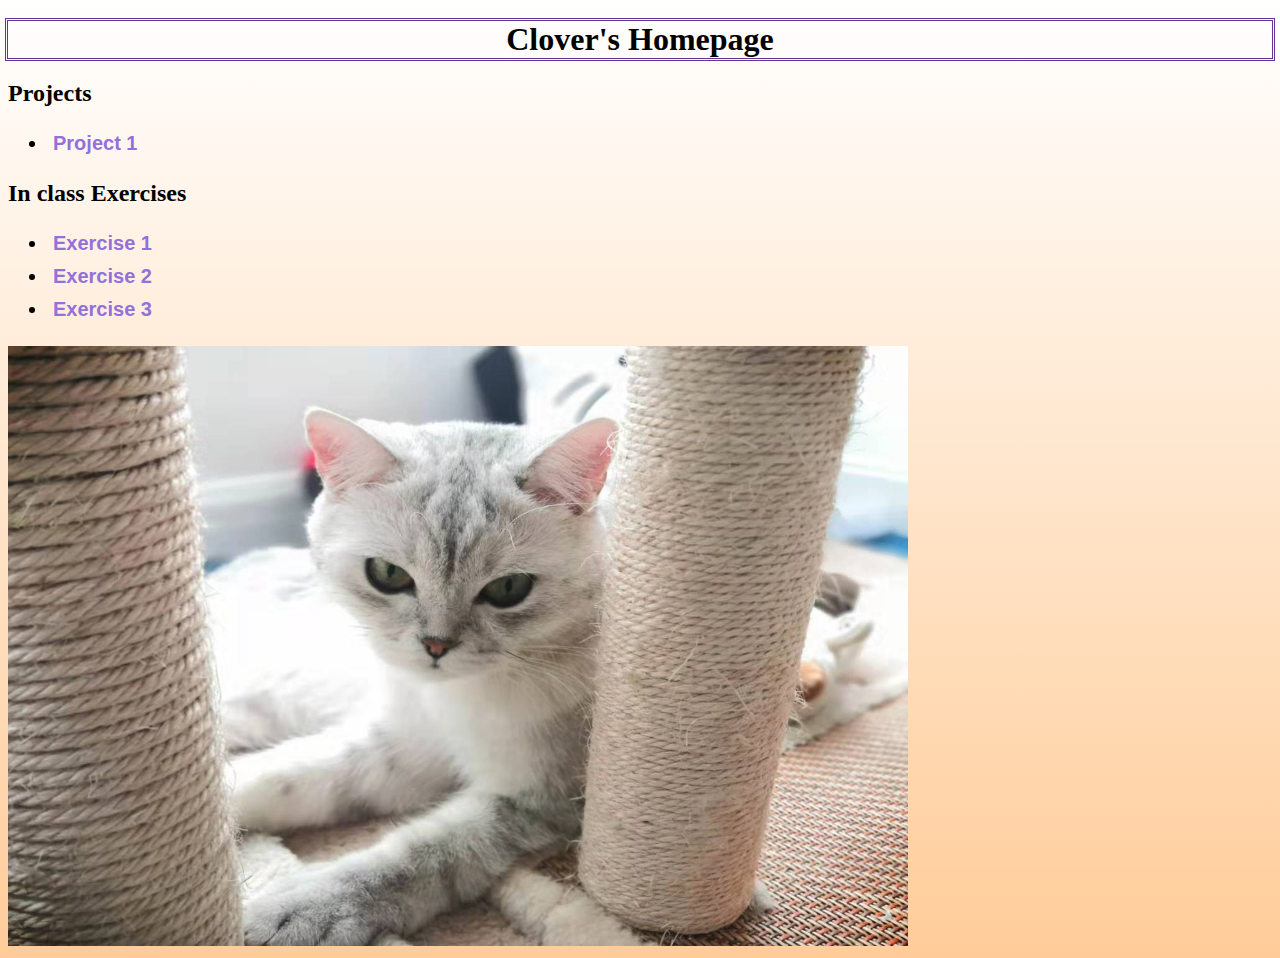
<file: index.html>
<!DOCTYPE html>
<html>

<head>
  <link href="style.css" type="text/css" rel="stylesheet">
  <title>Clover's Homepage</title>
</head>

<body>
	
  <h1 class="header">Clover's Homepage</h1>

  <p>
    <h2><strong>Projects</strong></h2>
    <div class="topic">
    <nav>
    <ul>
    	<li><a href="project 1/index.html"> Project 1 </a> </li>
    </ul>
    </nav>
    </div>
  </p>
  <p>
    <h2><strong>In class Exercises</strong></h2>
    <div class="topic">
    <nav>
    <ul>
     <li><a href="exercise 1/index.html">Exercise 1</a></li>
     <li><a href="exercise 2/index.html">Exercise 2</a></li>
     <li><a href="exercise 3/index.html">Exercise 3</a></li>
    </ul>
    </nav>
    </div>
  </p>
  <img src="cat.jpg" height="600" width="900">




</body>

</html>
</file>
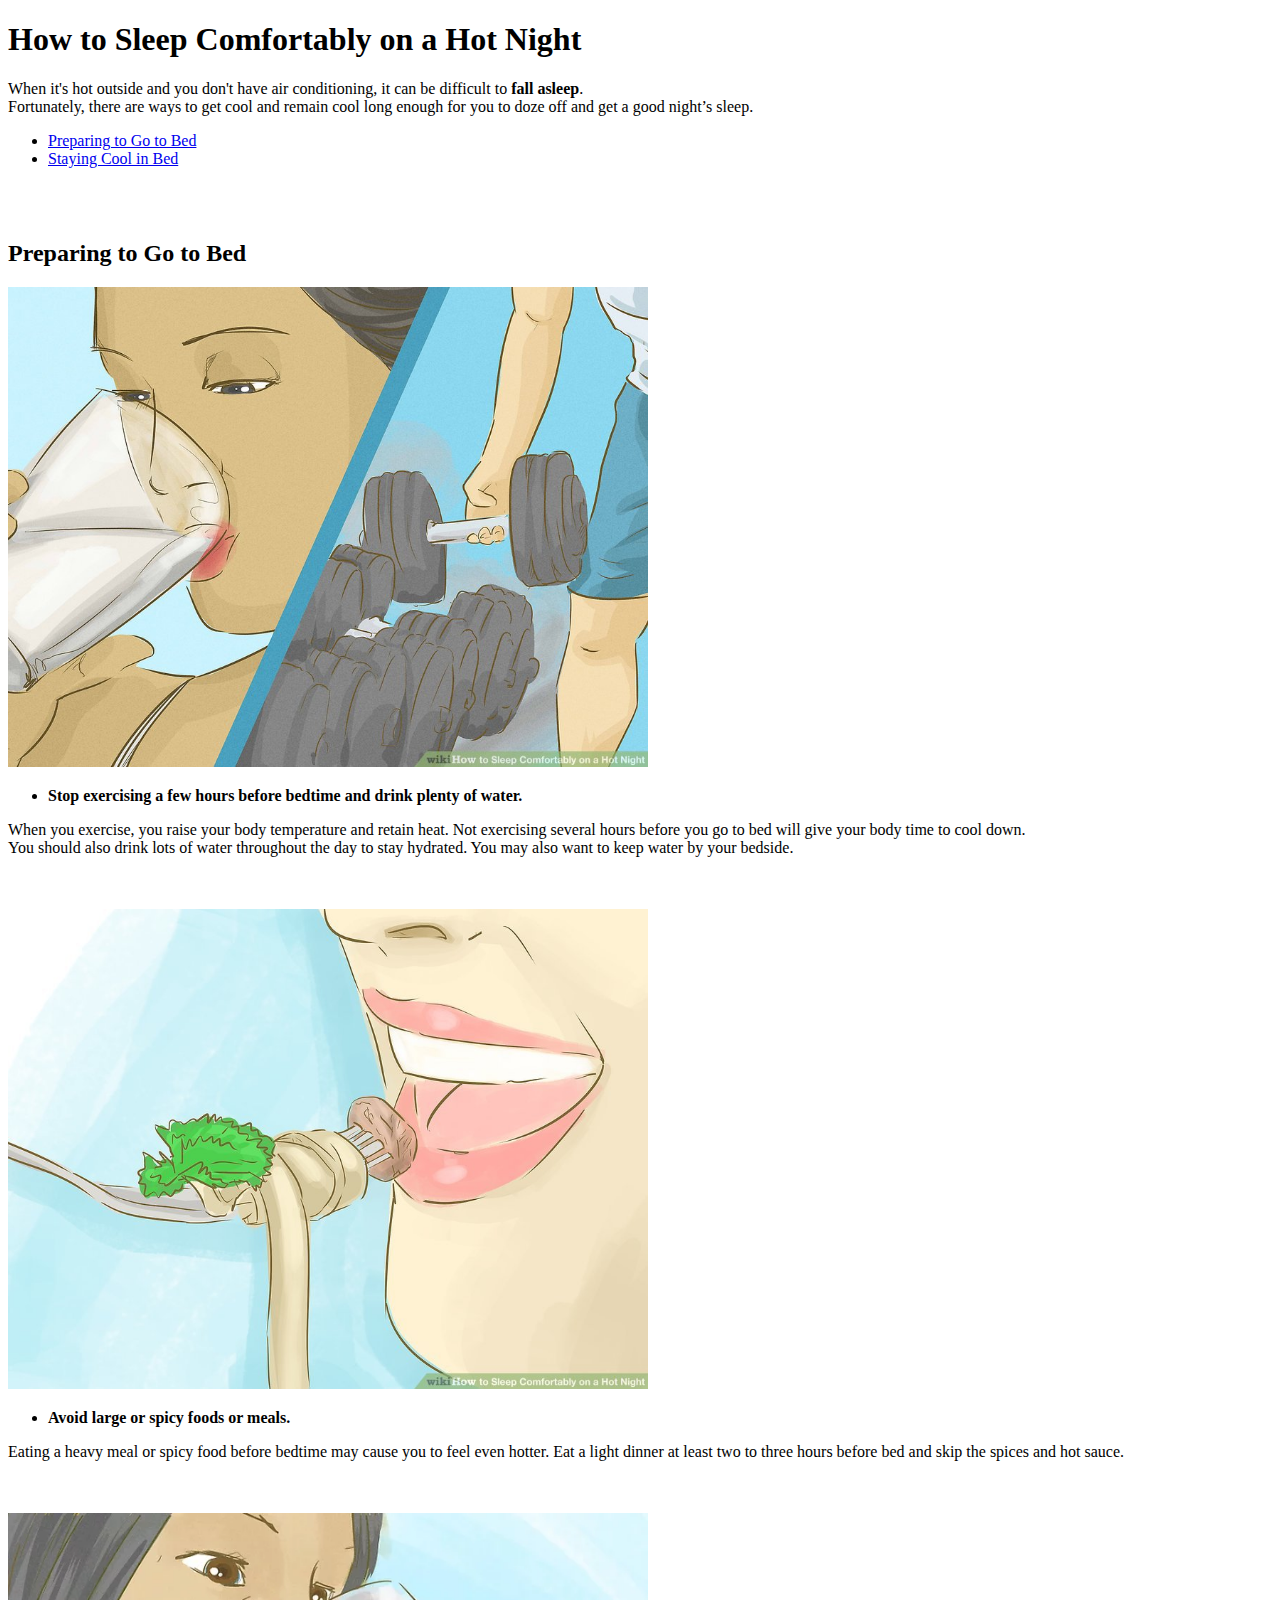
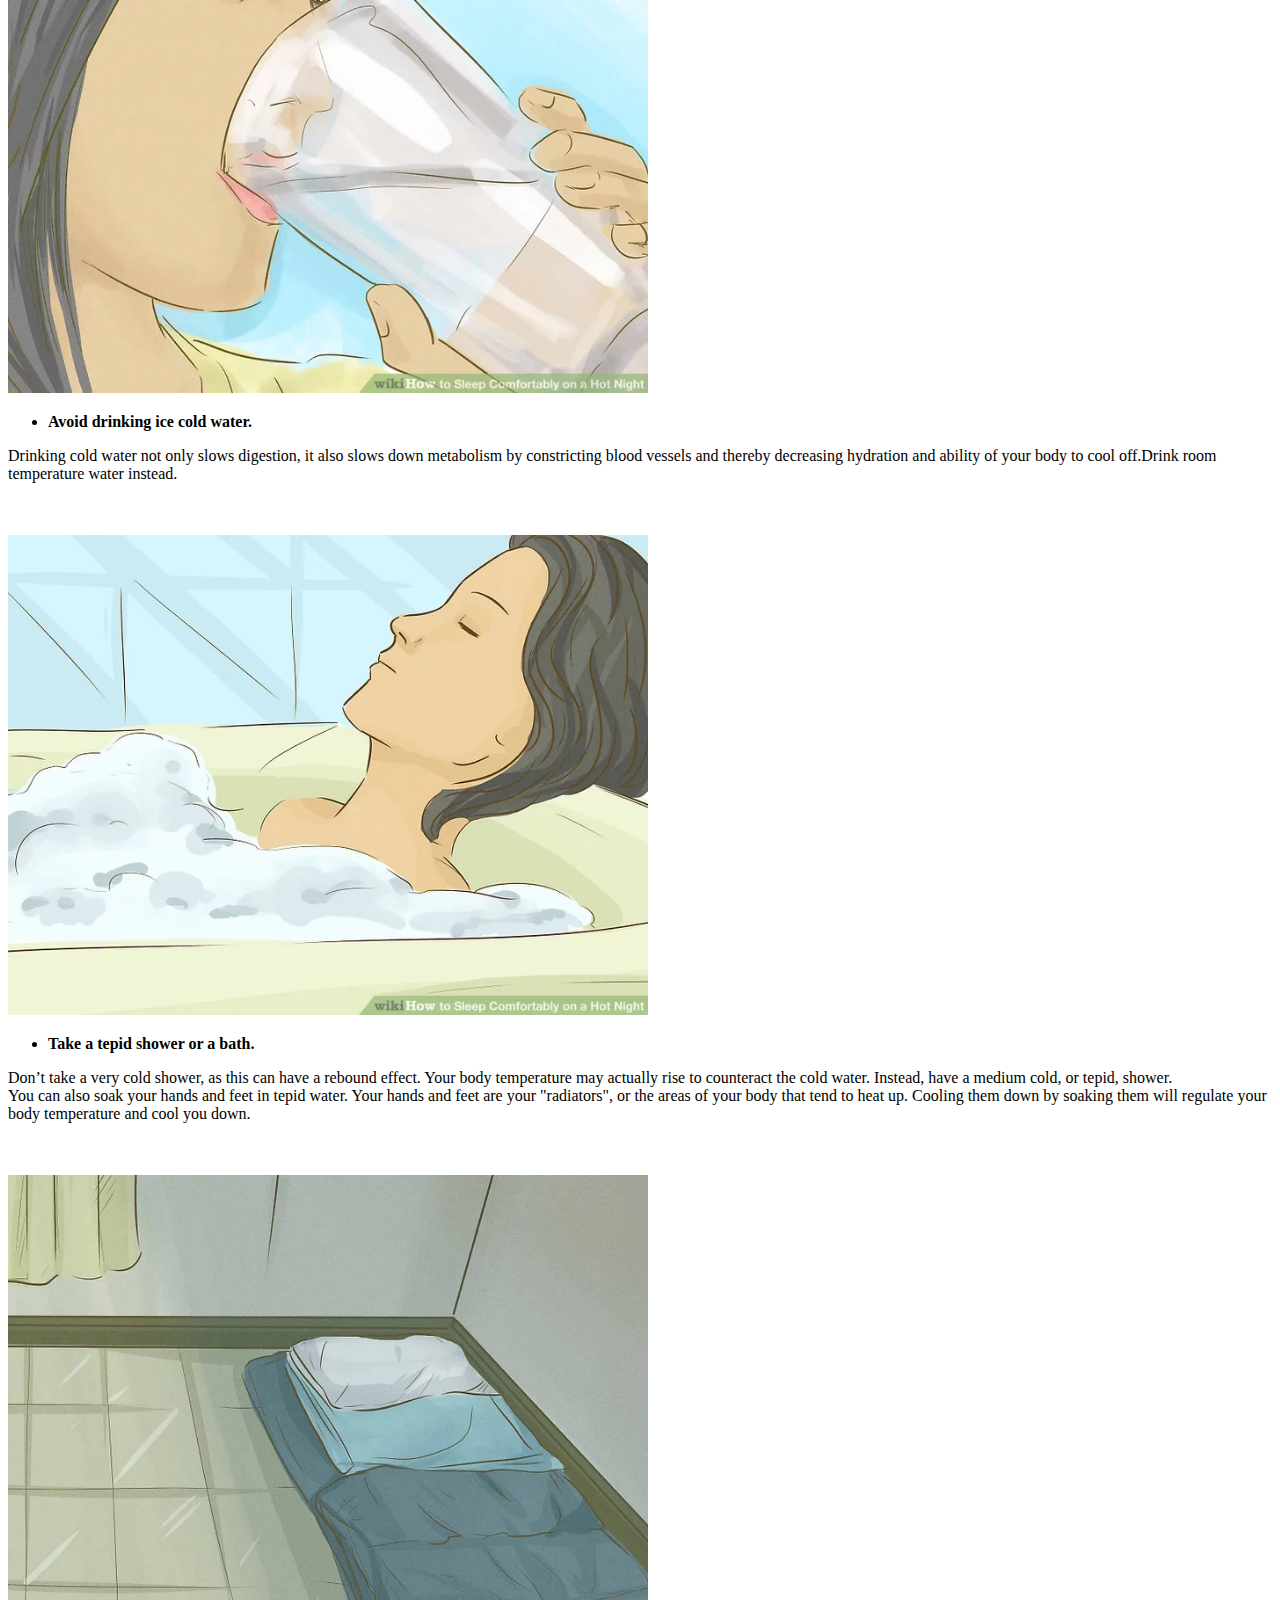
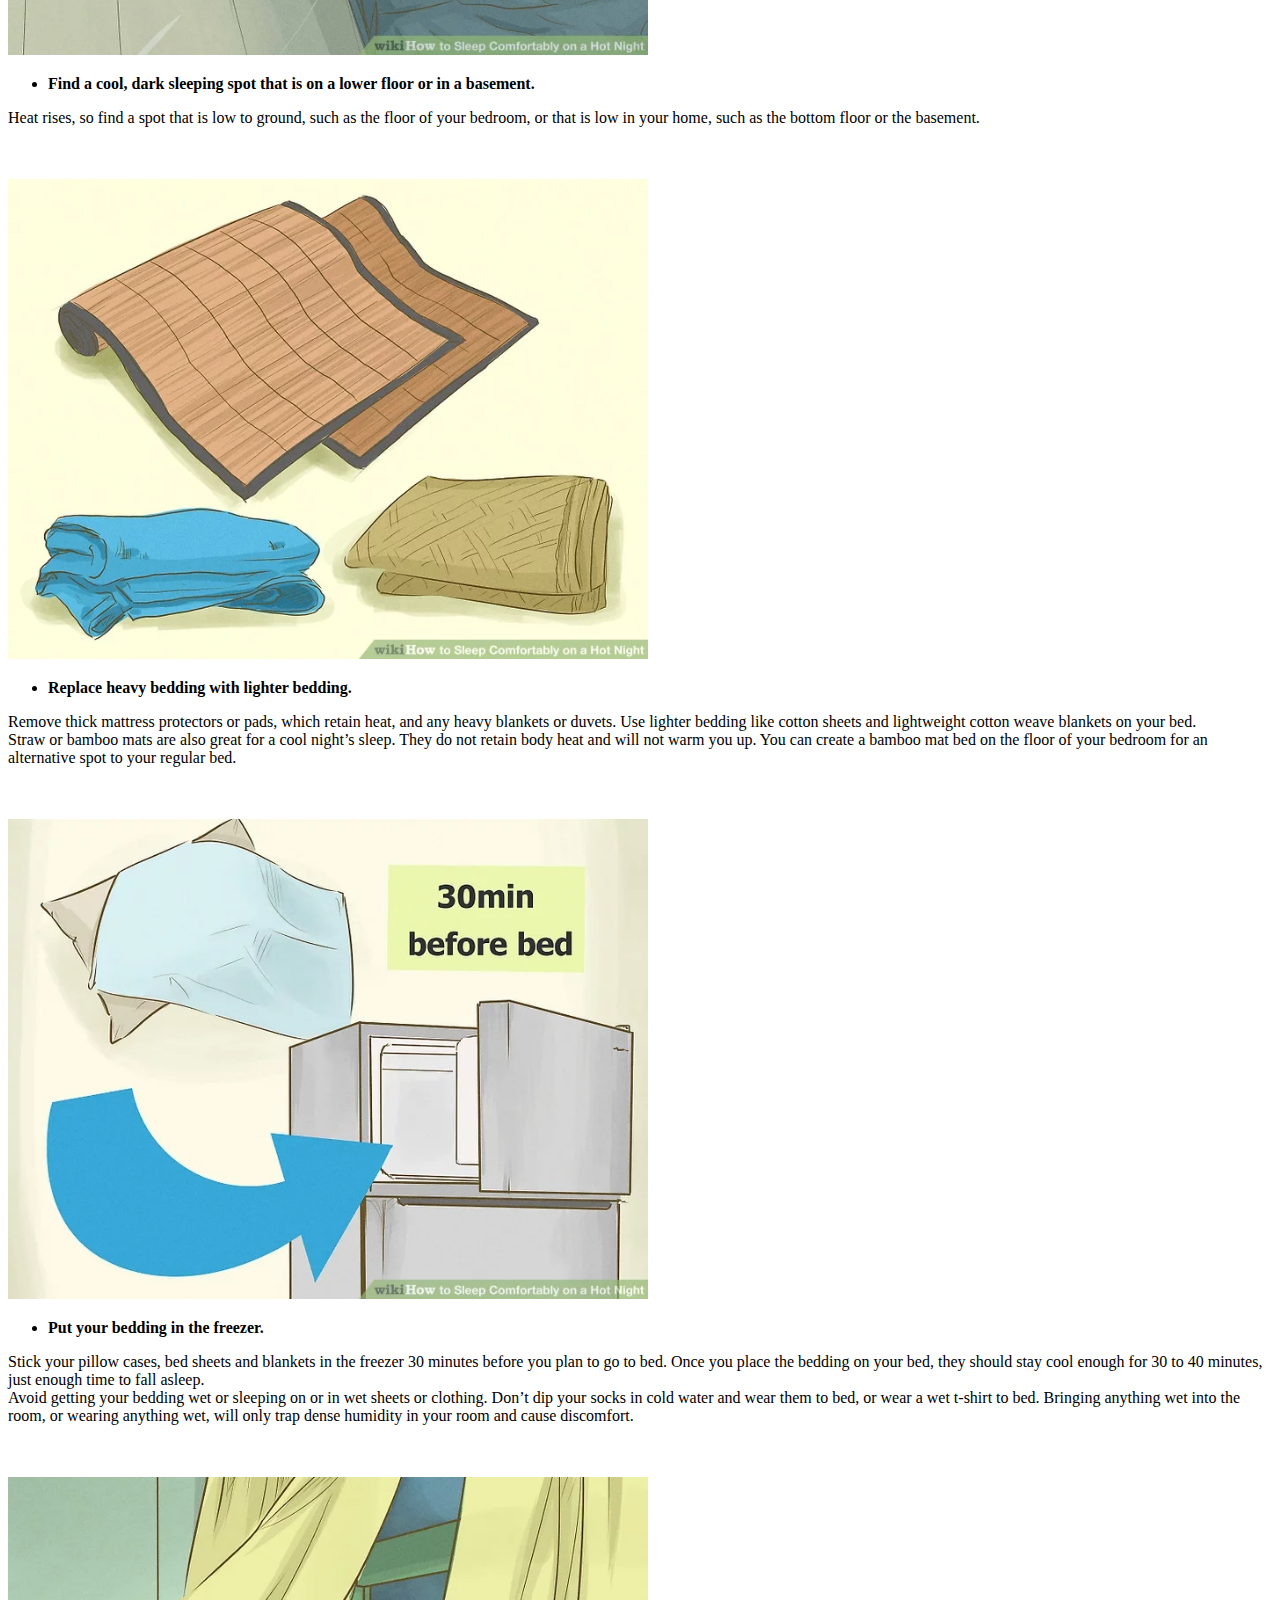
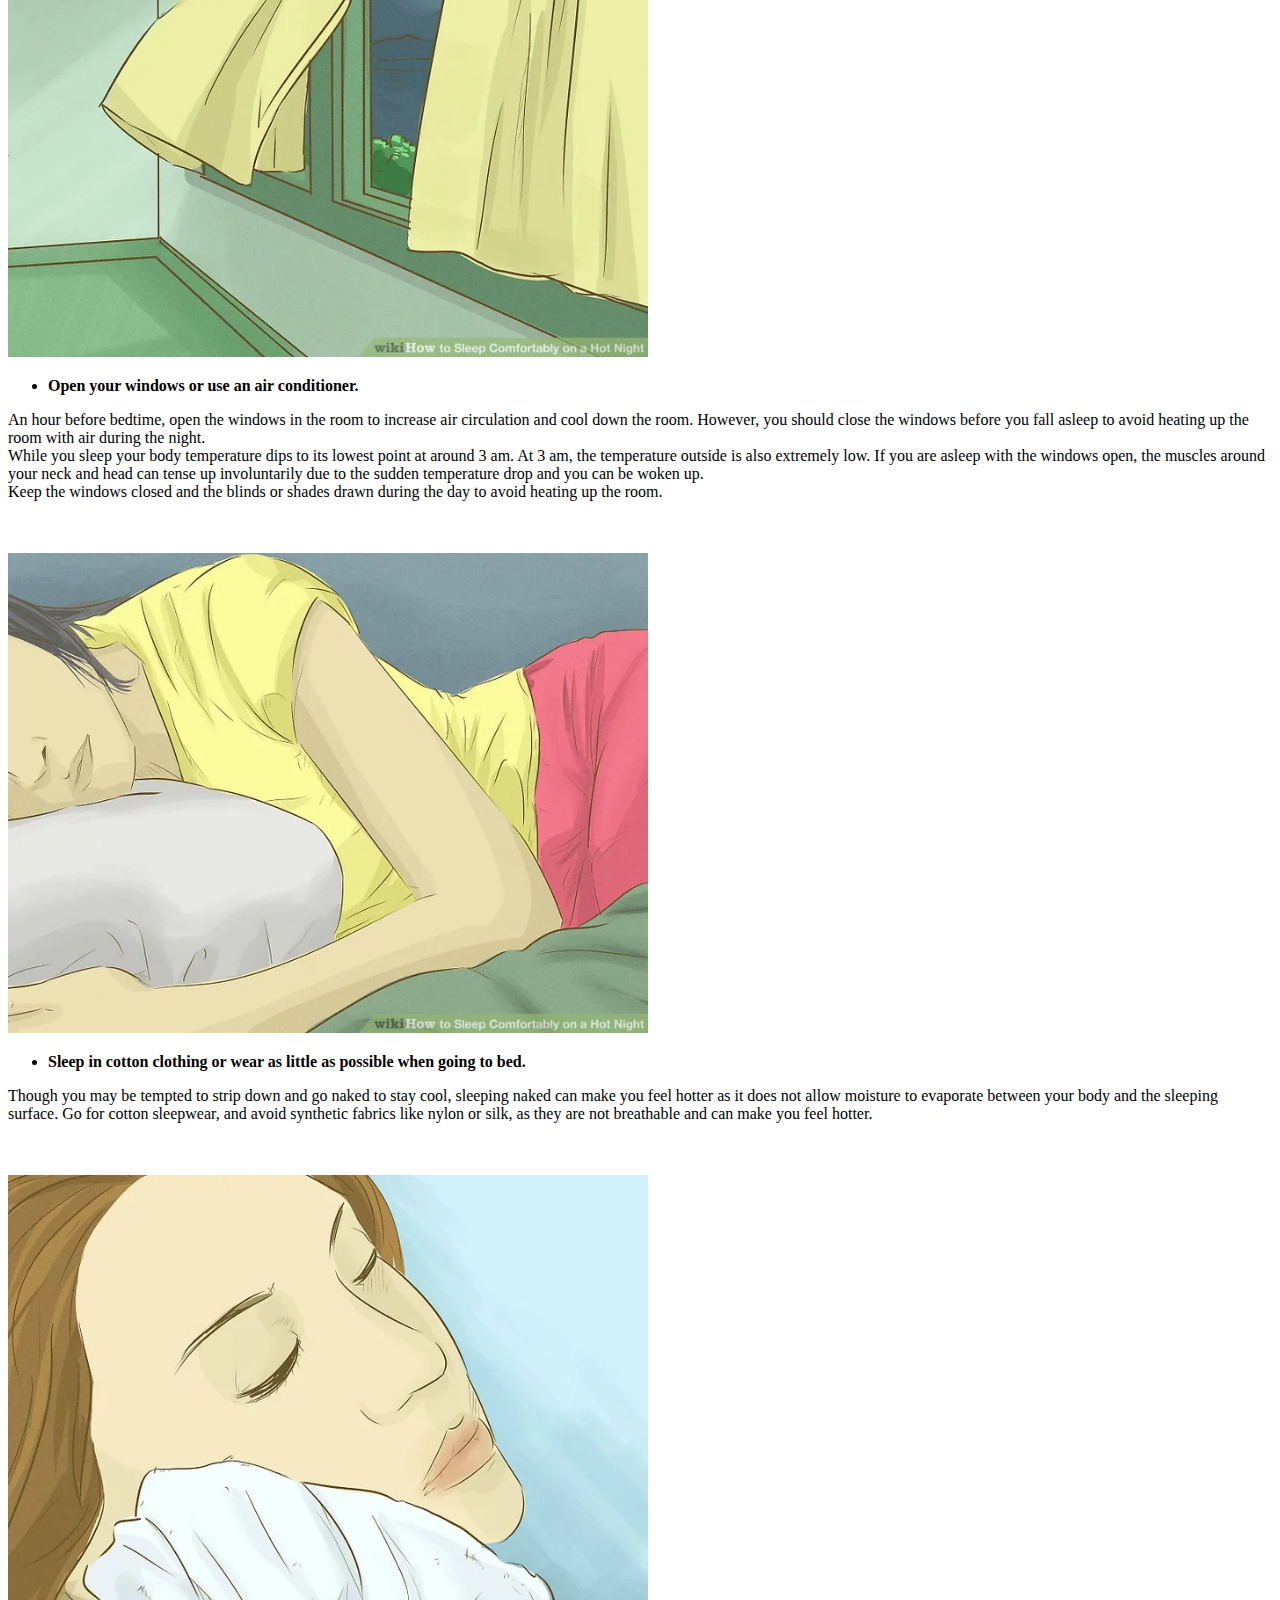
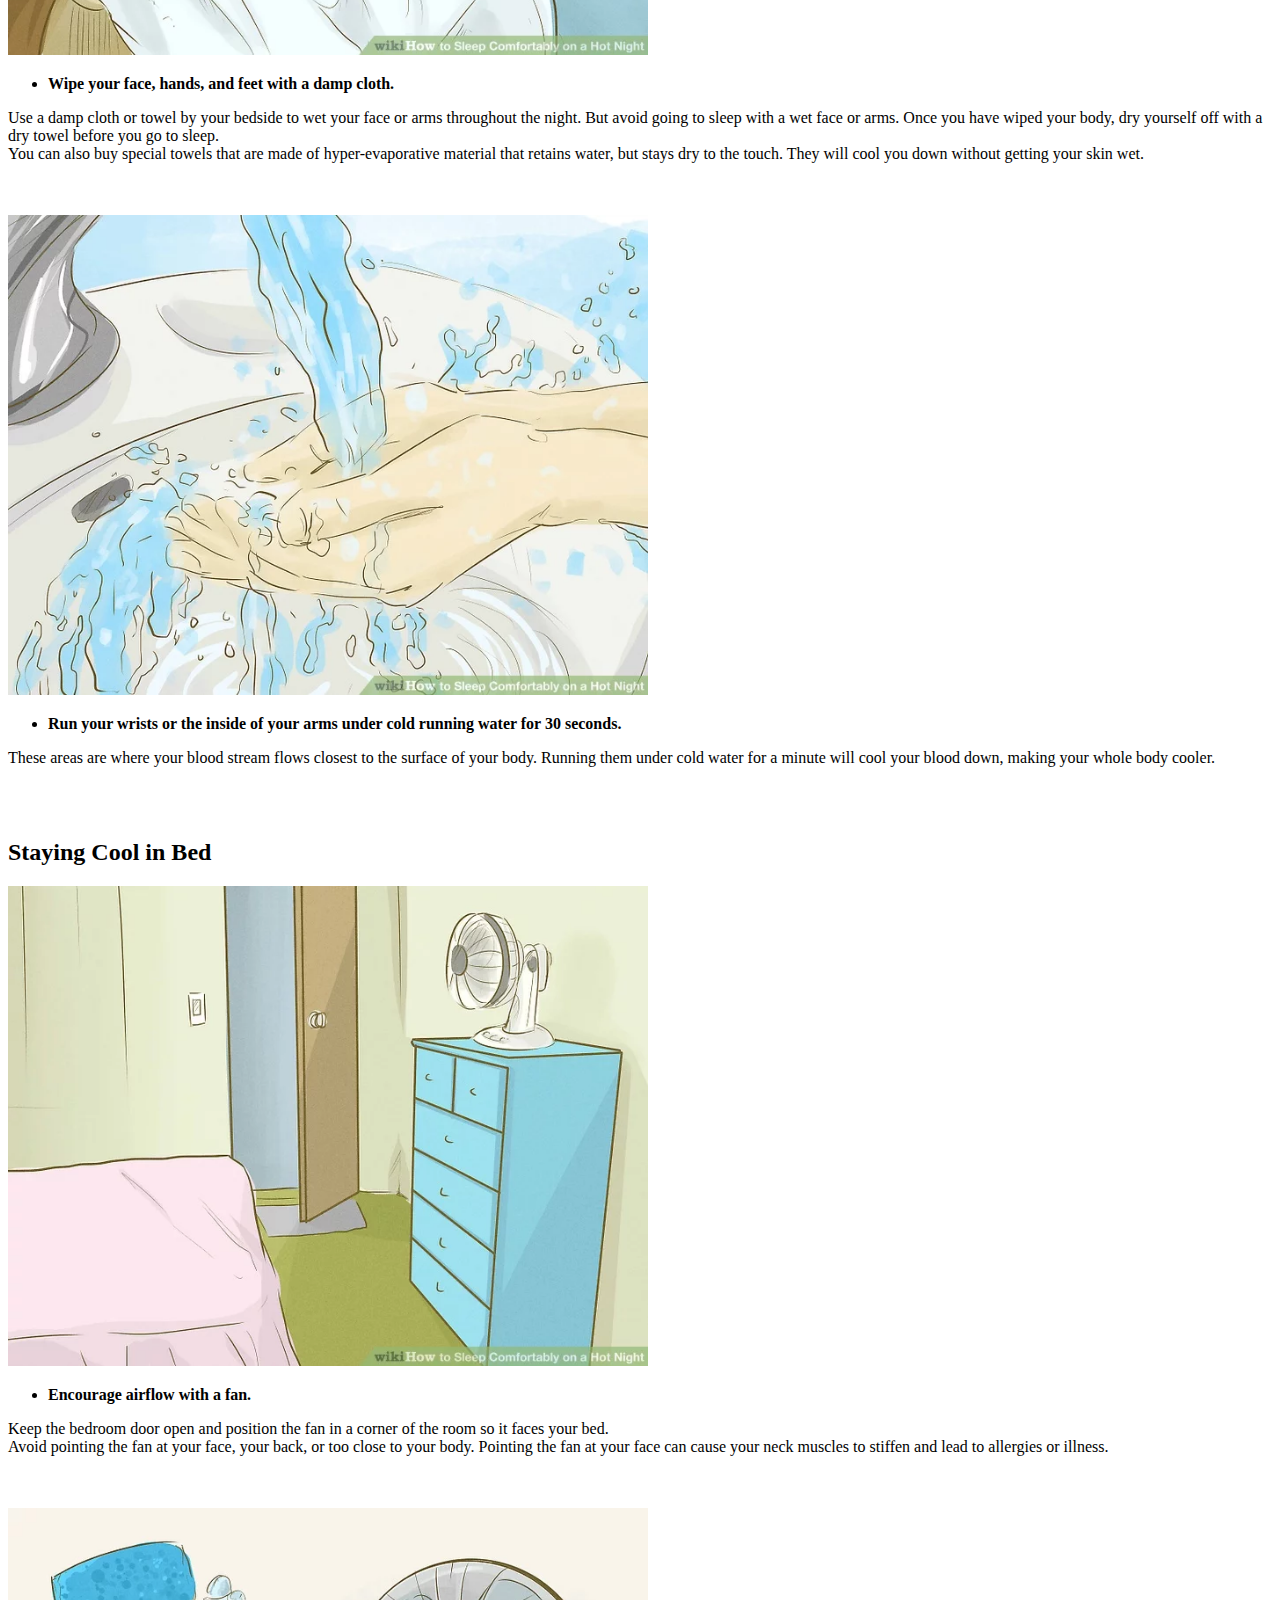
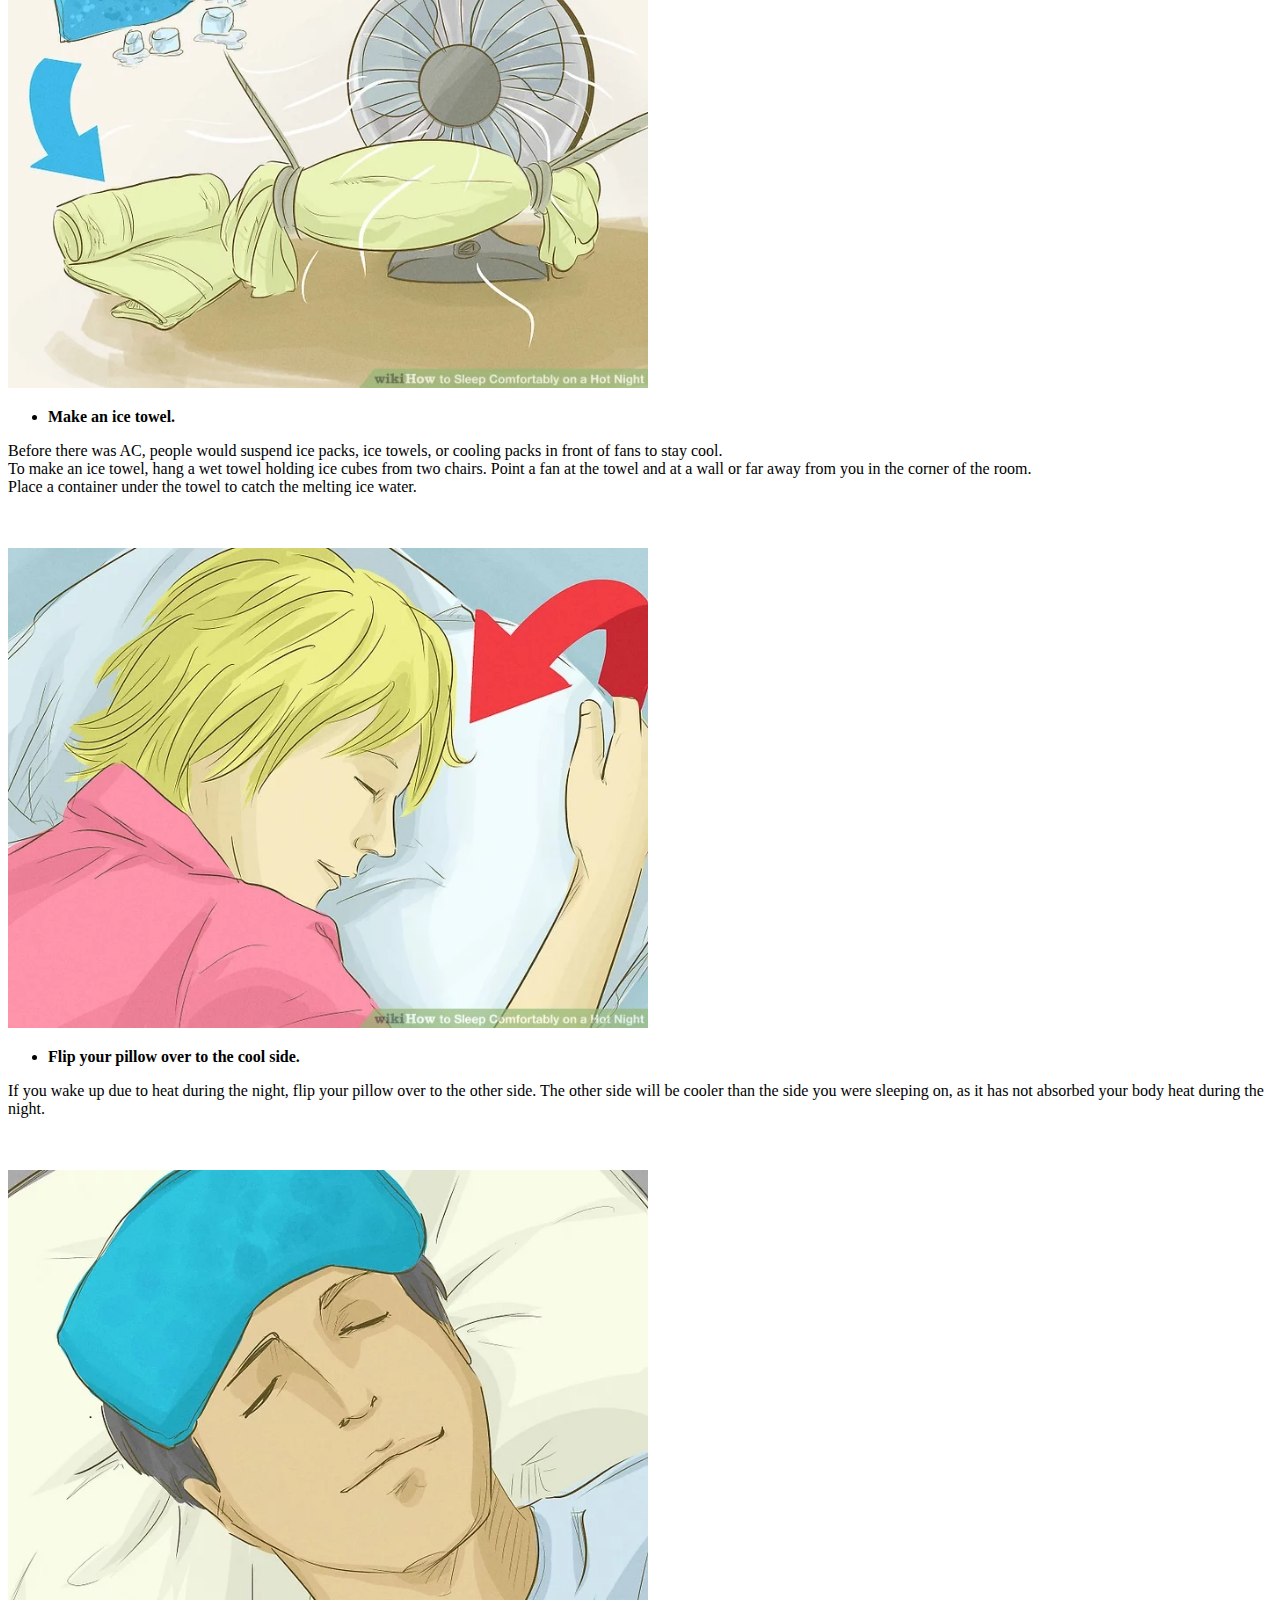
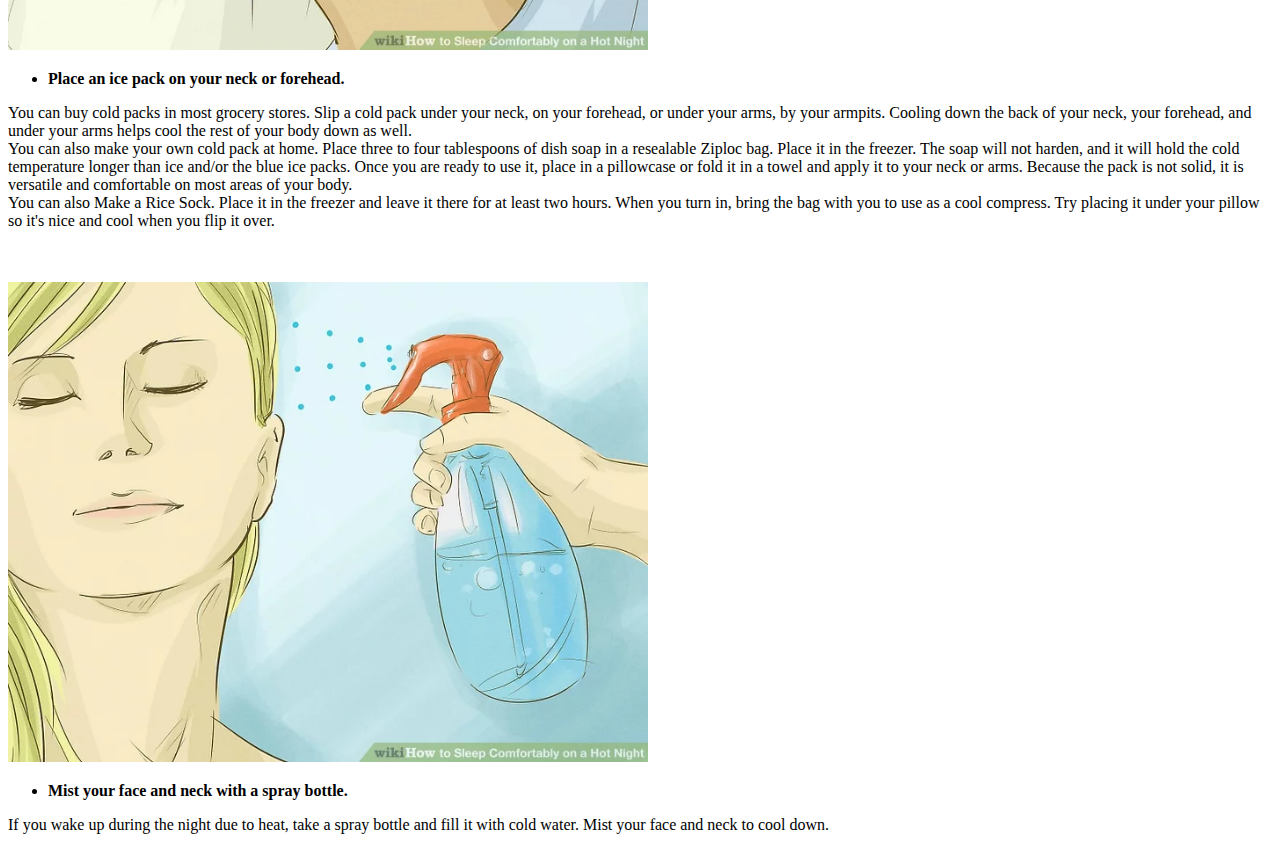
<file: exercise 1/index.html>
<!DOCTYPE html>
<html>

  <head>
   <h1>How to Sleep Comfortably on a Hot Night</h1>
  </head>

<body>
  <p>When it's hot outside and you don't have air conditioning, it can be difficult to <strong>fall asleep</strong>.<br>Fortunately, there are ways to get cool and remain cool long enough for you to doze off and get a good night’s sleep.</p>
  <nav>
  	<ul>
  	   <li><a href="#Preparing to Go to Bed">Preparing to Go to Bed</a></li>
  	   <li><a href="#Staying Cool in Bed">Staying Cool in Bed</a></li>
  	</ul>
  </nav>
  <br><br>  
  <div id="Preparing to Go to Bed">
    <h2>Preparing to Go to Bed</h2>
     <img src="images/1.jpg" height="480" width="640" controls>
      <ul>
         <li><strong>Stop exercising a few hours before bedtime and drink plenty of water.</strong></li>
      </ul>
         <p>When you exercise, you raise your body temperature and retain heat. Not exercising several hours before you go to bed will give your body time to cool down.<br>You should also drink lots of water throughout the day to stay hydrated. You may also want to keep water by your bedside.</p>
      <br><br>
     <img src="images/2.jpg" height="480" width="640" controls>
      <ul>
      	 <li><strong>Avoid large or spicy foods or meals.</strong></li>
      </ul>
         <p>Eating a heavy meal or spicy food before bedtime may cause you to feel even hotter. Eat a light dinner at least two to three hours before bed and skip the spices and hot sauce.</p>
      <br><br>     
     <img src="images/3.jpg" height="480" width="640" controls>
      <ul>
         <li><strong>Avoid drinking ice cold water.</strong></li>
      </ul>
         <p>Drinking cold water not only slows digestion, it also slows down metabolism by constricting blood vessels and thereby decreasing hydration and ability of your body to cool off.Drink room temperature water instead.</p>
      <br><br>
     <img src="images/4.jpg" height="480" width="640" controls>
      <ul>
         <li><strong>Take a tepid shower or a bath.</strong></li>
      </ul>    
       <p>Don’t take a very cold shower, as this can have a rebound effect. Your body temperature may actually rise to counteract the cold water. Instead, have a medium cold, or tepid, shower.<br>You can also soak your hands and feet in tepid water. Your hands and feet are your "radiators", or the areas of your body that tend to heat up. Cooling them down by soaking them will regulate your body temperature and cool you down.</p>
      <br><br>
     <img src="images/5.jpg" height="480" width="640" controls>
      <ul>
        <li><strong>Find a cool, dark sleeping spot that is on a lower floor or in a basement.</strong></li>
      </ul>
        <p>Heat rises, so find a spot that is low to ground, such as the floor of your bedroom, or that is low in your home, such as the bottom floor or the basement.</p>
      <br><br>
     <img src="images/6.jpg" height="480" width="640" controls>
      <ul>
         <li><strong>Replace heavy bedding with lighter bedding.</strong></li>
      </ul>
         <p> Remove thick mattress protectors or pads, which retain heat, and any heavy blankets or duvets. Use lighter bedding like cotton sheets and lightweight cotton weave blankets on your bed.<br>Straw or bamboo mats are also great for a cool night’s sleep. They do not retain body heat and will not warm you up. You can create a bamboo mat bed on the floor of your bedroom for an alternative spot to your regular bed.</p>
      <br><br>
     <img src="images/7.jpg" height="480" width="640" controls>
      <ul>
         <li><strong>Put your bedding in the freezer. </strong></li>
      </ul>
         <p> Stick your pillow cases, bed sheets and blankets in the freezer 30 minutes before you plan to go to bed. Once you place the bedding on your bed, they should stay cool enough for 30 to 40 minutes, just enough time to fall asleep.<br>Avoid getting your bedding wet or sleeping on or in wet sheets or clothing. Don’t dip your socks in cold water and wear them to bed, or wear a wet t-shirt to bed. Bringing anything wet into the room, or wearing anything wet, will only trap dense humidity in your room and cause discomfort.</p>
      <br><br>
     <img src="images/8.jpg" height="480" width="640" controls>
      <ul>
         <li><strong>Open your windows or use an air conditioner.</strong></li>
      </ul>        
        <p>An hour before bedtime, open the windows in the room to increase air circulation and cool down the room. However, you should close the windows before you fall asleep to avoid heating up the room with air during the night.<br>While you sleep your body temperature dips to its lowest point at around 3 am. At 3 am, the temperature outside is also extremely low. If you are asleep with the windows open, the muscles around your neck and head can tense up involuntarily due to the sudden temperature drop and you can be woken up.<br>Keep the windows closed and the blinds or shades drawn during the day to avoid heating up the room.</p>
      <br><br>
     <img src="images/9.jpg" height="480" width="640" controls>
      <ul>
         <li><strong>Sleep in cotton clothing or wear as little as possible when going to bed.</strong></li>
      </ul>
         <p>Though you may be tempted to strip down and go naked to stay cool, sleeping naked can make you feel hotter as it does not allow moisture to evaporate between your body and the sleeping surface. Go for cotton sleepwear, and avoid synthetic fabrics like nylon or silk, as they are not breathable and can make you feel hotter.</p>
      <br><br>
     <img src="images/10.jpg" height="480" width="640" controls>
      <ul>
         <li><strong>Wipe your face, hands, and feet with a damp cloth.</strong></li>
      </ul>
         <p>Use a damp cloth or towel by your bedside to wet your face or arms throughout the night. But avoid going to sleep with a wet face or arms. Once you have wiped your body, dry yourself off with a dry towel before you go to sleep.<br>You can also buy special towels that are made of hyper-evaporative material that retains water, but stays dry to the touch. They will cool you down without getting your skin wet.</p> 
      <br><br>
     <img src="images/11.jpg" height="480" width="640" controls>
      <ul>
      	 <li><strong>Run your wrists or the inside of your arms under cold running water for 30 seconds.</strong></li>
      </ul>
         <p>These areas are where your blood stream flows closest to the surface of your body. Running them under cold water for a minute will cool your blood down, making your whole body cooler.</p>
      <br><br>            
  </div>
<div id="Staying Cool in Bed">
    <h2>Staying Cool in Bed</h2>
     <img src="images/12.jpg" height="480" width="640" controls>
      <ul>
      	 <li><strong>Encourage airflow with a fan.</strong></li>
      </ul>
         <p>Keep the bedroom door open and position the fan in a corner of the room so it faces your bed.<br>Avoid pointing the fan at your face, your back, or too close to your body. Pointing the fan at your face can cause your neck muscles to stiffen and lead to allergies or illness.</p>
      <br><br>
     <img src="images/13.jpg" height="480" width="640" controls>
      <ul>
      	 <li><strong>Make an ice towel.</strong></li>
      </ul>
         <p>Before there was AC, people would suspend ice packs, ice towels, or cooling packs in front of fans to stay cool.<br>To make an ice towel, hang a wet towel holding ice cubes from two chairs. Point a fan at the towel and at a wall or far away from you in the corner of the room.<br>Place a container under the towel to catch the melting ice water.</p> 
      <br><br>    
     <img src="images/14.jpg" height="480" width="640" controls>
      <ul>
      	 <li><strong>Flip your pillow over to the cool side.</strong></li>
      </ul>
         <p>If you wake up due to heat during the night, flip your pillow over to the other side. The other side will be cooler than the side you were sleeping on, as it has not absorbed your body heat during the night.</p>  
      <br><br>
     <img src="images/15.jpg" height="480" width="640" controls>
      <ul>
      	 <li><strong>Place an ice pack on your neck or forehead.</strong></li>
      </ul>
         <p>You can buy cold packs in most grocery stores. Slip a cold pack under your neck, on your forehead, or under your arms, by your armpits. Cooling down the back of your neck, your forehead, and under your arms helps cool the rest of your body down as well.<br>You can also make your own cold pack at home. Place three to four tablespoons of dish soap in a resealable Ziploc bag. Place it in the freezer. The soap will not harden, and it will hold the cold temperature longer than ice and/or the blue ice packs. Once you are ready to use it, place in a pillowcase or fold it in a towel and apply it to your neck or arms. Because the pack is not solid, it is versatile and comfortable on most areas of your body.<br>You can also Make a Rice Sock. Place it in the freezer and leave it there for at least two hours. When you turn in, bring the bag with you to use as a cool compress. Try placing it under your pillow so it's nice and cool when you flip it over.</p>
      <br><br>  
     <img src="images/16.jpg" height="480" width="640" controls>
      <ul>
     	 <li><strong>Mist your face and neck with a spray bottle.</strong></li>
      </ul>
         <p>If you wake up during the night due to heat, take a spray bottle and fill it with cold water. Mist your face and neck to cool down.</p>
  </div>
</body>

</html>
</file>
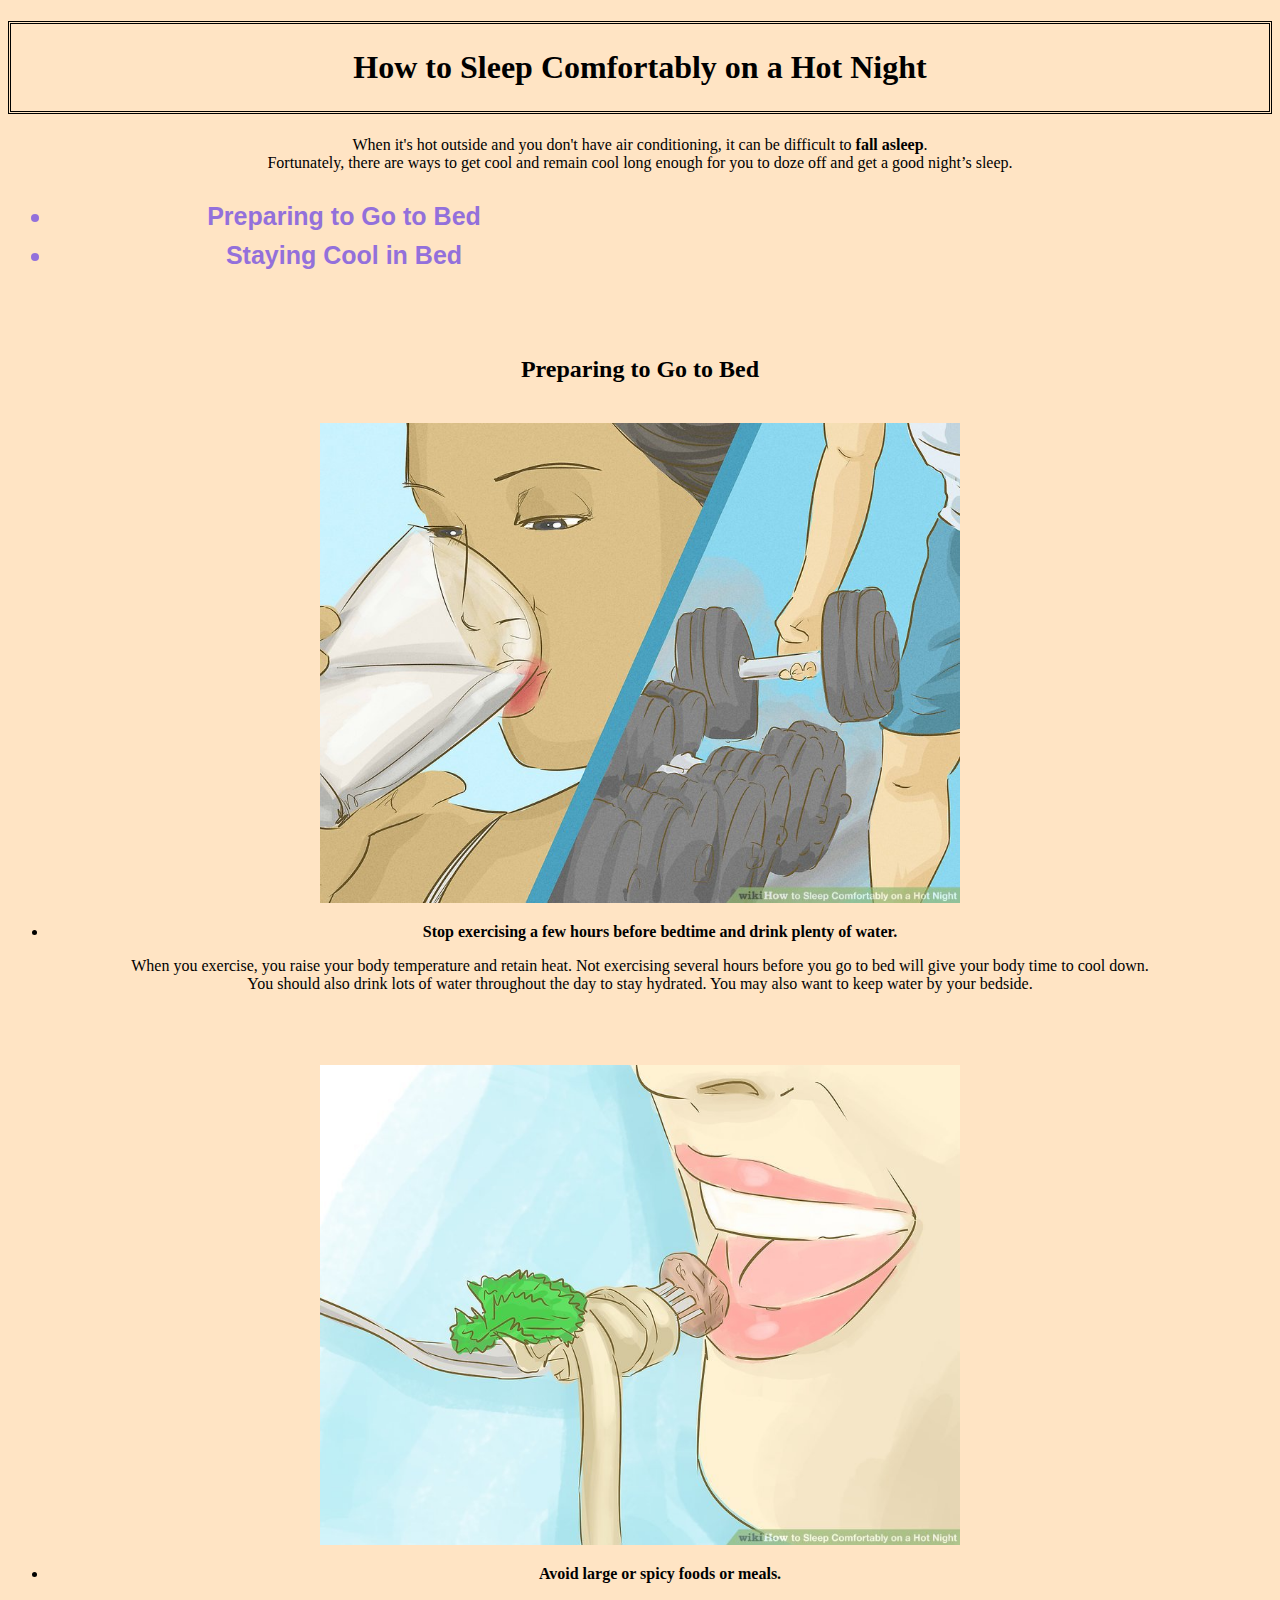
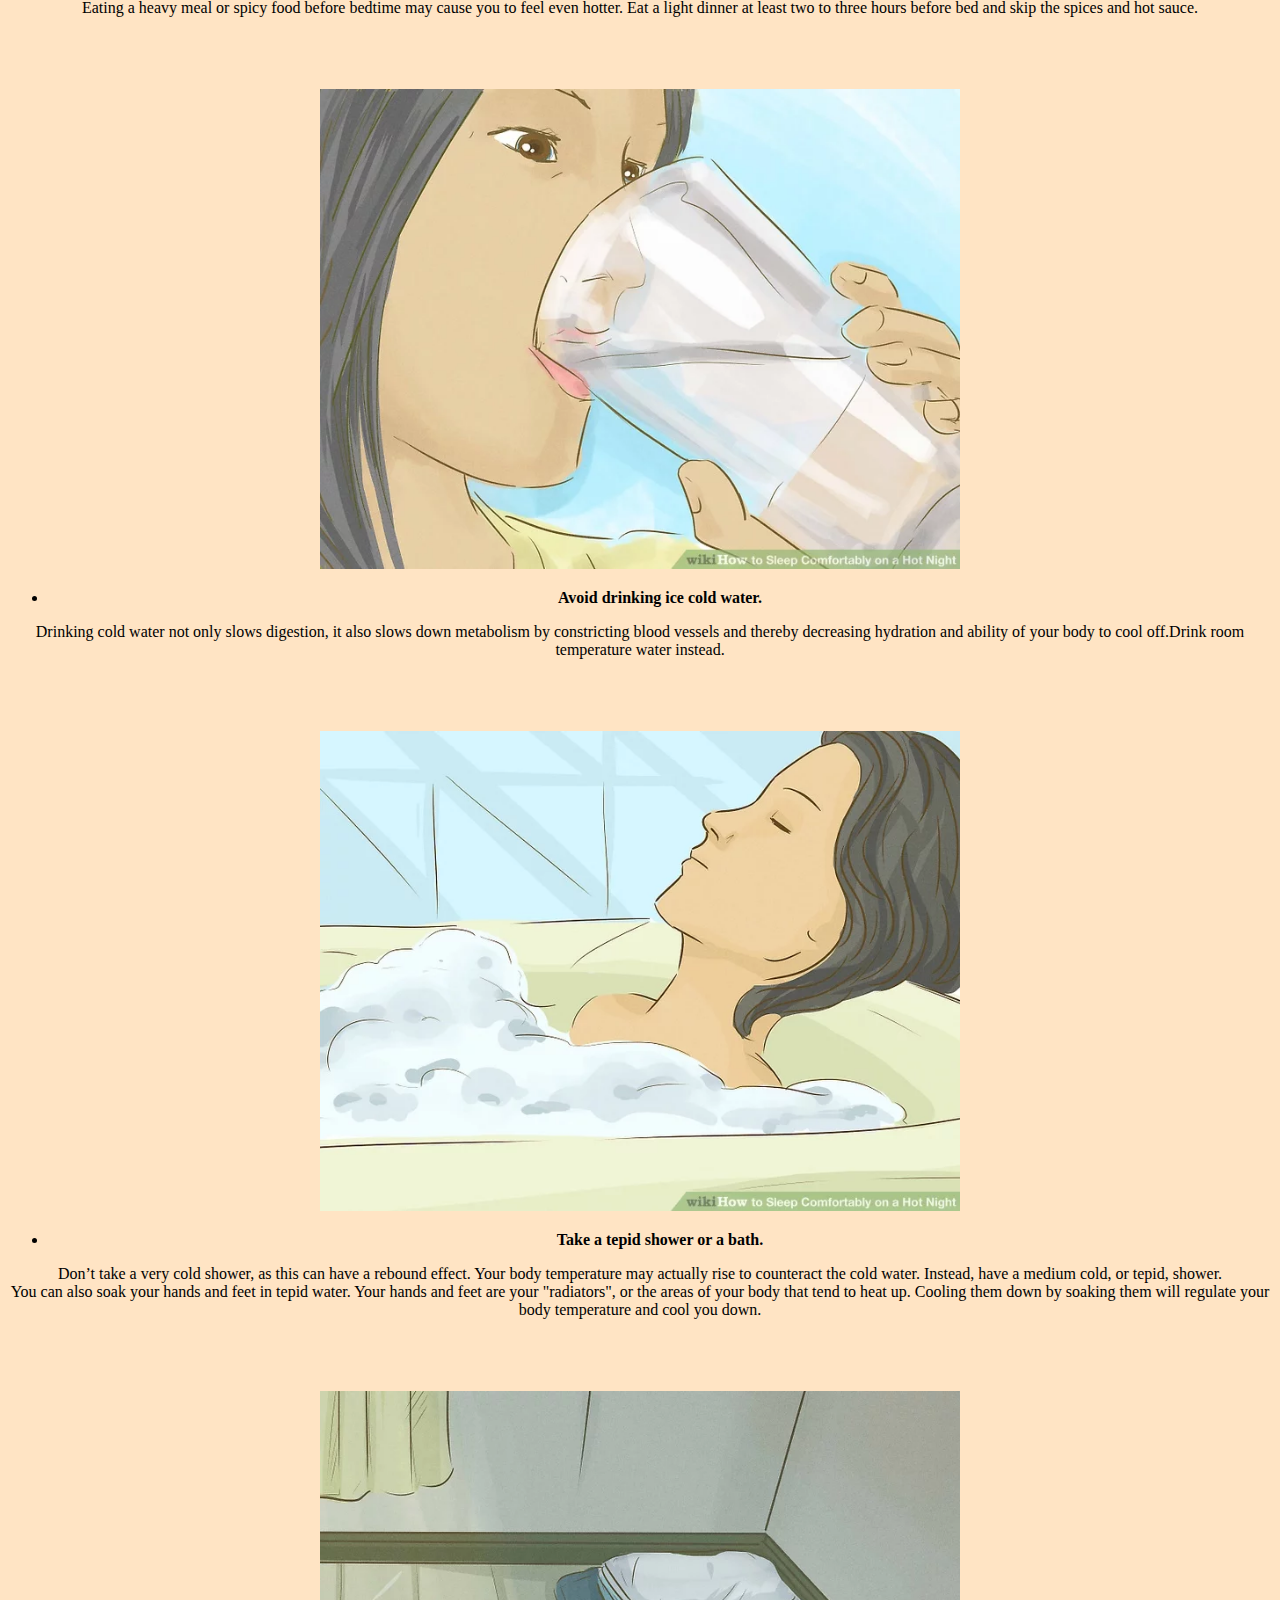
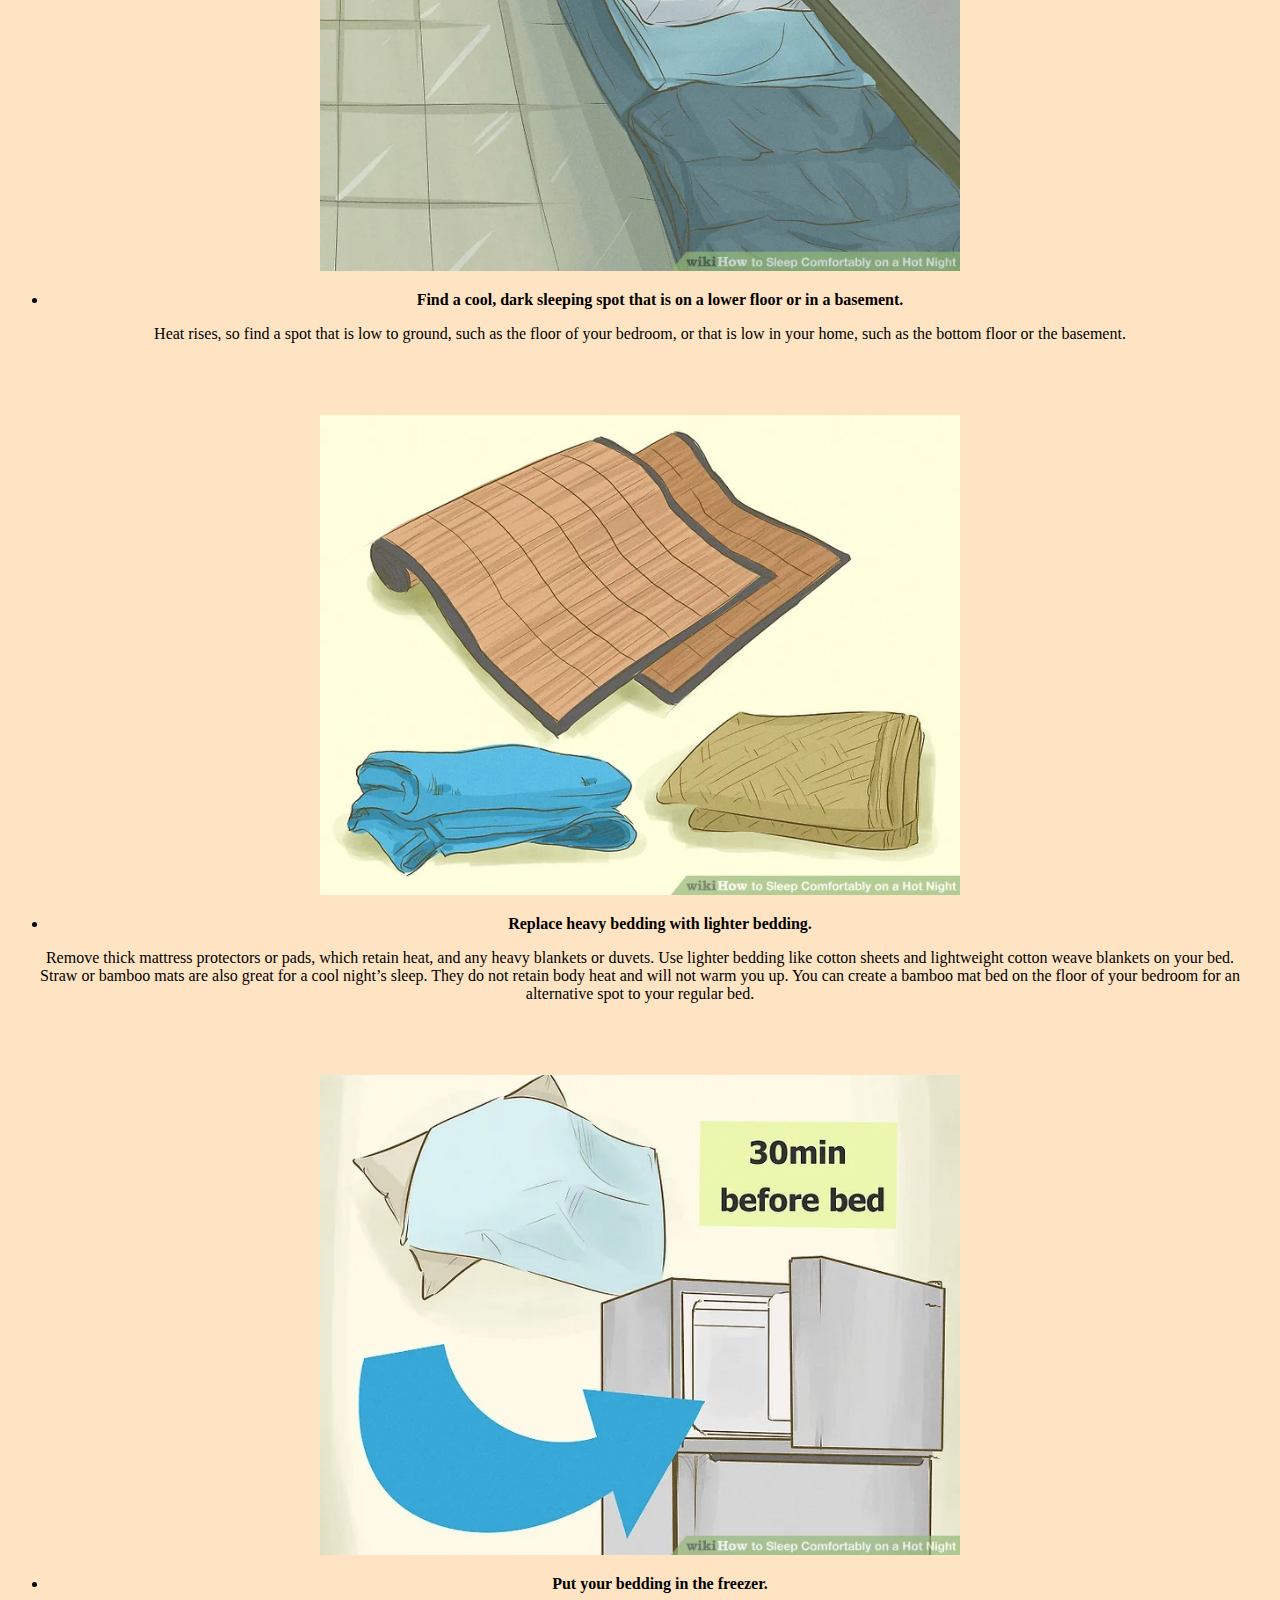
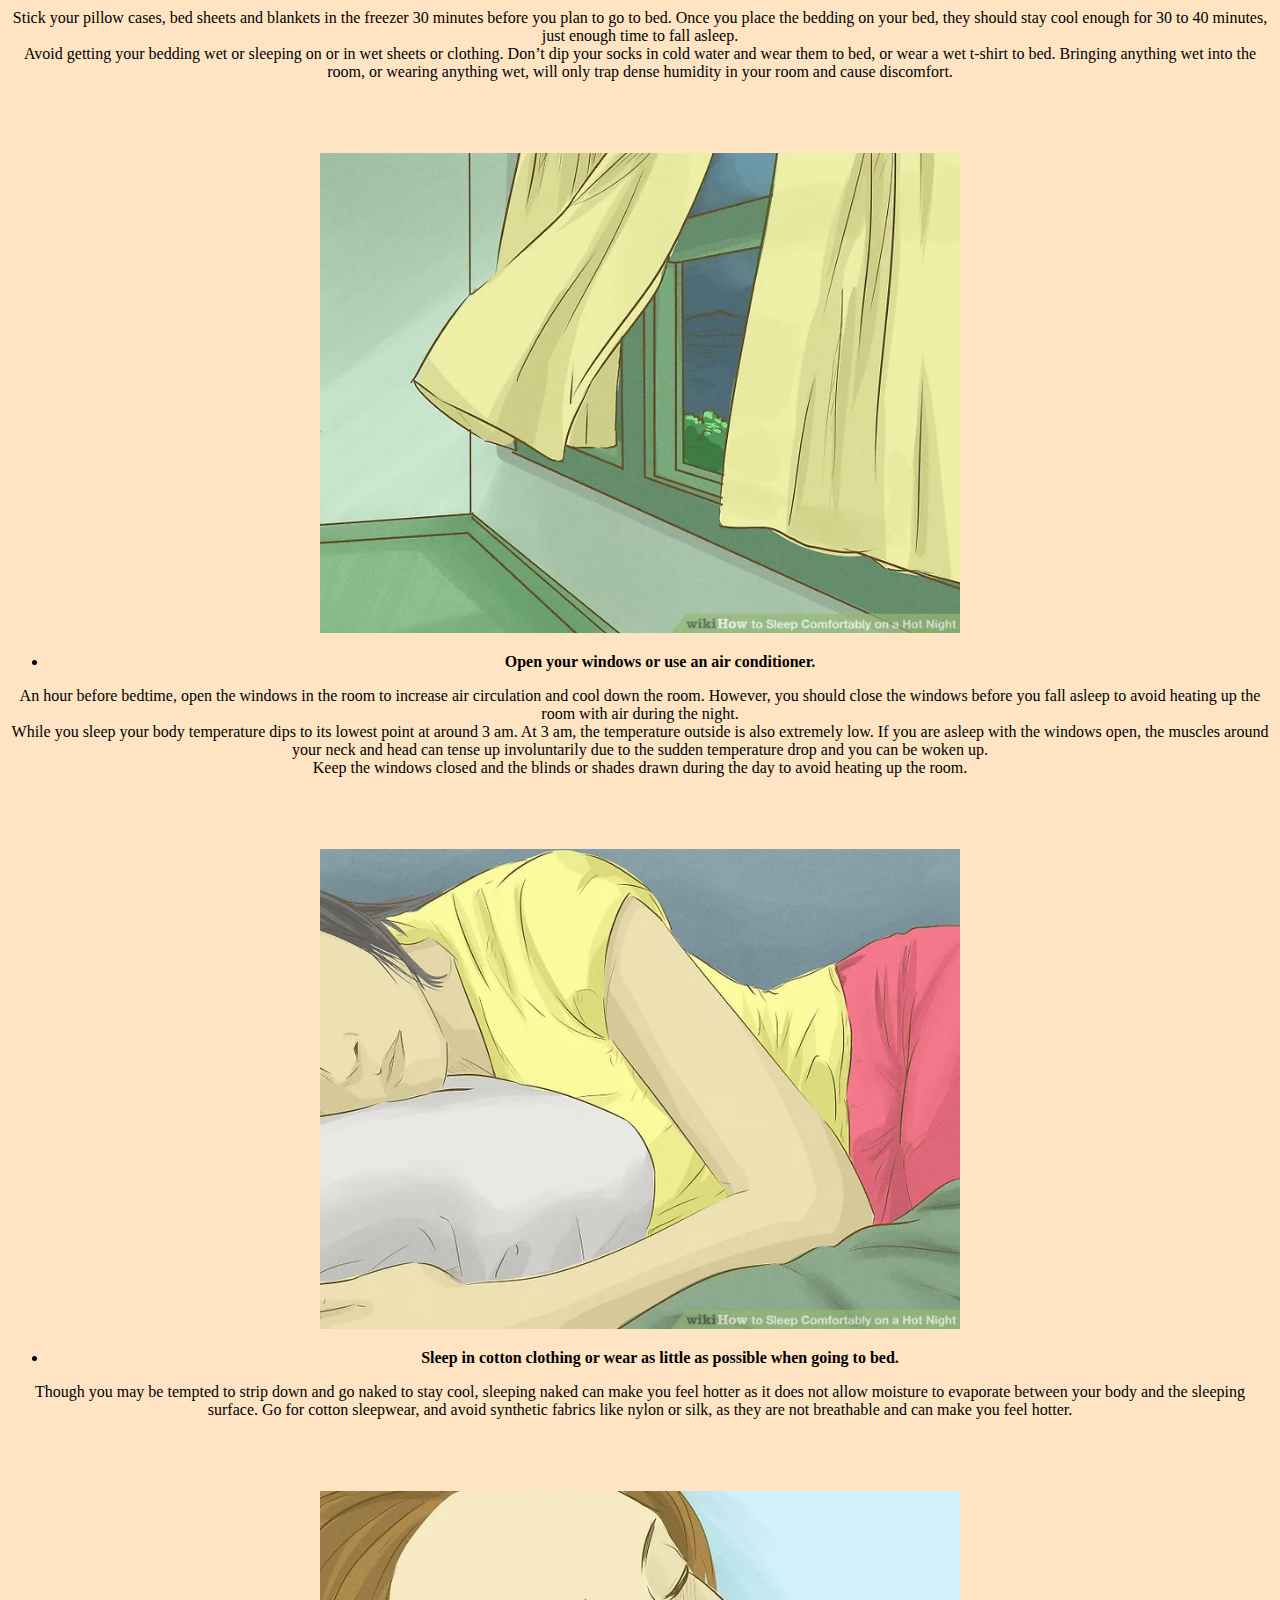
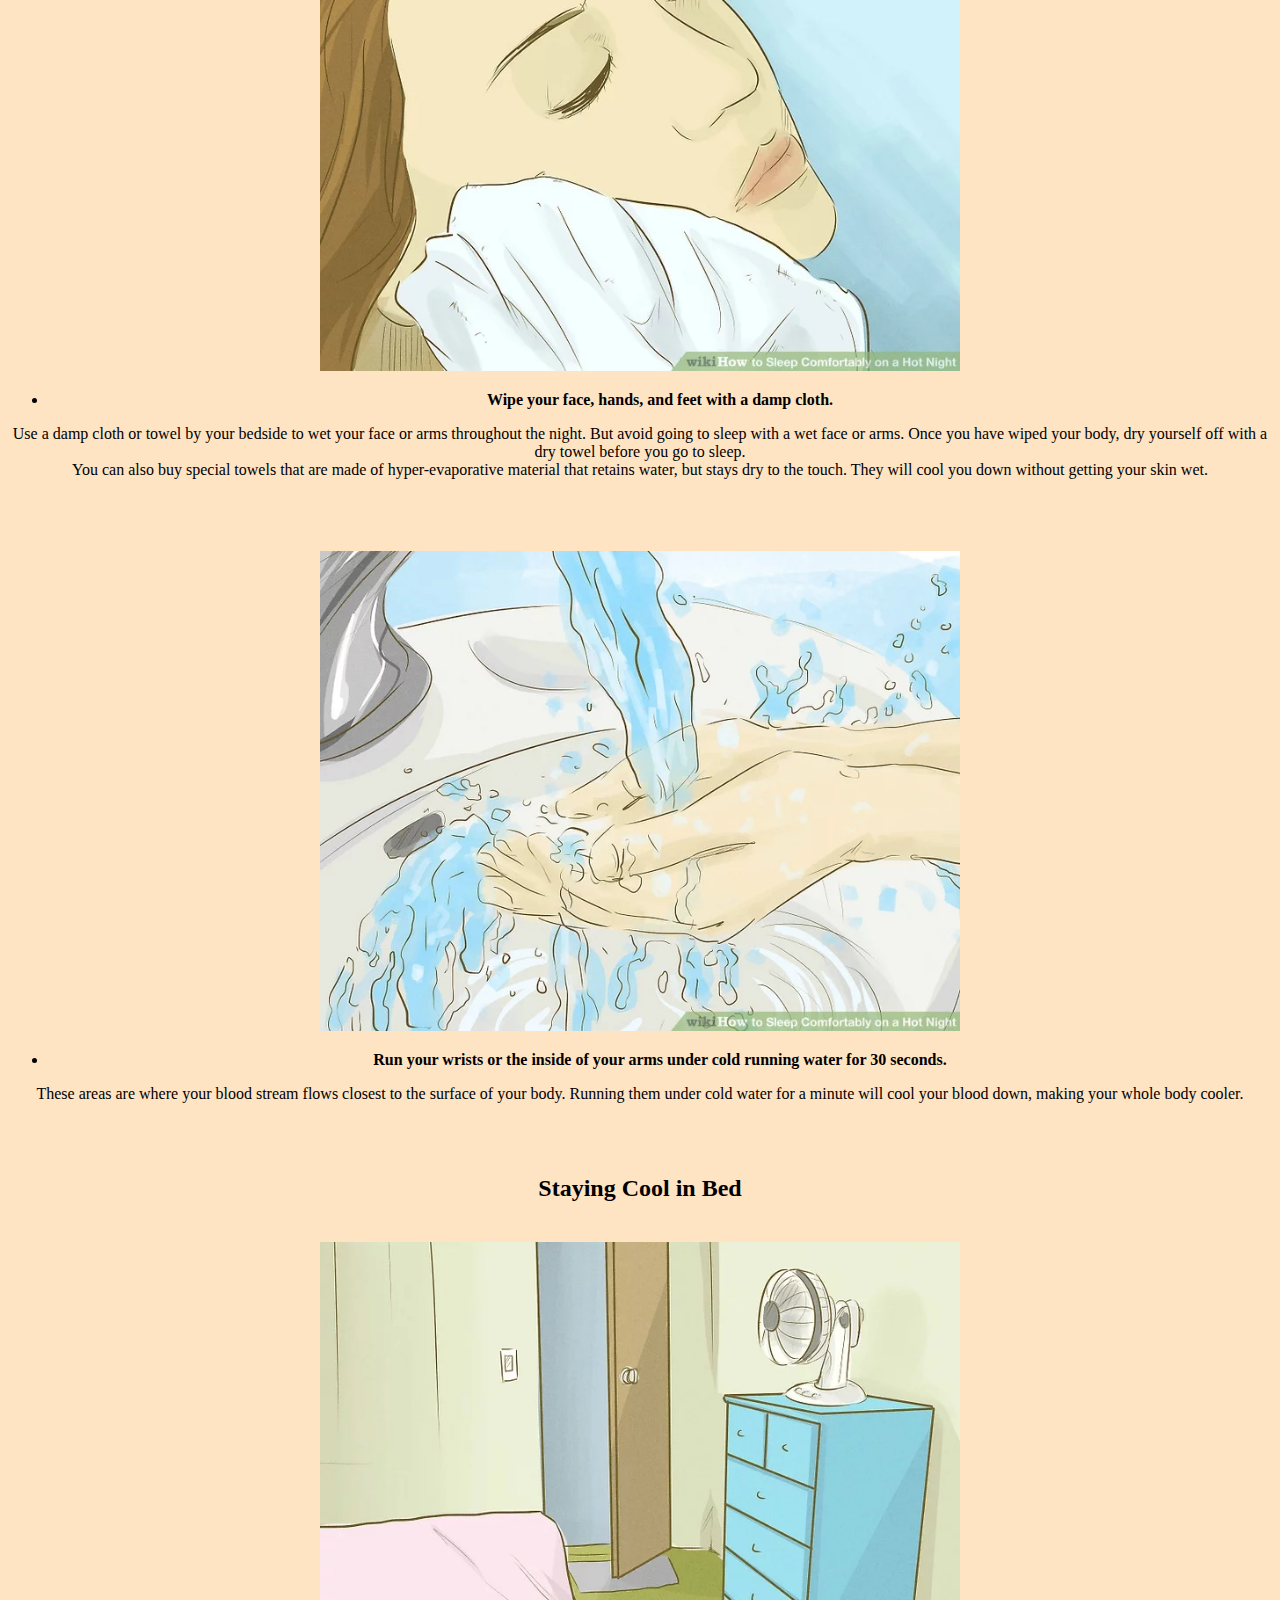
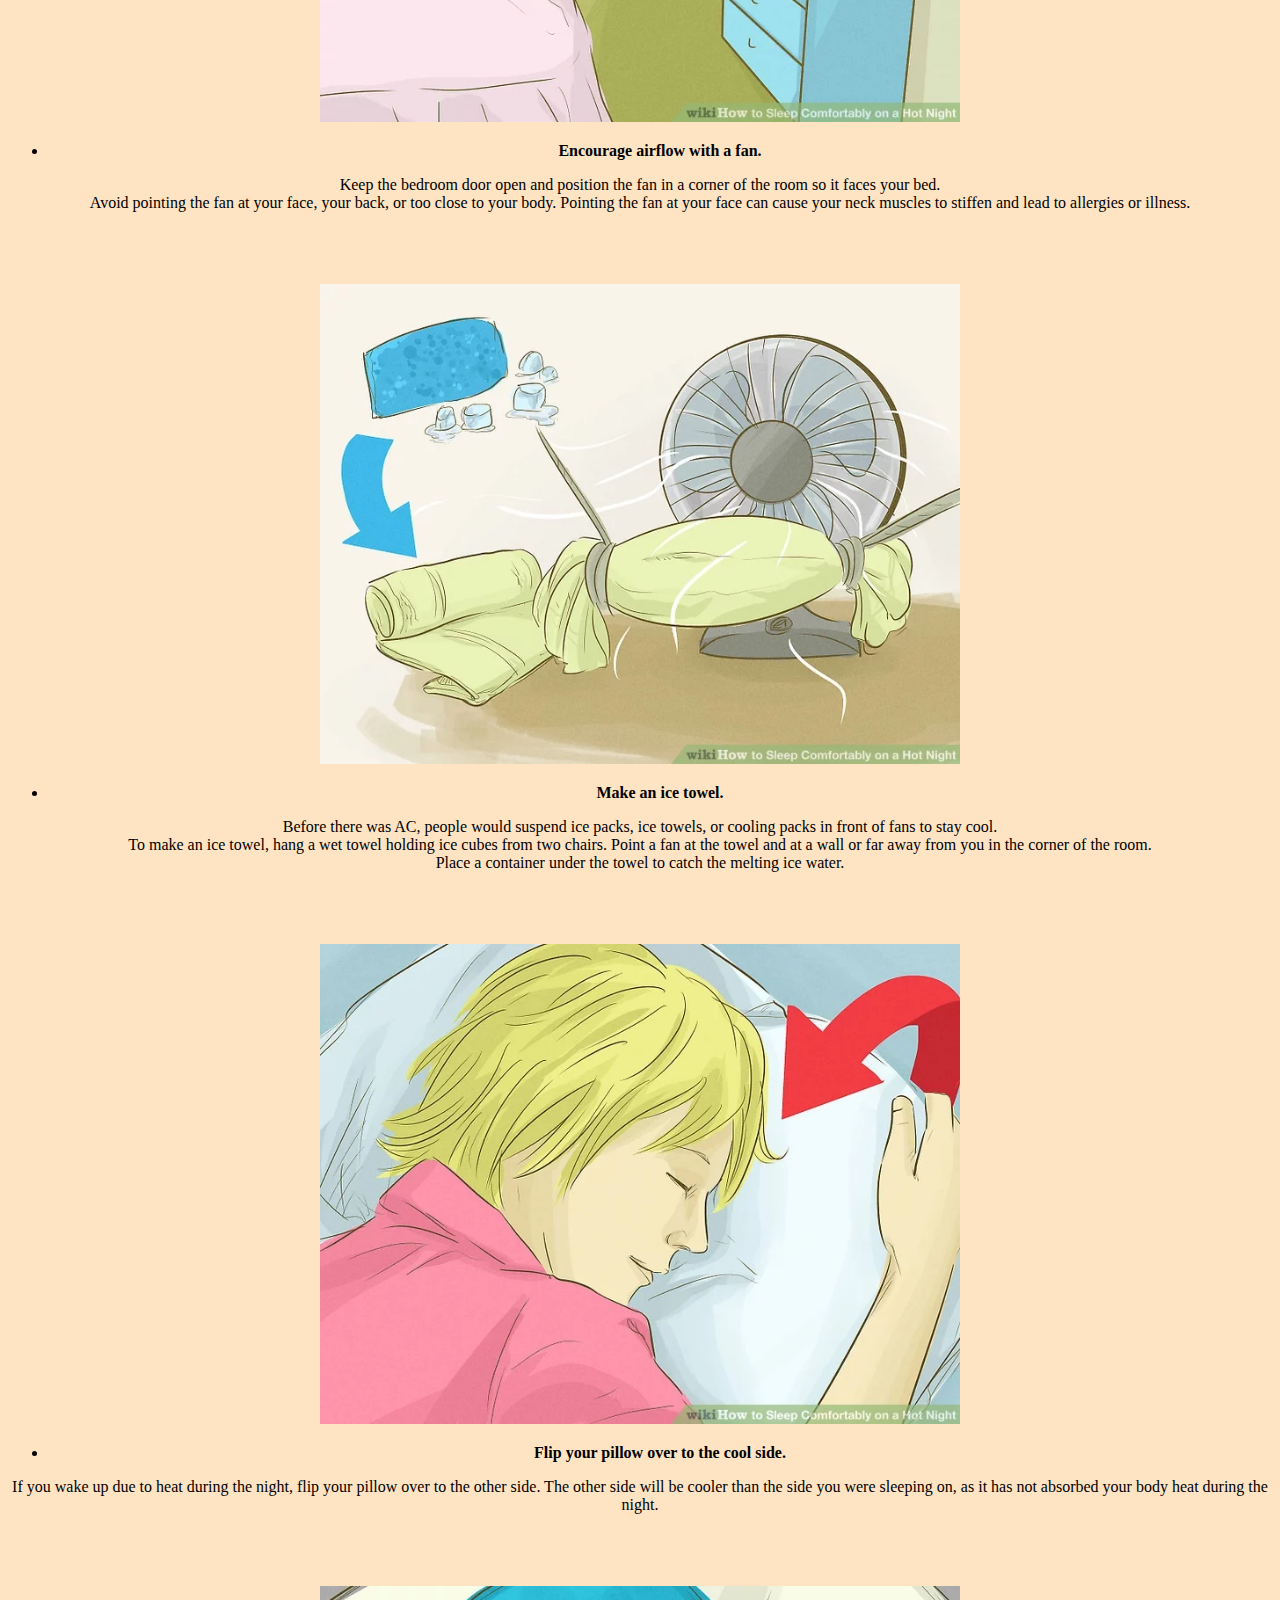
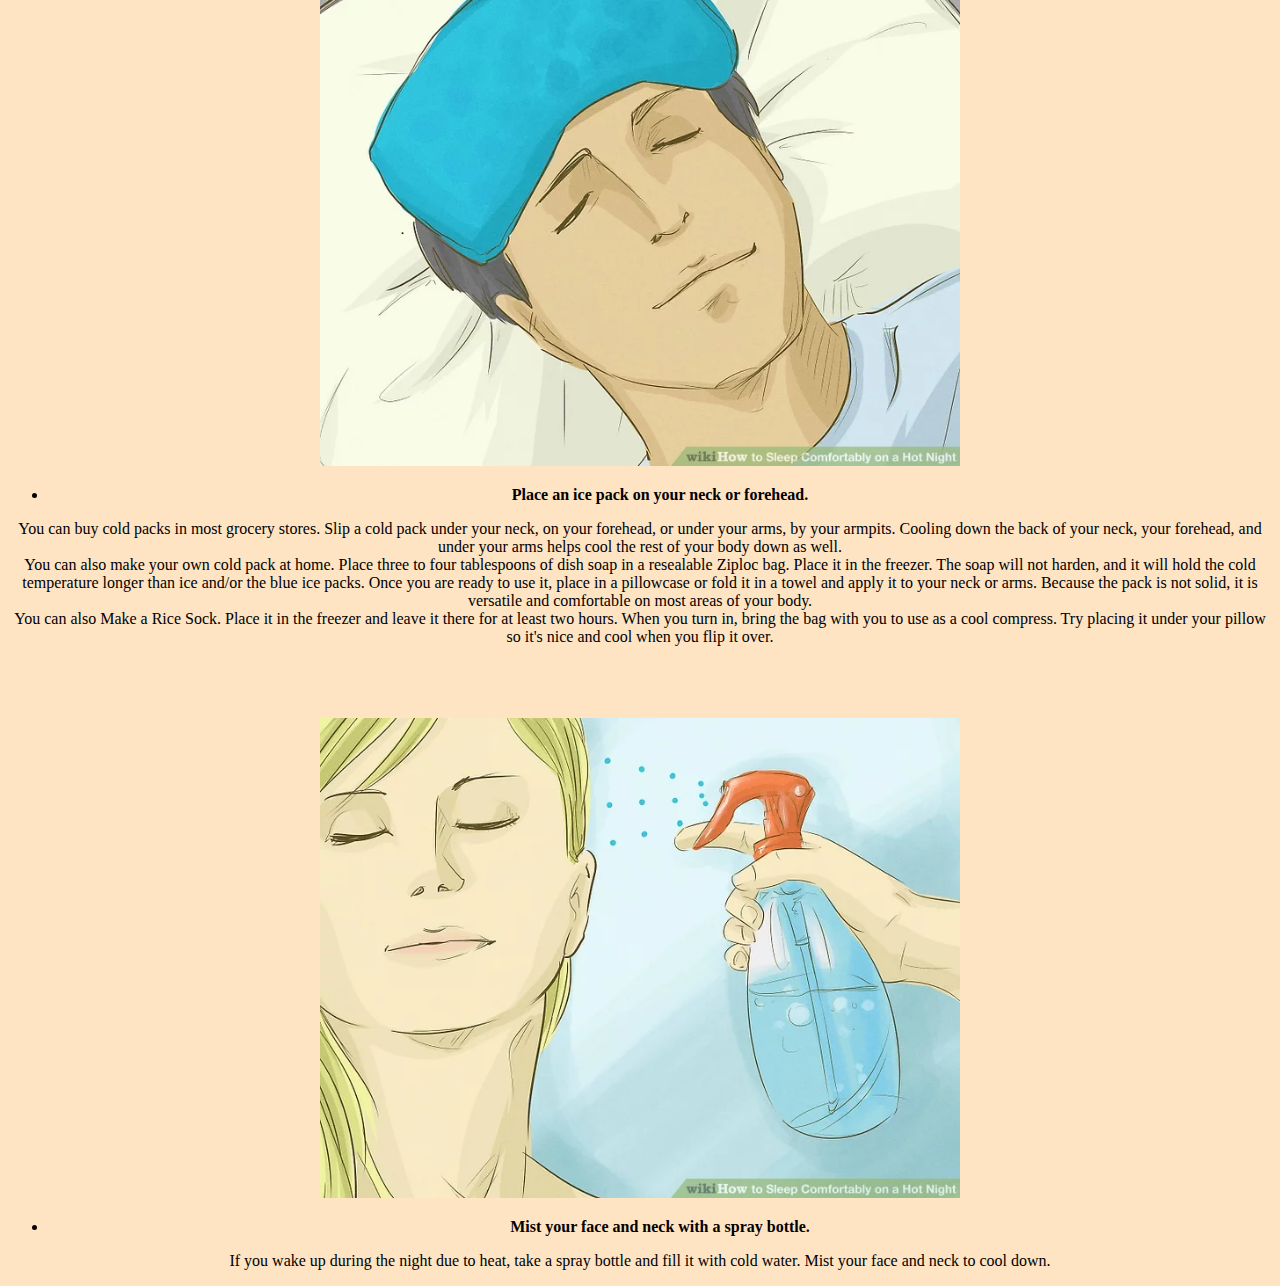
<file: exercise 2/index.html>
<!DOCTYPE html>
<html>

  <head>
     <link href="style.css" type="text/css" rel="stylesheet">
  </head>

<body>
  
  <h1 class="header">How to Sleep Comfortably on a Hot Night</h1>
  <div class="content one">
   <p>When it's hot outside and you don't have air conditioning, it can be difficult to <strong>fall asleep</strong>.<br>Fortunately, there are ways to get cool and remain cool long enough for you to doze off and get a good night’s sleep.</p>
  </div>
  <div class="topic">
    <nav>
  	  <ul>
  	   <a href="#Preparing to Go to Bed"><li>Preparing to Go to Bed</li></a>
  	   <a href="#Staying Cool in Bed"><li>Staying Cool in Bed</li></a>
  	  </ul>
    </nav>
  </div>
  <br><br>  
  <div id="Preparing to Go to Bed">
    <h2>Preparing to Go to Bed</h2>
  </div>
    
     <img src="images/1.jpg" height="480" width="640" controls>
      <ul>
         <li><strong>Stop exercising a few hours before bedtime and drink plenty of water.</strong></li>
      </ul>
         <p>When you exercise, you raise your body temperature and retain heat. Not exercising several hours before you go to bed will give your body time to cool down.<br>You should also drink lots of water throughout the day to stay hydrated. You may also want to keep water by your bedside.</p>
      <br><br>
     <img src="images/2.jpg" height="480" width="640" controls>
      <ul>
      	 <li><strong>Avoid large or spicy foods or meals.</strong></li>
      </ul>
         <p>Eating a heavy meal or spicy food before bedtime may cause you to feel even hotter. Eat a light dinner at least two to three hours before bed and skip the spices and hot sauce.</p>
      <br><br>     
     <img src="images/3.jpg" height="480" width="640" controls>
      <ul>
         <li><strong>Avoid drinking ice cold water.</strong></li>
      </ul>
         <p>Drinking cold water not only slows digestion, it also slows down metabolism by constricting blood vessels and thereby decreasing hydration and ability of your body to cool off.Drink room temperature water instead.</p>
      <br><br>
     <img src="images/4.jpg" height="480" width="640" controls>
      <ul>
         <li><strong>Take a tepid shower or a bath.</strong></li>
      </ul>    
       <p>Don’t take a very cold shower, as this can have a rebound effect. Your body temperature may actually rise to counteract the cold water. Instead, have a medium cold, or tepid, shower.<br>You can also soak your hands and feet in tepid water. Your hands and feet are your "radiators", or the areas of your body that tend to heat up. Cooling them down by soaking them will regulate your body temperature and cool you down.</p>
      <br><br>
     <img src="images/5.jpg" height="480" width="640" controls>
      <ul>
        <li><strong>Find a cool, dark sleeping spot that is on a lower floor or in a basement.</strong></li>
      </ul>
        <p>Heat rises, so find a spot that is low to ground, such as the floor of your bedroom, or that is low in your home, such as the bottom floor or the basement.</p>
      <br><br>
     <img src="images/6.jpg" height="480" width="640" controls>
      <ul>
         <li><strong>Replace heavy bedding with lighter bedding.</strong></li>
      </ul>
         <p> Remove thick mattress protectors or pads, which retain heat, and any heavy blankets or duvets. Use lighter bedding like cotton sheets and lightweight cotton weave blankets on your bed.<br>Straw or bamboo mats are also great for a cool night’s sleep. They do not retain body heat and will not warm you up. You can create a bamboo mat bed on the floor of your bedroom for an alternative spot to your regular bed.</p>
      <br><br>
     <img src="images/7.jpg" height="480" width="640" controls>
      <ul>
         <li><strong>Put your bedding in the freezer. </strong></li>
      </ul>
         <p> Stick your pillow cases, bed sheets and blankets in the freezer 30 minutes before you plan to go to bed. Once you place the bedding on your bed, they should stay cool enough for 30 to 40 minutes, just enough time to fall asleep.<br>Avoid getting your bedding wet or sleeping on or in wet sheets or clothing. Don’t dip your socks in cold water and wear them to bed, or wear a wet t-shirt to bed. Bringing anything wet into the room, or wearing anything wet, will only trap dense humidity in your room and cause discomfort.</p>
      <br><br>
     <img src="images/8.jpg" height="480" width="640" controls>
      <ul>
         <li><strong>Open your windows or use an air conditioner.</strong></li>
      </ul>        
        <p>An hour before bedtime, open the windows in the room to increase air circulation and cool down the room. However, you should close the windows before you fall asleep to avoid heating up the room with air during the night.<br>While you sleep your body temperature dips to its lowest point at around 3 am. At 3 am, the temperature outside is also extremely low. If you are asleep with the windows open, the muscles around your neck and head can tense up involuntarily due to the sudden temperature drop and you can be woken up.<br>Keep the windows closed and the blinds or shades drawn during the day to avoid heating up the room.</p>
      <br><br>
     <img src="images/9.jpg" height="480" width="640" controls>
      <ul>
         <li><strong>Sleep in cotton clothing or wear as little as possible when going to bed.</strong></li>
      </ul>
         <p>Though you may be tempted to strip down and go naked to stay cool, sleeping naked can make you feel hotter as it does not allow moisture to evaporate between your body and the sleeping surface. Go for cotton sleepwear, and avoid synthetic fabrics like nylon or silk, as they are not breathable and can make you feel hotter.</p>
      <br><br>
     <img src="images/10.jpg" height="480" width="640" controls>
      <ul>
         <li><strong>Wipe your face, hands, and feet with a damp cloth.</strong></li>
      </ul>
         <p>Use a damp cloth or towel by your bedside to wet your face or arms throughout the night. But avoid going to sleep with a wet face or arms. Once you have wiped your body, dry yourself off with a dry towel before you go to sleep.<br>You can also buy special towels that are made of hyper-evaporative material that retains water, but stays dry to the touch. They will cool you down without getting your skin wet.</p> 
      <br><br>
     <img src="images/11.jpg" height="480" width="640" controls>
      <ul>
      	 <li><strong>Run your wrists or the inside of your arms under cold running water for 30 seconds.</strong></li>
      </ul>
         <p>These areas are where your blood stream flows closest to the surface of your body. Running them under cold water for a minute will cool your blood down, making your whole body cooler.</p>
      <br><br>            
    
  </div>
<div id="Staying Cool in Bed">
    <h2>Staying Cool in Bed</h2>
     <img src="images/12.jpg" height="480" width="640" controls>
      <ul>
      	 <li><strong>Encourage airflow with a fan.</strong></li>
      </ul>
         <p>Keep the bedroom door open and position the fan in a corner of the room so it faces your bed.<br>Avoid pointing the fan at your face, your back, or too close to your body. Pointing the fan at your face can cause your neck muscles to stiffen and lead to allergies or illness.</p>
      <br><br>
     <img src="images/13.jpg" height="480" width="640" controls>
      <ul>
      	 <li><strong>Make an ice towel.</strong></li>
      </ul>
         <p>Before there was AC, people would suspend ice packs, ice towels, or cooling packs in front of fans to stay cool.<br>To make an ice towel, hang a wet towel holding ice cubes from two chairs. Point a fan at the towel and at a wall or far away from you in the corner of the room.<br>Place a container under the towel to catch the melting ice water.</p> 
      <br><br>    
     <img src="images/14.jpg" height="480" width="640" controls>
      <ul>
      	 <li><strong>Flip your pillow over to the cool side.</strong></li>
      </ul>
         <p>If you wake up due to heat during the night, flip your pillow over to the other side. The other side will be cooler than the side you were sleeping on, as it has not absorbed your body heat during the night.</p>  
      <br><br>
     <img src="images/15.jpg" height="480" width="640" controls>
      <ul>
      	 <li><strong>Place an ice pack on your neck or forehead.</strong></li>
      </ul>
         <p>You can buy cold packs in most grocery stores. Slip a cold pack under your neck, on your forehead, or under your arms, by your armpits. Cooling down the back of your neck, your forehead, and under your arms helps cool the rest of your body down as well.<br>You can also make your own cold pack at home. Place three to four tablespoons of dish soap in a resealable Ziploc bag. Place it in the freezer. The soap will not harden, and it will hold the cold temperature longer than ice and/or the blue ice packs. Once you are ready to use it, place in a pillowcase or fold it in a towel and apply it to your neck or arms. Because the pack is not solid, it is versatile and comfortable on most areas of your body.<br>You can also Make a Rice Sock. Place it in the freezer and leave it there for at least two hours. When you turn in, bring the bag with you to use as a cool compress. Try placing it under your pillow so it's nice and cool when you flip it over.</p>
      <br><br>  
     <img src="images/16.jpg" height="480" width="640" controls>
      <ul>
     	 <li><strong>Mist your face and neck with a spray bottle.</strong></li>
      </ul>
         <p>If you wake up during the night due to heat, take a spray bottle and fill it with cold water. Mist your face and neck to cool down.</p>
  </div>
 </div>
</body>

</html>
</file>
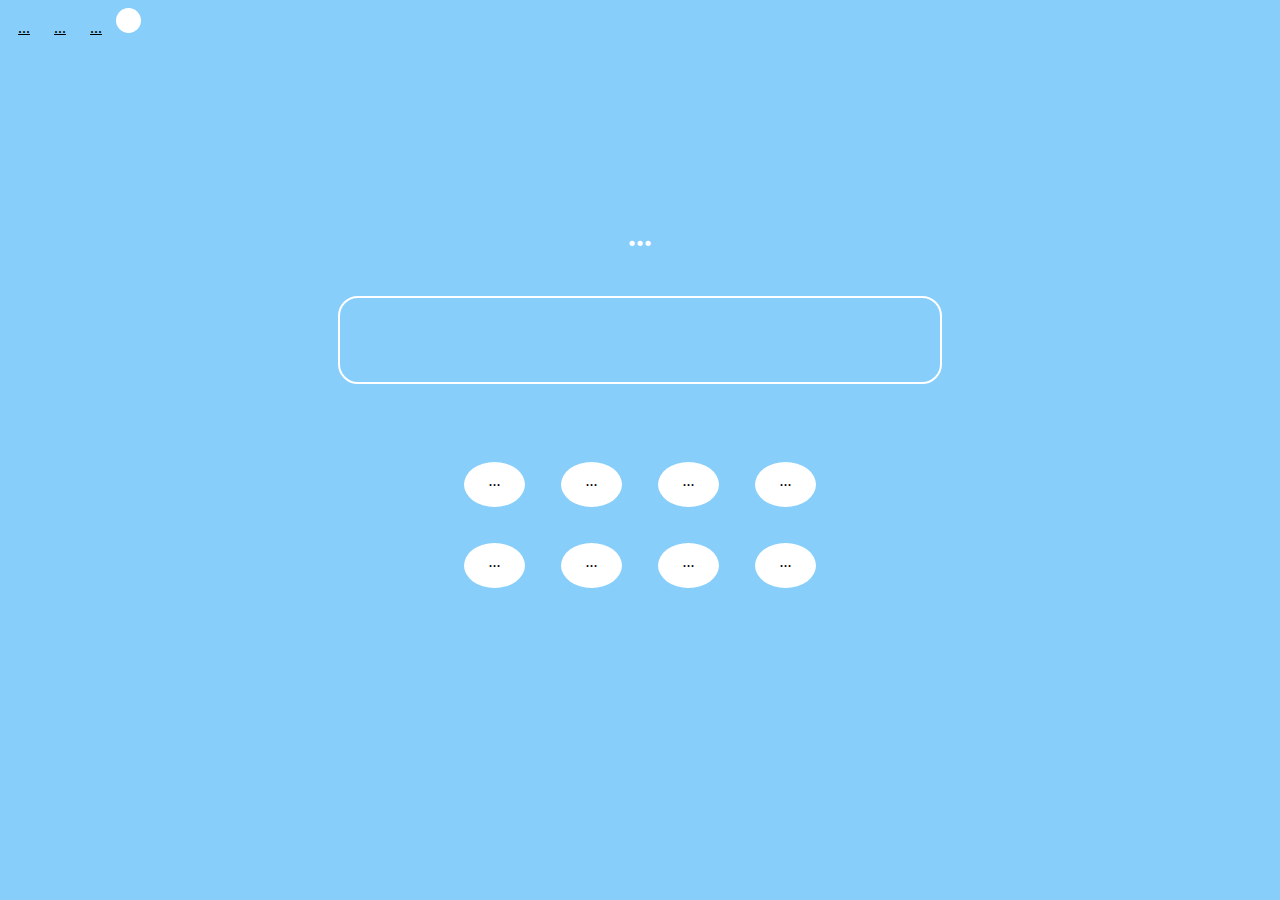
<file: exercise 3/index.html>
<!DOCTYPE html>
<html>

<head>
 <link href="style.css" type="text/css" rel="stylesheet">
 <title>GOOGLE</title>
</head>

<body>

  <div class="part 1"> 
  	
      <a href="">...</a> 
      <a href="">...</a> 
      <a href="">...</a> 
     <div class="circle">
     </div> 
  </div> 
 
  <div class="space"> 
 <center><h1 class="logo"> ... </h1></center>
 <div class="search"> </div> 
 <br><br>
 <center><div class="sign"> 
 ... 
 </div>&nbsp;&nbsp;&nbsp;&nbsp;&nbsp;&nbsp;&nbsp;&nbsp;
 <div class="sign"> 
 ... 
 </div>&nbsp;&nbsp;&nbsp;&nbsp;&nbsp;&nbsp;&nbsp;&nbsp; 
 <div class="sign"> 
 ... 
 </div>&nbsp;&nbsp;&nbsp;&nbsp;&nbsp;&nbsp;&nbsp;&nbsp;
 <div class="sign"> 
 ... 
 </div> </center>

 <br><br>
  <center><div class="sign"> 
 ... 
 </div>&nbsp;&nbsp;&nbsp;&nbsp;&nbsp;&nbsp;&nbsp;&nbsp;
 <div class="sign"> 
 ... 
 </div>&nbsp;&nbsp;&nbsp;&nbsp;&nbsp;&nbsp;&nbsp;&nbsp;  
 <div class="sign"> 
 ... 
 </div>&nbsp;&nbsp;&nbsp;&nbsp;&nbsp;&nbsp;&nbsp;&nbsp;  
 <div class="sign"> 
 ... 
 </div> </center>
 </div> 
 

 
 

</body>

</html>
</file>
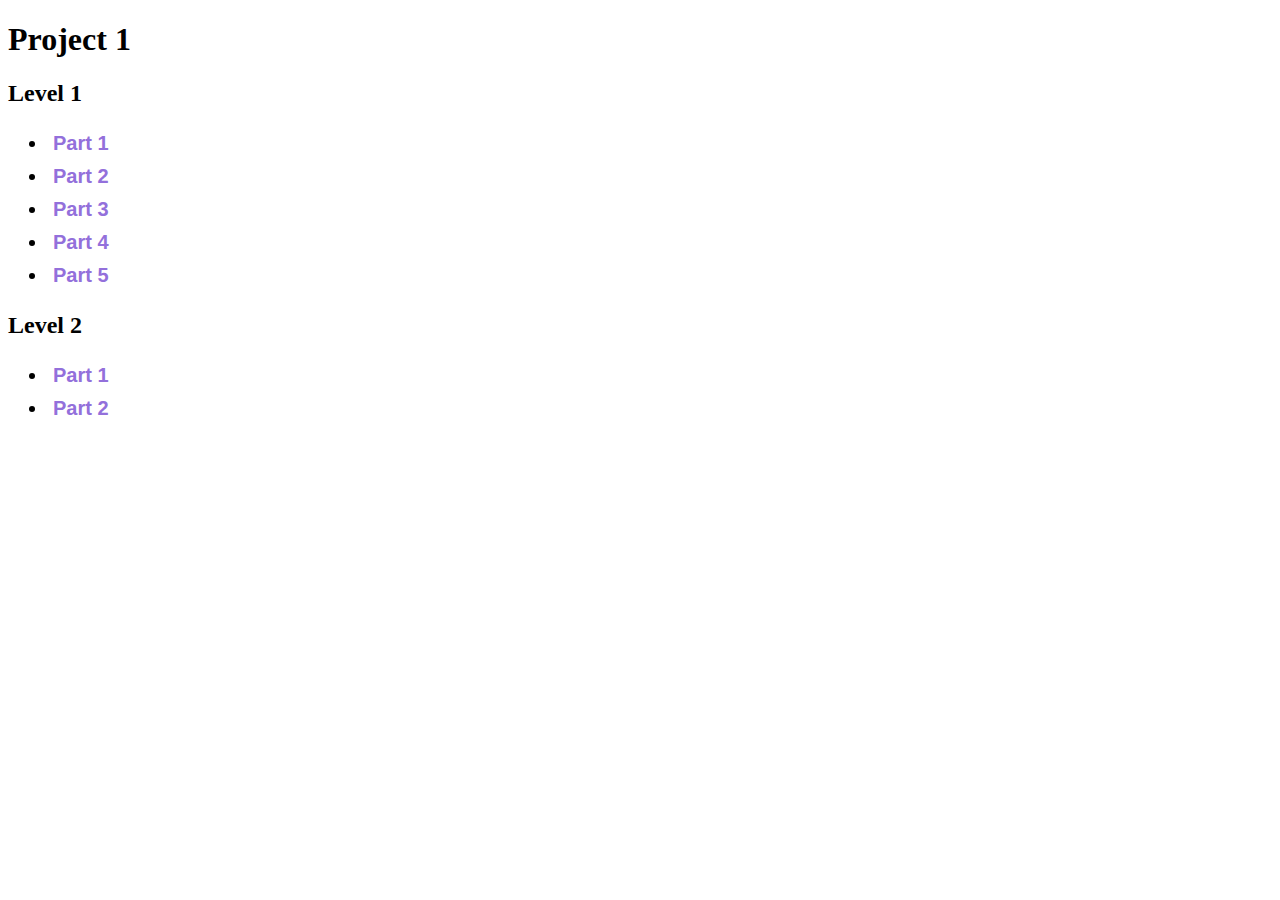
<file: project 1/index.html>
<!DOCTYPE html>
<html>

<body>
<link href="style.css" type="text/css" rel="stylesheet">
    <h1>Project 1</h1>
    
<p>     
	<h2>Level 1</h2>
</p>
<p>     
	 <div class="topic">
     <nav>
      <ul>
    	<li><a href="level 1/part 1/index.html"> Part 1 </a></li>
    	<li><a href="level 1/part 2/index.html"> Part 2 </a></li>
    	<li><a href="level 1/part 3/index.html"> Part 3 </a></li>
    	<li><a href="level 1/part 4/index.html"> Part 4 </a></li>
    	<li><a href="level 1/part 5/index.html"> Part 5 </a></li>
      </ul>
     </nav>
     </div>
</p>

<p>     
    <h2>Level 2</h2>
</p>
<p>     
     <div class="topic">
     <nav>
      <ul>
        <li><a href="level 2/part 1/index.html"> Part 1 </a></li>
        <li><a href="level 2/part 2/index.html"> Part 2 </a></li>
      </ul>
     </nav>
     </div>
</p>



</body>

</html>
</file>
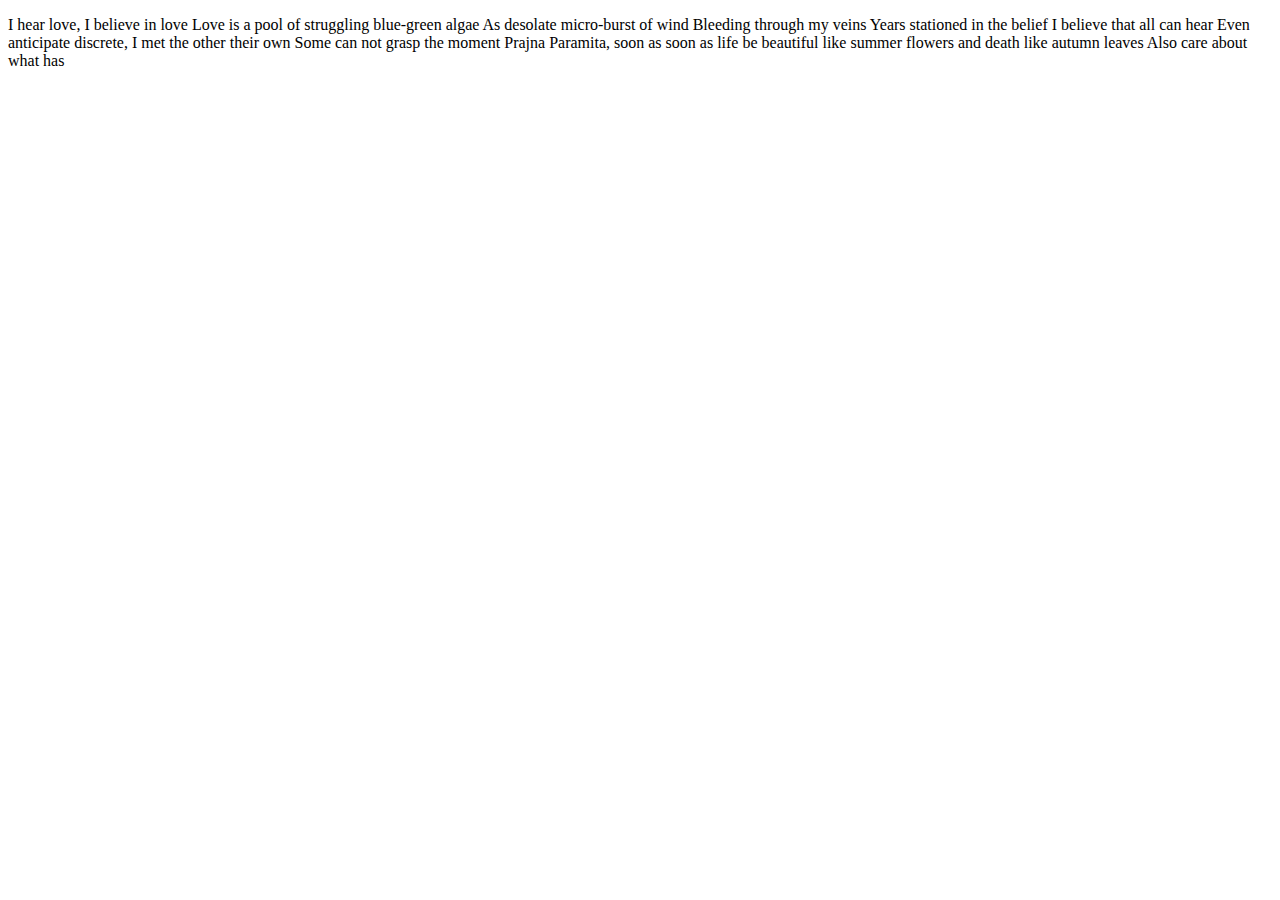
<file: project 1/level 1/index.html>
<!DOCTYPE html>
<html>
<head>
 <title>Title of the poem</title>
</head>

<body>
<p>I hear love, I believe in love
Love is a pool of struggling blue-green algae
As desolate micro-burst of wind
Bleeding through my veins
Years stationed in the belief
I believe that all can hear
Even anticipate discrete, I met the other their own
Some can not grasp the moment
Prajna Paramita, soon as soon as
life be beautiful like summer flowers and death like autumn leaves
Also care about what has</p>
</body>

</html>
</file>
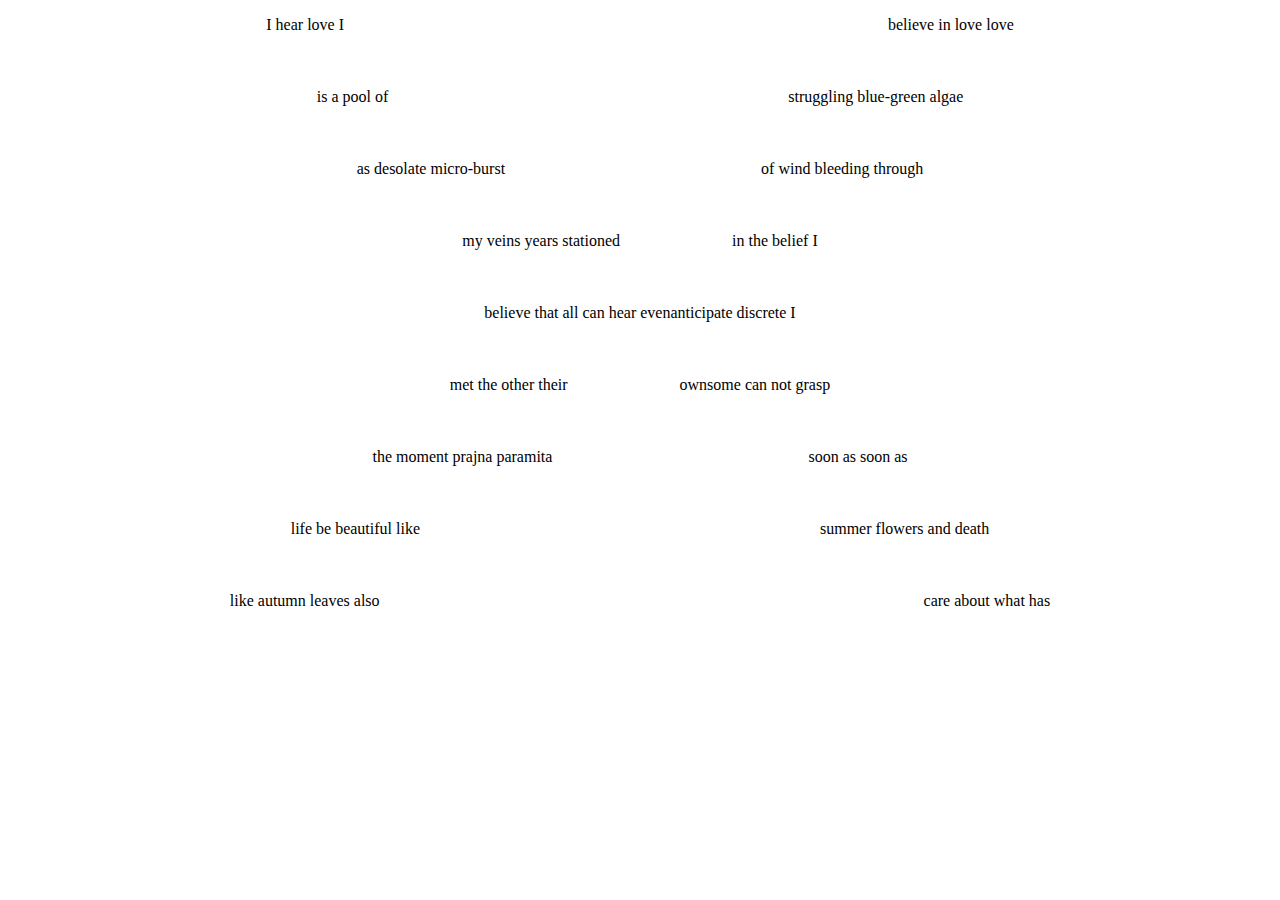
<file: project 1/level 1/part 1/index.html>
<!DOCTYPE html>
<html>

<head>
  <title>Clover's Project 1</title>
</head>

<body>

<p><center>I hear love I&nbsp;&nbsp;&nbsp;&nbsp;&nbsp;&nbsp;&nbsp;&nbsp;&nbsp;&nbsp;&nbsp;&nbsp;&nbsp;&nbsp;&nbsp;&nbsp;&nbsp;&nbsp;&nbsp;&nbsp;&nbsp;&nbsp;&nbsp;&nbsp;&nbsp;&nbsp;&nbsp;&nbsp;&nbsp;&nbsp;&nbsp;&nbsp;&nbsp;&nbsp;&nbsp;&nbsp;&nbsp;&nbsp;&nbsp;&nbsp;&nbsp;&nbsp;&nbsp;&nbsp;&nbsp;&nbsp;&nbsp;&nbsp;&nbsp;&nbsp;&nbsp;&nbsp;&nbsp;&nbsp;&nbsp;&nbsp;&nbsp;&nbsp;&nbsp;&nbsp;&nbsp;&nbsp;&nbsp;&nbsp;&nbsp;&nbsp;&nbsp;&nbsp;&nbsp;&nbsp;&nbsp;&nbsp;&nbsp;&nbsp;&nbsp;&nbsp;&nbsp;&nbsp;&nbsp;&nbsp;&nbsp;&nbsp;&nbsp;&nbsp;&nbsp;&nbsp;&nbsp;&nbsp;&nbsp;&nbsp;&nbsp;&nbsp;&nbsp;&nbsp;&nbsp;&nbsp;&nbsp;&nbsp;&nbsp;&nbsp;&nbsp;&nbsp;&nbsp;&nbsp;&nbsp;&nbsp;&nbsp;&nbsp;&nbsp;&nbsp;&nbsp;&nbsp;&nbsp;&nbsp;&nbsp;&nbsp;&nbsp;&nbsp;&nbsp;&nbsp;&nbsp;&nbsp;&nbsp;&nbsp;&nbsp;&nbsp;&nbsp;&nbsp;&nbsp;&nbsp;&nbsp;&nbsp;&nbsp;&nbsp;&nbsp;&nbsp;believe in love love</center>
<br><br><br><center>is a pool of&nbsp;&nbsp;&nbsp;&nbsp;&nbsp;&nbsp;&nbsp;&nbsp;&nbsp;&nbsp;&nbsp;&nbsp;&nbsp;&nbsp;&nbsp;&nbsp;&nbsp;&nbsp;&nbsp;&nbsp;&nbsp;&nbsp;&nbsp;&nbsp;&nbsp;&nbsp;&nbsp;&nbsp;&nbsp;&nbsp;&nbsp;&nbsp;&nbsp;&nbsp;&nbsp;&nbsp;&nbsp;&nbsp;&nbsp;&nbsp;&nbsp;&nbsp;&nbsp;&nbsp;&nbsp;&nbsp;&nbsp;&nbsp;&nbsp;&nbsp;&nbsp;&nbsp;&nbsp;&nbsp;&nbsp;&nbsp;&nbsp;&nbsp;&nbsp;&nbsp;&nbsp;&nbsp;&nbsp;&nbsp;&nbsp;&nbsp;&nbsp;&nbsp;&nbsp;&nbsp;&nbsp;&nbsp;&nbsp;&nbsp;&nbsp;&nbsp;&nbsp;&nbsp;&nbsp;&nbsp;&nbsp;&nbsp;&nbsp;&nbsp;&nbsp;&nbsp;&nbsp;&nbsp;&nbsp;&nbsp;&nbsp;&nbsp;&nbsp;&nbsp;&nbsp;&nbsp;&nbsp;&nbsp;&nbsp;&nbsp;struggling blue-green algae</center>
<br><br><br><center>as desolate micro-burst&nbsp;&nbsp;&nbsp;&nbsp;&nbsp;&nbsp;&nbsp;&nbsp;&nbsp;&nbsp;&nbsp;&nbsp;&nbsp;&nbsp;&nbsp;&nbsp;&nbsp;&nbsp;&nbsp;&nbsp;&nbsp;&nbsp;&nbsp;&nbsp;&nbsp;&nbsp;&nbsp;&nbsp;&nbsp;&nbsp;&nbsp;&nbsp;&nbsp;&nbsp;&nbsp;&nbsp;&nbsp;&nbsp;&nbsp;&nbsp;&nbsp;&nbsp;&nbsp;&nbsp;&nbsp;&nbsp;&nbsp;&nbsp;&nbsp;&nbsp;&nbsp;&nbsp;&nbsp;&nbsp;&nbsp;&nbsp;&nbsp;&nbsp;&nbsp;&nbsp;&nbsp;&nbsp;&nbsp;&nbsp;of wind bleeding through</center>
<br><br><br><center>my veins years stationed&nbsp;&nbsp;&nbsp;&nbsp;&nbsp;&nbsp;&nbsp;&nbsp;&nbsp;&nbsp;&nbsp;&nbsp;&nbsp;&nbsp;&nbsp;&nbsp;&nbsp;&nbsp;&nbsp;&nbsp;&nbsp;&nbsp;&nbsp;&nbsp;&nbsp;&nbsp;&nbsp;&nbsp;in the belief I </center> 
<br><br><br><center>believe that all can hear evenanticipate discrete I</center> 
<br><br><br><center>met the other their&nbsp;&nbsp;&nbsp;&nbsp;&nbsp;&nbsp;&nbsp;&nbsp;&nbsp;&nbsp;&nbsp;&nbsp;&nbsp;&nbsp;&nbsp;&nbsp;&nbsp;&nbsp;&nbsp;&nbsp;&nbsp;&nbsp;&nbsp;&nbsp;&nbsp;&nbsp;&nbsp;&nbsp;ownsome can not grasp</center>
<br><br><br><center>the moment prajna paramita&nbsp;&nbsp;&nbsp;&nbsp;&nbsp;&nbsp;&nbsp;&nbsp;&nbsp;&nbsp;&nbsp;&nbsp;&nbsp;&nbsp;&nbsp;&nbsp;&nbsp;&nbsp;&nbsp;&nbsp;&nbsp;&nbsp;&nbsp;&nbsp;&nbsp;&nbsp;&nbsp;&nbsp;&nbsp;&nbsp;&nbsp;&nbsp;&nbsp;&nbsp;&nbsp;&nbsp;&nbsp;&nbsp;&nbsp;&nbsp;&nbsp;&nbsp;&nbsp;&nbsp;&nbsp;&nbsp;&nbsp;&nbsp;&nbsp;&nbsp;&nbsp;&nbsp;&nbsp;&nbsp;&nbsp;&nbsp;&nbsp;&nbsp;&nbsp;&nbsp;&nbsp;&nbsp;&nbsp;&nbsp;soon as soon as</center>
<br><br><br><center>life be beautiful like&nbsp;&nbsp;&nbsp;&nbsp;&nbsp;&nbsp;&nbsp;&nbsp;&nbsp;&nbsp;&nbsp;&nbsp;&nbsp;&nbsp;&nbsp;&nbsp;&nbsp;&nbsp;&nbsp;&nbsp;&nbsp;&nbsp;&nbsp;&nbsp;&nbsp;&nbsp;&nbsp;&nbsp;&nbsp;&nbsp;&nbsp;&nbsp;&nbsp;&nbsp;&nbsp;&nbsp;&nbsp;&nbsp;&nbsp;&nbsp;&nbsp;&nbsp;&nbsp;&nbsp;&nbsp;&nbsp;&nbsp;&nbsp;&nbsp;&nbsp;&nbsp;&nbsp;&nbsp;&nbsp;&nbsp;&nbsp;&nbsp;&nbsp;&nbsp;&nbsp;&nbsp;&nbsp;&nbsp;&nbsp;&nbsp;&nbsp;&nbsp;&nbsp;&nbsp;&nbsp;&nbsp;&nbsp;&nbsp;&nbsp;&nbsp;&nbsp;&nbsp;&nbsp;&nbsp;&nbsp;&nbsp;&nbsp;&nbsp;&nbsp;&nbsp;&nbsp;&nbsp;&nbsp;&nbsp;&nbsp;&nbsp;&nbsp;&nbsp;&nbsp;&nbsp;&nbsp;&nbsp;&nbsp;&nbsp;&nbsp;summer flowers and death</center>
<br><br><br><center>like autumn leaves also&nbsp;&nbsp;&nbsp;&nbsp;&nbsp;&nbsp;&nbsp;&nbsp;&nbsp;&nbsp;&nbsp;&nbsp;&nbsp;&nbsp;&nbsp;&nbsp;&nbsp;&nbsp;&nbsp;&nbsp;&nbsp;&nbsp;&nbsp;&nbsp;&nbsp;&nbsp;&nbsp;&nbsp;&nbsp;&nbsp;&nbsp;&nbsp;&nbsp;&nbsp;&nbsp;&nbsp;&nbsp;&nbsp;&nbsp;&nbsp;&nbsp;&nbsp;&nbsp;&nbsp;&nbsp;&nbsp;&nbsp;&nbsp;&nbsp;&nbsp;&nbsp;&nbsp;&nbsp;&nbsp;&nbsp;&nbsp;&nbsp;&nbsp;&nbsp;&nbsp;&nbsp;&nbsp;&nbsp;&nbsp;&nbsp;&nbsp;&nbsp;&nbsp;&nbsp;&nbsp;&nbsp;&nbsp;&nbsp;&nbsp;&nbsp;&nbsp;&nbsp;&nbsp;&nbsp;&nbsp;&nbsp;&nbsp;&nbsp;&nbsp;&nbsp;&nbsp;&nbsp;&nbsp;&nbsp;&nbsp;&nbsp;&nbsp;&nbsp;&nbsp;&nbsp;&nbsp;&nbsp;&nbsp;&nbsp;&nbsp;&nbsp;&nbsp;&nbsp;&nbsp;&nbsp;&nbsp;&nbsp;&nbsp;&nbsp;&nbsp;&nbsp;&nbsp;&nbsp;&nbsp;&nbsp;&nbsp;&nbsp;&nbsp;&nbsp;&nbsp;&nbsp;&nbsp;&nbsp;&nbsp;&nbsp;&nbsp;&nbsp;&nbsp;&nbsp;&nbsp;&nbsp;&nbsp;&nbsp;&nbsp;&nbsp;&nbsp;care about what has</center></p>

</body>

</html>
</file>
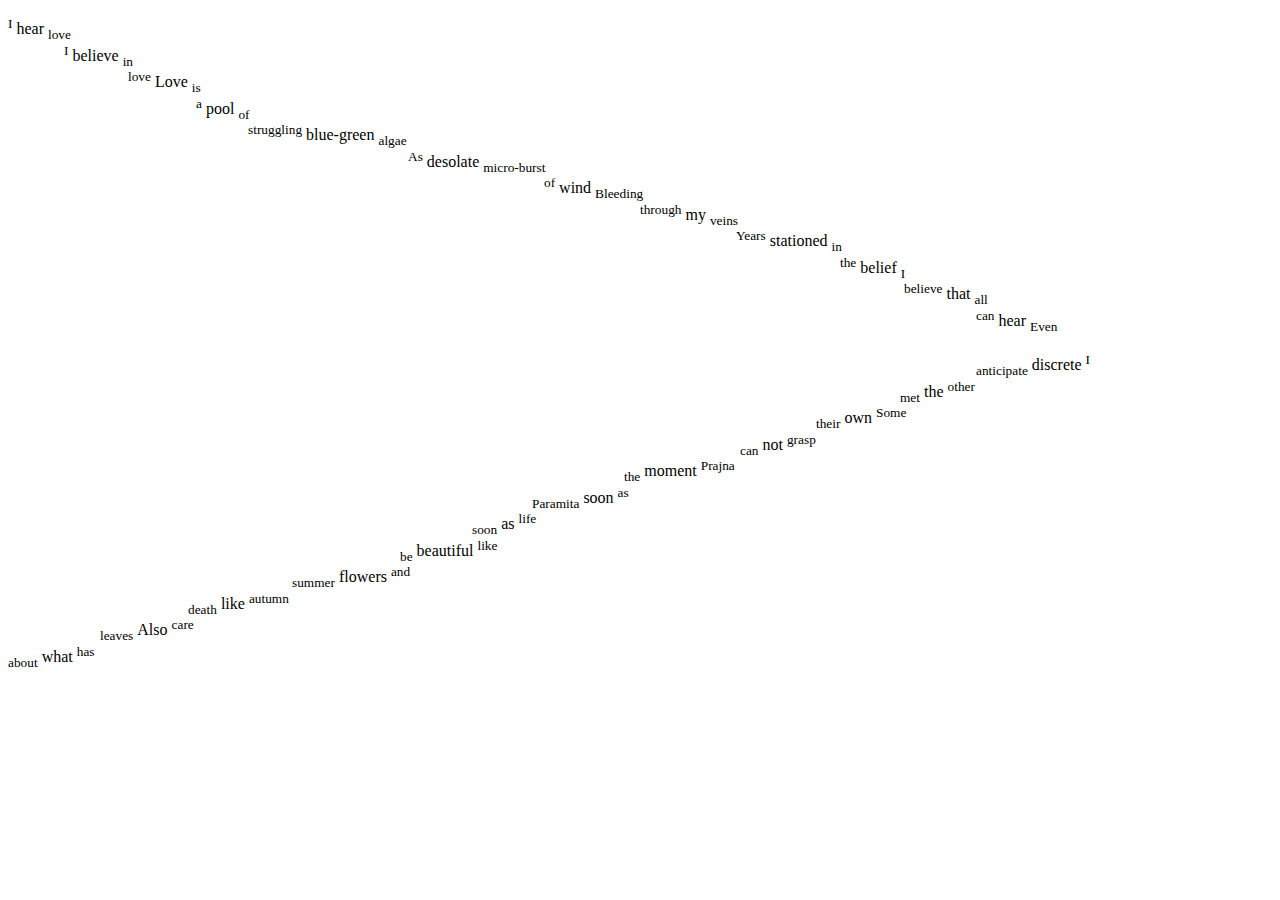
<file: project 1/level 1/part 2/index.html>
<!DOCTYPE html>
<html>

<head>
  <title>Clover's Project 1</title>
</head>

<body>

<p>
	<sup>I</sup>&nbsp;hear&nbsp;<sub>love</sub>
	<br>&nbsp;&nbsp;&nbsp;&nbsp;&nbsp;&nbsp;&nbsp;&nbsp;&nbsp;&nbsp;&nbsp;&nbsp;&nbsp;&nbsp;<sup>I</sup>&nbsp;believe&nbsp;<sub>in</sub>
	<br>&nbsp;&nbsp;&nbsp;&nbsp;&nbsp;&nbsp;&nbsp;&nbsp;&nbsp;&nbsp;&nbsp;&nbsp;&nbsp;&nbsp;&nbsp;&nbsp;&nbsp;&nbsp;&nbsp;&nbsp;&nbsp;&nbsp;&nbsp;&nbsp;&nbsp;&nbsp;&nbsp;&nbsp;&nbsp;&nbsp;<sup>love</sup>&nbsp;Love&nbsp;<sub>is</sub>
	<br>&nbsp;&nbsp;&nbsp;&nbsp;&nbsp;&nbsp;&nbsp;&nbsp;&nbsp;&nbsp;&nbsp;&nbsp;&nbsp;&nbsp;&nbsp;&nbsp;&nbsp;&nbsp;&nbsp;&nbsp;&nbsp;&nbsp;&nbsp;&nbsp;&nbsp;&nbsp;&nbsp;&nbsp;&nbsp;&nbsp;&nbsp;&nbsp;&nbsp;&nbsp;&nbsp;&nbsp;&nbsp;&nbsp;&nbsp;&nbsp;&nbsp;&nbsp;&nbsp;&nbsp;&nbsp;&nbsp;&nbsp;<sup>a</sup>&nbsp;pool&nbsp;<sub>of</sub>
	<br>&nbsp;&nbsp;&nbsp;&nbsp;&nbsp;&nbsp;&nbsp;&nbsp;&nbsp;&nbsp;&nbsp;&nbsp;&nbsp;&nbsp;&nbsp;&nbsp;&nbsp;&nbsp;&nbsp;&nbsp;&nbsp;&nbsp;&nbsp;&nbsp;&nbsp;&nbsp;&nbsp;&nbsp;&nbsp;&nbsp;&nbsp;&nbsp;&nbsp;&nbsp;&nbsp;&nbsp;&nbsp;&nbsp;&nbsp;&nbsp;&nbsp;&nbsp;&nbsp;&nbsp;&nbsp;&nbsp;&nbsp;&nbsp;&nbsp;&nbsp;&nbsp;&nbsp;&nbsp;&nbsp;&nbsp;&nbsp;&nbsp;&nbsp;&nbsp;&nbsp;<sup>struggling</sup>&nbsp;blue-green&nbsp;<sub>algae</sub>
    <br>&nbsp;&nbsp;&nbsp;&nbsp;&nbsp;&nbsp;&nbsp;&nbsp;&nbsp;&nbsp;&nbsp;&nbsp;&nbsp;&nbsp;&nbsp;&nbsp;&nbsp;&nbsp;&nbsp;&nbsp;&nbsp;&nbsp;&nbsp;&nbsp;&nbsp;&nbsp;&nbsp;&nbsp;&nbsp;&nbsp;&nbsp;&nbsp;&nbsp;&nbsp;&nbsp;&nbsp;&nbsp;&nbsp;&nbsp;&nbsp;&nbsp;&nbsp;&nbsp;&nbsp;&nbsp;&nbsp;&nbsp;&nbsp;&nbsp;&nbsp;&nbsp;&nbsp;&nbsp;&nbsp;&nbsp;&nbsp;&nbsp;&nbsp;&nbsp;&nbsp;&nbsp;&nbsp;&nbsp;&nbsp;&nbsp;&nbsp;&nbsp;&nbsp;&nbsp;&nbsp;&nbsp;&nbsp;&nbsp;&nbsp;&nbsp;&nbsp;&nbsp;&nbsp;&nbsp;&nbsp;&nbsp;&nbsp;&nbsp;&nbsp;&nbsp;&nbsp;&nbsp;&nbsp;&nbsp;&nbsp;&nbsp;&nbsp;&nbsp;&nbsp;&nbsp;&nbsp;&nbsp;&nbsp;&nbsp;&nbsp;<sup>As</sup>&nbsp;desolate&nbsp;<sub>micro-burst</sub>
    <br>&nbsp;&nbsp;&nbsp;&nbsp;&nbsp;&nbsp;&nbsp;&nbsp;&nbsp;&nbsp;&nbsp;&nbsp;&nbsp;&nbsp;&nbsp;&nbsp;&nbsp;&nbsp;&nbsp;&nbsp;&nbsp;&nbsp;&nbsp;&nbsp;&nbsp;&nbsp;&nbsp;&nbsp;&nbsp;&nbsp;&nbsp;&nbsp;&nbsp;&nbsp;&nbsp;&nbsp;&nbsp;&nbsp;&nbsp;&nbsp;&nbsp;&nbsp;&nbsp;&nbsp;&nbsp;&nbsp;&nbsp;&nbsp;&nbsp;&nbsp;&nbsp;&nbsp;&nbsp;&nbsp;&nbsp;&nbsp;&nbsp;&nbsp;&nbsp;&nbsp;&nbsp;&nbsp;&nbsp;&nbsp;&nbsp;&nbsp;&nbsp;&nbsp;&nbsp;&nbsp;&nbsp;&nbsp;&nbsp;&nbsp;&nbsp;&nbsp;&nbsp;&nbsp;&nbsp;&nbsp;&nbsp;&nbsp;&nbsp;&nbsp;&nbsp;&nbsp;&nbsp;&nbsp;&nbsp;&nbsp;&nbsp;&nbsp;&nbsp;&nbsp;&nbsp;&nbsp;&nbsp;&nbsp;&nbsp;&nbsp;&nbsp;&nbsp;&nbsp;&nbsp;&nbsp;&nbsp;&nbsp;&nbsp;&nbsp;&nbsp;&nbsp;&nbsp;&nbsp;&nbsp;&nbsp;&nbsp;&nbsp;&nbsp;&nbsp;&nbsp;&nbsp;&nbsp;&nbsp;&nbsp;&nbsp;&nbsp;&nbsp;&nbsp;&nbsp;&nbsp;&nbsp;&nbsp;&nbsp;&nbsp;<sup>of</sup>&nbsp;wind&nbsp;<sub>Bleeding</sub>
    <br>&nbsp;&nbsp;&nbsp;&nbsp;&nbsp;&nbsp;&nbsp;&nbsp;&nbsp;&nbsp;&nbsp;&nbsp;&nbsp;&nbsp;&nbsp;&nbsp;&nbsp;&nbsp;&nbsp;&nbsp;&nbsp;&nbsp;&nbsp;&nbsp;&nbsp;&nbsp;&nbsp;&nbsp;&nbsp;&nbsp;&nbsp;&nbsp;&nbsp;&nbsp;&nbsp;&nbsp;&nbsp;&nbsp;&nbsp;&nbsp;&nbsp;&nbsp;&nbsp;&nbsp;&nbsp;&nbsp;&nbsp;&nbsp;&nbsp;&nbsp;&nbsp;&nbsp;&nbsp;&nbsp;&nbsp;&nbsp;&nbsp;&nbsp;&nbsp;&nbsp;&nbsp;&nbsp;&nbsp;&nbsp;&nbsp;&nbsp;&nbsp;&nbsp;&nbsp;&nbsp;&nbsp;&nbsp;&nbsp;&nbsp;&nbsp;&nbsp;&nbsp;&nbsp;&nbsp;&nbsp;&nbsp;&nbsp;&nbsp;&nbsp;&nbsp;&nbsp;&nbsp;&nbsp;&nbsp;&nbsp;&nbsp;&nbsp;&nbsp;&nbsp;&nbsp;&nbsp;&nbsp;&nbsp;&nbsp;&nbsp;&nbsp;&nbsp;&nbsp;&nbsp;&nbsp;&nbsp;&nbsp;&nbsp;&nbsp;&nbsp;&nbsp;&nbsp;&nbsp;&nbsp;&nbsp;&nbsp;&nbsp;&nbsp;&nbsp;&nbsp;&nbsp;&nbsp;&nbsp;&nbsp;&nbsp;&nbsp;&nbsp;&nbsp;&nbsp;&nbsp;&nbsp;&nbsp;&nbsp;&nbsp;&nbsp;&nbsp;&nbsp;&nbsp;&nbsp;&nbsp;&nbsp;&nbsp;&nbsp;&nbsp;&nbsp;&nbsp;&nbsp;&nbsp;&nbsp;&nbsp;&nbsp;&nbsp;&nbsp;&nbsp;&nbsp;&nbsp;&nbsp;&nbsp;<sup>through</sup>&nbsp;my&nbsp;<sub>veins</sub>
    <br>&nbsp;&nbsp;&nbsp;&nbsp;&nbsp;&nbsp;&nbsp;&nbsp;&nbsp;&nbsp;&nbsp;&nbsp;&nbsp;&nbsp;&nbsp;&nbsp;&nbsp;&nbsp;&nbsp;&nbsp;&nbsp;&nbsp;&nbsp;&nbsp;&nbsp;&nbsp;&nbsp;&nbsp;&nbsp;&nbsp;&nbsp;&nbsp;&nbsp;&nbsp;&nbsp;&nbsp;&nbsp;&nbsp;&nbsp;&nbsp;&nbsp;&nbsp;&nbsp;&nbsp;&nbsp;&nbsp;&nbsp;&nbsp;&nbsp;&nbsp;&nbsp;&nbsp;&nbsp;&nbsp;&nbsp;&nbsp;&nbsp;&nbsp;&nbsp;&nbsp;&nbsp;&nbsp;&nbsp;&nbsp;&nbsp;&nbsp;&nbsp;&nbsp;&nbsp;&nbsp;&nbsp;&nbsp;&nbsp;&nbsp;&nbsp;&nbsp;&nbsp;&nbsp;&nbsp;&nbsp;&nbsp;&nbsp;&nbsp;&nbsp;&nbsp;&nbsp;&nbsp;&nbsp;&nbsp;&nbsp;&nbsp;&nbsp;&nbsp;&nbsp;&nbsp;&nbsp;&nbsp;&nbsp;&nbsp;&nbsp;&nbsp;&nbsp;&nbsp;&nbsp;&nbsp;&nbsp;&nbsp;&nbsp;&nbsp;&nbsp;&nbsp;&nbsp;&nbsp;&nbsp;&nbsp;&nbsp;&nbsp;&nbsp;&nbsp;&nbsp;&nbsp;&nbsp;&nbsp;&nbsp;&nbsp;&nbsp;&nbsp;&nbsp;&nbsp;&nbsp;&nbsp;&nbsp;&nbsp;&nbsp;&nbsp;&nbsp;&nbsp;&nbsp;&nbsp;&nbsp;&nbsp;&nbsp;&nbsp;&nbsp;&nbsp;&nbsp;&nbsp;&nbsp;&nbsp;&nbsp;&nbsp;&nbsp;&nbsp;&nbsp;&nbsp;&nbsp;&nbsp;&nbsp;&nbsp;&nbsp;&nbsp;&nbsp;&nbsp;&nbsp;&nbsp;&nbsp;&nbsp;&nbsp;&nbsp;&nbsp;&nbsp;&nbsp;&nbsp;&nbsp;&nbsp;&nbsp;&nbsp;&nbsp;&nbsp;&nbsp;&nbsp;&nbsp;<sup>Years</sup>&nbsp;stationed&nbsp;<sub>in</sub>
    <br>&nbsp;&nbsp;&nbsp;&nbsp;&nbsp;&nbsp;&nbsp;&nbsp;&nbsp;&nbsp;&nbsp;&nbsp;&nbsp;&nbsp;&nbsp;&nbsp;&nbsp;&nbsp;&nbsp;&nbsp;&nbsp;&nbsp;&nbsp;&nbsp;&nbsp;&nbsp;&nbsp;&nbsp;&nbsp;&nbsp;&nbsp;&nbsp;&nbsp;&nbsp;&nbsp;&nbsp;&nbsp;&nbsp;&nbsp;&nbsp;&nbsp;&nbsp;&nbsp;&nbsp;&nbsp;&nbsp;&nbsp;&nbsp;&nbsp;&nbsp;&nbsp;&nbsp;&nbsp;&nbsp;&nbsp;&nbsp;&nbsp;&nbsp;&nbsp;&nbsp;&nbsp;&nbsp;&nbsp;&nbsp;&nbsp;&nbsp;&nbsp;&nbsp;&nbsp;&nbsp;&nbsp;&nbsp;&nbsp;&nbsp;&nbsp;&nbsp;&nbsp;&nbsp;&nbsp;&nbsp;&nbsp;&nbsp;&nbsp;&nbsp;&nbsp;&nbsp;&nbsp;&nbsp;&nbsp;&nbsp;&nbsp;&nbsp;&nbsp;&nbsp;&nbsp;&nbsp;&nbsp;&nbsp;&nbsp;&nbsp;&nbsp;&nbsp;&nbsp;&nbsp;&nbsp;&nbsp;&nbsp;&nbsp;&nbsp;&nbsp;&nbsp;&nbsp;&nbsp;&nbsp;&nbsp;&nbsp;&nbsp;&nbsp;&nbsp;&nbsp;&nbsp;&nbsp;&nbsp;&nbsp;&nbsp;&nbsp;&nbsp;&nbsp;&nbsp;&nbsp;&nbsp;&nbsp;&nbsp;&nbsp;&nbsp;&nbsp;&nbsp;&nbsp;&nbsp;&nbsp;&nbsp;&nbsp;&nbsp;&nbsp;&nbsp;&nbsp;&nbsp;&nbsp;&nbsp;&nbsp;&nbsp;&nbsp;&nbsp;&nbsp;&nbsp;&nbsp;&nbsp;&nbsp;&nbsp;&nbsp;&nbsp;&nbsp;&nbsp;&nbsp;&nbsp;&nbsp;&nbsp;&nbsp;&nbsp;&nbsp;&nbsp;&nbsp;&nbsp;&nbsp;&nbsp;&nbsp;&nbsp;&nbsp;&nbsp;&nbsp;&nbsp;&nbsp;&nbsp;&nbsp;&nbsp;&nbsp;&nbsp;&nbsp;&nbsp;&nbsp;&nbsp;&nbsp;&nbsp;&nbsp;&nbsp;&nbsp;&nbsp;&nbsp;&nbsp;&nbsp;&nbsp;&nbsp;&nbsp;&nbsp;&nbsp;&nbsp;&nbsp;&nbsp;<sup>the</sup>&nbsp;belief&nbsp;<sub>I</sub>
    <br>&nbsp;&nbsp;&nbsp;&nbsp;&nbsp;&nbsp;&nbsp;&nbsp;&nbsp;&nbsp;&nbsp;&nbsp;&nbsp;&nbsp;&nbsp;&nbsp;&nbsp;&nbsp;&nbsp;&nbsp;&nbsp;&nbsp;&nbsp;&nbsp;&nbsp;&nbsp;&nbsp;&nbsp;&nbsp;&nbsp;&nbsp;&nbsp;&nbsp;&nbsp;&nbsp;&nbsp;&nbsp;&nbsp;&nbsp;&nbsp;&nbsp;&nbsp;&nbsp;&nbsp;&nbsp;&nbsp;&nbsp;&nbsp;&nbsp;&nbsp;&nbsp;&nbsp;&nbsp;&nbsp;&nbsp;&nbsp;&nbsp;&nbsp;&nbsp;&nbsp;&nbsp;&nbsp;&nbsp;&nbsp;&nbsp;&nbsp;&nbsp;&nbsp;&nbsp;&nbsp;&nbsp;&nbsp;&nbsp;&nbsp;&nbsp;&nbsp;&nbsp;&nbsp;&nbsp;&nbsp;&nbsp;&nbsp;&nbsp;&nbsp;&nbsp;&nbsp;&nbsp;&nbsp;&nbsp;&nbsp;&nbsp;&nbsp;&nbsp;&nbsp;&nbsp;&nbsp;&nbsp;&nbsp;&nbsp;&nbsp;&nbsp;&nbsp;&nbsp;&nbsp;&nbsp;&nbsp;&nbsp;&nbsp;&nbsp;&nbsp;&nbsp;&nbsp;&nbsp;&nbsp;&nbsp;&nbsp;&nbsp;&nbsp;&nbsp;&nbsp;&nbsp;&nbsp;&nbsp;&nbsp;&nbsp;&nbsp;&nbsp;&nbsp;&nbsp;&nbsp;&nbsp;&nbsp;&nbsp;&nbsp;&nbsp;&nbsp;&nbsp;&nbsp;&nbsp;&nbsp;&nbsp;&nbsp;&nbsp;&nbsp;&nbsp;&nbsp;&nbsp;&nbsp;&nbsp;&nbsp;&nbsp;&nbsp;&nbsp;&nbsp;&nbsp;&nbsp;&nbsp;&nbsp;&nbsp;&nbsp;&nbsp;&nbsp;&nbsp;&nbsp;&nbsp;&nbsp;&nbsp;&nbsp;&nbsp;&nbsp;&nbsp;&nbsp;&nbsp;&nbsp;&nbsp;&nbsp;&nbsp;&nbsp;&nbsp;&nbsp;&nbsp;&nbsp;&nbsp;&nbsp;&nbsp;&nbsp;&nbsp;&nbsp;&nbsp;&nbsp;&nbsp;&nbsp;&nbsp;&nbsp;&nbsp;&nbsp;&nbsp;&nbsp;&nbsp;&nbsp;&nbsp;&nbsp;&nbsp;&nbsp;&nbsp;&nbsp;&nbsp;&nbsp;&nbsp;&nbsp;&nbsp;&nbsp;&nbsp;&nbsp;&nbsp;&nbsp;&nbsp;&nbsp;&nbsp;&nbsp;&nbsp;&nbsp;&nbsp;&nbsp;<sup>believe</sup>&nbsp;that&nbsp;<sub>all</sub>
    <br>&nbsp;&nbsp;&nbsp;&nbsp;&nbsp;&nbsp;&nbsp;&nbsp;&nbsp;&nbsp;&nbsp;&nbsp;&nbsp;&nbsp;&nbsp;&nbsp;&nbsp;&nbsp;&nbsp;&nbsp;&nbsp;&nbsp;&nbsp;&nbsp;&nbsp;&nbsp;&nbsp;&nbsp;&nbsp;&nbsp;&nbsp;&nbsp;&nbsp;&nbsp;&nbsp;&nbsp;&nbsp;&nbsp;&nbsp;&nbsp;&nbsp;&nbsp;&nbsp;&nbsp;&nbsp;&nbsp;&nbsp;&nbsp;&nbsp;&nbsp;&nbsp;&nbsp;&nbsp;&nbsp;&nbsp;&nbsp;&nbsp;&nbsp;&nbsp;&nbsp;&nbsp;&nbsp;&nbsp;&nbsp;&nbsp;&nbsp;&nbsp;&nbsp;&nbsp;&nbsp;&nbsp;&nbsp;&nbsp;&nbsp;&nbsp;&nbsp;&nbsp;&nbsp;&nbsp;&nbsp;&nbsp;&nbsp;&nbsp;&nbsp;&nbsp;&nbsp;&nbsp;&nbsp;&nbsp;&nbsp;&nbsp;&nbsp;&nbsp;&nbsp;&nbsp;&nbsp;&nbsp;&nbsp;&nbsp;&nbsp;&nbsp;&nbsp;&nbsp;&nbsp;&nbsp;&nbsp;&nbsp;&nbsp;&nbsp;&nbsp;&nbsp;&nbsp;&nbsp;&nbsp;&nbsp;&nbsp;&nbsp;&nbsp;&nbsp;&nbsp;&nbsp;&nbsp;&nbsp;&nbsp;&nbsp;&nbsp;&nbsp;&nbsp;&nbsp;&nbsp;&nbsp;&nbsp;&nbsp;&nbsp;&nbsp;&nbsp;&nbsp;&nbsp;&nbsp;&nbsp;&nbsp;&nbsp;&nbsp;&nbsp;&nbsp;&nbsp;&nbsp;&nbsp;&nbsp;&nbsp;&nbsp;&nbsp;&nbsp;&nbsp;&nbsp;&nbsp;&nbsp;&nbsp;&nbsp;&nbsp;&nbsp;&nbsp;&nbsp;&nbsp;&nbsp;&nbsp;&nbsp;&nbsp;&nbsp;&nbsp;&nbsp;&nbsp;&nbsp;&nbsp;&nbsp;&nbsp;&nbsp;&nbsp;&nbsp;&nbsp;&nbsp;&nbsp;&nbsp;&nbsp;&nbsp;&nbsp;&nbsp;&nbsp;&nbsp;&nbsp;&nbsp;&nbsp;&nbsp;&nbsp;&nbsp;&nbsp;&nbsp;&nbsp;&nbsp;&nbsp;&nbsp;&nbsp;&nbsp;&nbsp;&nbsp;&nbsp;&nbsp;&nbsp;&nbsp;&nbsp;&nbsp;&nbsp;&nbsp;&nbsp;&nbsp;&nbsp;&nbsp;&nbsp;&nbsp;&nbsp;&nbsp;&nbsp;&nbsp;&nbsp;&nbsp;&nbsp;&nbsp;&nbsp;&nbsp;&nbsp;&nbsp;&nbsp;&nbsp;&nbsp;&nbsp;&nbsp;&nbsp;&nbsp;&nbsp;&nbsp;&nbsp;&nbsp;<sup>can</sup>&nbsp;hear&nbsp;<sub>Even</sub>
    <br><br>&nbsp;&nbsp;&nbsp;&nbsp;&nbsp;&nbsp;&nbsp;&nbsp;&nbsp;&nbsp;&nbsp;&nbsp;&nbsp;&nbsp;&nbsp;&nbsp;&nbsp;&nbsp;&nbsp;&nbsp;&nbsp;&nbsp;&nbsp;&nbsp;&nbsp;&nbsp;&nbsp;&nbsp;&nbsp;&nbsp;&nbsp;&nbsp;&nbsp;&nbsp;&nbsp;&nbsp;&nbsp;&nbsp;&nbsp;&nbsp;&nbsp;&nbsp;&nbsp;&nbsp;&nbsp;&nbsp;&nbsp;&nbsp;&nbsp;&nbsp;&nbsp;&nbsp;&nbsp;&nbsp;&nbsp;&nbsp;&nbsp;&nbsp;&nbsp;&nbsp;&nbsp;&nbsp;&nbsp;&nbsp;&nbsp;&nbsp;&nbsp;&nbsp;&nbsp;&nbsp;&nbsp;&nbsp;&nbsp;&nbsp;&nbsp;&nbsp;&nbsp;&nbsp;&nbsp;&nbsp;&nbsp;&nbsp;&nbsp;&nbsp;&nbsp;&nbsp;&nbsp;&nbsp;&nbsp;&nbsp;&nbsp;&nbsp;&nbsp;&nbsp;&nbsp;&nbsp;&nbsp;&nbsp;&nbsp;&nbsp;&nbsp;&nbsp;&nbsp;&nbsp;&nbsp;&nbsp;&nbsp;&nbsp;&nbsp;&nbsp;&nbsp;&nbsp;&nbsp;&nbsp;&nbsp;&nbsp;&nbsp;&nbsp;&nbsp;&nbsp;&nbsp;&nbsp;&nbsp;&nbsp;&nbsp;&nbsp;&nbsp;&nbsp;&nbsp;&nbsp;&nbsp;&nbsp;&nbsp;&nbsp;&nbsp;&nbsp;&nbsp;&nbsp;&nbsp;&nbsp;&nbsp;&nbsp;&nbsp;&nbsp;&nbsp;&nbsp;&nbsp;&nbsp;&nbsp;&nbsp;&nbsp;&nbsp;&nbsp;&nbsp;&nbsp;&nbsp;&nbsp;&nbsp;&nbsp;&nbsp;&nbsp;&nbsp;&nbsp;&nbsp;&nbsp;&nbsp;&nbsp;&nbsp;&nbsp;&nbsp;&nbsp;&nbsp;&nbsp;&nbsp;&nbsp;&nbsp;&nbsp;&nbsp;&nbsp;&nbsp;&nbsp;&nbsp;&nbsp;&nbsp;&nbsp;&nbsp;&nbsp;&nbsp;&nbsp;&nbsp;&nbsp;&nbsp;&nbsp;&nbsp;&nbsp;&nbsp;&nbsp;&nbsp;&nbsp;&nbsp;&nbsp;&nbsp;&nbsp;&nbsp;&nbsp;&nbsp;&nbsp;&nbsp;&nbsp;&nbsp;&nbsp;&nbsp;&nbsp;&nbsp;&nbsp;&nbsp;&nbsp;&nbsp;&nbsp;&nbsp;&nbsp;&nbsp;&nbsp;&nbsp;&nbsp;&nbsp;&nbsp;&nbsp;&nbsp;&nbsp;&nbsp;&nbsp;&nbsp;&nbsp;&nbsp;&nbsp;&nbsp;&nbsp;&nbsp;&nbsp;&nbsp;&nbsp;<sub>anticipate</sub>&nbsp;discrete&nbsp;<sup>I</sup>
    <br>&nbsp;&nbsp;&nbsp;&nbsp;&nbsp;&nbsp;&nbsp;&nbsp;&nbsp;&nbsp;&nbsp;&nbsp;&nbsp;&nbsp;&nbsp;&nbsp;&nbsp;&nbsp;&nbsp;&nbsp;&nbsp;&nbsp;&nbsp;&nbsp;&nbsp;&nbsp;&nbsp;&nbsp;&nbsp;&nbsp;&nbsp;&nbsp;&nbsp;&nbsp;&nbsp;&nbsp;&nbsp;&nbsp;&nbsp;&nbsp;&nbsp;&nbsp;&nbsp;&nbsp;&nbsp;&nbsp;&nbsp;&nbsp;&nbsp;&nbsp;&nbsp;&nbsp;&nbsp;&nbsp;&nbsp;&nbsp;&nbsp;&nbsp;&nbsp;&nbsp;&nbsp;&nbsp;&nbsp;&nbsp;&nbsp;&nbsp;&nbsp;&nbsp;&nbsp;&nbsp;&nbsp;&nbsp;&nbsp;&nbsp;&nbsp;&nbsp;&nbsp;&nbsp;&nbsp;&nbsp;&nbsp;&nbsp;&nbsp;&nbsp;&nbsp;&nbsp;&nbsp;&nbsp;&nbsp;&nbsp;&nbsp;&nbsp;&nbsp;&nbsp;&nbsp;&nbsp;&nbsp;&nbsp;&nbsp;&nbsp;&nbsp;&nbsp;&nbsp;&nbsp;&nbsp;&nbsp;&nbsp;&nbsp;&nbsp;&nbsp;&nbsp;&nbsp;&nbsp;&nbsp;&nbsp;&nbsp;&nbsp;&nbsp;&nbsp;&nbsp;&nbsp;&nbsp;&nbsp;&nbsp;&nbsp;&nbsp;&nbsp;&nbsp;&nbsp;&nbsp;&nbsp;&nbsp;&nbsp;&nbsp;&nbsp;&nbsp;&nbsp;&nbsp;&nbsp;&nbsp;&nbsp;&nbsp;&nbsp;&nbsp;&nbsp;&nbsp;&nbsp;&nbsp;&nbsp;&nbsp;&nbsp;&nbsp;&nbsp;&nbsp;&nbsp;&nbsp;&nbsp;&nbsp;&nbsp;&nbsp;&nbsp;&nbsp;&nbsp;&nbsp;&nbsp;&nbsp;&nbsp;&nbsp;&nbsp;&nbsp;&nbsp;&nbsp;&nbsp;&nbsp;&nbsp;&nbsp;&nbsp;&nbsp;&nbsp;&nbsp;&nbsp;&nbsp;&nbsp;&nbsp;&nbsp;&nbsp;&nbsp;&nbsp;&nbsp;&nbsp;&nbsp;&nbsp;&nbsp;&nbsp;&nbsp;&nbsp;&nbsp;&nbsp;&nbsp;&nbsp;&nbsp;&nbsp;&nbsp;&nbsp;&nbsp;&nbsp;&nbsp;&nbsp;&nbsp;&nbsp;&nbsp;&nbsp;&nbsp;&nbsp;&nbsp;&nbsp;&nbsp;&nbsp;&nbsp;&nbsp;&nbsp;&nbsp;&nbsp;<sub>met</sub>&nbsp;the&nbsp;<sup>other</sup>
    <br>&nbsp;&nbsp;&nbsp;&nbsp;&nbsp;&nbsp;&nbsp;&nbsp;&nbsp;&nbsp;&nbsp;&nbsp;&nbsp;&nbsp;&nbsp;&nbsp;&nbsp;&nbsp;&nbsp;&nbsp;&nbsp;&nbsp;&nbsp;&nbsp;&nbsp;&nbsp;&nbsp;&nbsp;&nbsp;&nbsp;&nbsp;&nbsp;&nbsp;&nbsp;&nbsp;&nbsp;&nbsp;&nbsp;&nbsp;&nbsp;&nbsp;&nbsp;&nbsp;&nbsp;&nbsp;&nbsp;&nbsp;&nbsp;&nbsp;&nbsp;&nbsp;&nbsp;&nbsp;&nbsp;&nbsp;&nbsp;&nbsp;&nbsp;&nbsp;&nbsp;&nbsp;&nbsp;&nbsp;&nbsp;&nbsp;&nbsp;&nbsp;&nbsp;&nbsp;&nbsp;&nbsp;&nbsp;&nbsp;&nbsp;&nbsp;&nbsp;&nbsp;&nbsp;&nbsp;&nbsp;&nbsp;&nbsp;&nbsp;&nbsp;&nbsp;&nbsp;&nbsp;&nbsp;&nbsp;&nbsp;&nbsp;&nbsp;&nbsp;&nbsp;&nbsp;&nbsp;&nbsp;&nbsp;&nbsp;&nbsp;&nbsp;&nbsp;&nbsp;&nbsp;&nbsp;&nbsp;&nbsp;&nbsp;&nbsp;&nbsp;&nbsp;&nbsp;&nbsp;&nbsp;&nbsp;&nbsp;&nbsp;&nbsp;&nbsp;&nbsp;&nbsp;&nbsp;&nbsp;&nbsp;&nbsp;&nbsp;&nbsp;&nbsp;&nbsp;&nbsp;&nbsp;&nbsp;&nbsp;&nbsp;&nbsp;&nbsp;&nbsp;&nbsp;&nbsp;&nbsp;&nbsp;&nbsp;&nbsp;&nbsp;&nbsp;&nbsp;&nbsp;&nbsp;&nbsp;&nbsp;&nbsp;&nbsp;&nbsp;&nbsp;&nbsp;&nbsp;&nbsp;&nbsp;&nbsp;&nbsp;&nbsp;&nbsp;&nbsp;&nbsp;&nbsp;&nbsp;&nbsp;&nbsp;&nbsp;&nbsp;&nbsp;&nbsp;&nbsp;&nbsp;&nbsp;&nbsp;&nbsp;&nbsp;&nbsp;&nbsp;&nbsp;&nbsp;&nbsp;&nbsp;&nbsp;&nbsp;&nbsp;&nbsp;&nbsp;&nbsp;&nbsp;&nbsp;&nbsp;&nbsp;&nbsp;&nbsp;&nbsp;&nbsp;&nbsp;&nbsp;&nbsp;&nbsp;<sub>their</sub>&nbsp;own&nbsp;<sup>Some</sup> 
    <br>&nbsp;&nbsp;&nbsp;&nbsp;&nbsp;&nbsp;&nbsp;&nbsp;&nbsp;&nbsp;&nbsp;&nbsp;&nbsp;&nbsp;&nbsp;&nbsp;&nbsp;&nbsp;&nbsp;&nbsp;&nbsp;&nbsp;&nbsp;&nbsp;&nbsp;&nbsp;&nbsp;&nbsp;&nbsp;&nbsp;&nbsp;&nbsp;&nbsp;&nbsp;&nbsp;&nbsp;&nbsp;&nbsp;&nbsp;&nbsp;&nbsp;&nbsp;&nbsp;&nbsp;&nbsp;&nbsp;&nbsp;&nbsp;&nbsp;&nbsp;&nbsp;&nbsp;&nbsp;&nbsp;&nbsp;&nbsp;&nbsp;&nbsp;&nbsp;&nbsp;&nbsp;&nbsp;&nbsp;&nbsp;&nbsp;&nbsp;&nbsp;&nbsp;&nbsp;&nbsp;&nbsp;&nbsp;&nbsp;&nbsp;&nbsp;&nbsp;&nbsp;&nbsp;&nbsp;&nbsp;&nbsp;&nbsp;&nbsp;&nbsp;&nbsp;&nbsp;&nbsp;&nbsp;&nbsp;&nbsp;&nbsp;&nbsp;&nbsp;&nbsp;&nbsp;&nbsp;&nbsp;&nbsp;&nbsp;&nbsp;&nbsp;&nbsp;&nbsp;&nbsp;&nbsp;&nbsp;&nbsp;&nbsp;&nbsp;&nbsp;&nbsp;&nbsp;&nbsp;&nbsp;&nbsp;&nbsp;&nbsp;&nbsp;&nbsp;&nbsp;&nbsp;&nbsp;&nbsp;&nbsp;&nbsp;&nbsp;&nbsp;&nbsp;&nbsp;&nbsp;&nbsp;&nbsp;&nbsp;&nbsp;&nbsp;&nbsp;&nbsp;&nbsp;&nbsp;&nbsp;&nbsp;&nbsp;&nbsp;&nbsp;&nbsp;&nbsp;&nbsp;&nbsp;&nbsp;&nbsp;&nbsp;&nbsp;&nbsp;&nbsp;&nbsp;&nbsp;&nbsp;&nbsp;&nbsp;&nbsp;&nbsp;&nbsp;&nbsp;&nbsp;&nbsp;&nbsp;&nbsp;&nbsp;&nbsp;&nbsp;&nbsp;&nbsp;&nbsp;&nbsp;&nbsp;&nbsp;&nbsp;&nbsp;&nbsp;&nbsp;&nbsp;&nbsp;&nbsp;<sub>can</sub>&nbsp;not&nbsp;<sup>grasp</sup>
    <br>&nbsp;&nbsp;&nbsp;&nbsp;&nbsp;&nbsp;&nbsp;&nbsp;&nbsp;&nbsp;&nbsp;&nbsp;&nbsp;&nbsp;&nbsp;&nbsp;&nbsp;&nbsp;&nbsp;&nbsp;&nbsp;&nbsp;&nbsp;&nbsp;&nbsp;&nbsp;&nbsp;&nbsp;&nbsp;&nbsp;&nbsp;&nbsp;&nbsp;&nbsp;&nbsp;&nbsp;&nbsp;&nbsp;&nbsp;&nbsp;&nbsp;&nbsp;&nbsp;&nbsp;&nbsp;&nbsp;&nbsp;&nbsp;&nbsp;&nbsp;&nbsp;&nbsp;&nbsp;&nbsp;&nbsp;&nbsp;&nbsp;&nbsp;&nbsp;&nbsp;&nbsp;&nbsp;&nbsp;&nbsp;&nbsp;&nbsp;&nbsp;&nbsp;&nbsp;&nbsp;&nbsp;&nbsp;&nbsp;&nbsp;&nbsp;&nbsp;&nbsp;&nbsp;&nbsp;&nbsp;&nbsp;&nbsp;&nbsp;&nbsp;&nbsp;&nbsp;&nbsp;&nbsp;&nbsp;&nbsp;&nbsp;&nbsp;&nbsp;&nbsp;&nbsp;&nbsp;&nbsp;&nbsp;&nbsp;&nbsp;&nbsp;&nbsp;&nbsp;&nbsp;&nbsp;&nbsp;&nbsp;&nbsp;&nbsp;&nbsp;&nbsp;&nbsp;&nbsp;&nbsp;&nbsp;&nbsp;&nbsp;&nbsp;&nbsp;&nbsp;&nbsp;&nbsp;&nbsp;&nbsp;&nbsp;&nbsp;&nbsp;&nbsp;&nbsp;&nbsp;&nbsp;&nbsp;&nbsp;&nbsp;&nbsp;&nbsp;&nbsp;&nbsp;&nbsp;&nbsp;&nbsp;&nbsp;&nbsp;&nbsp;&nbsp;&nbsp;&nbsp;&nbsp;&nbsp;&nbsp;&nbsp;&nbsp;&nbsp;&nbsp;<sub>the</sub>&nbsp;moment&nbsp;<sup>Prajna</sup>
    <br>&nbsp;&nbsp;&nbsp;&nbsp;&nbsp;&nbsp;&nbsp;&nbsp;&nbsp;&nbsp;&nbsp;&nbsp;&nbsp;&nbsp;&nbsp;&nbsp;&nbsp;&nbsp;&nbsp;&nbsp;&nbsp;&nbsp;&nbsp;&nbsp;&nbsp;&nbsp;&nbsp;&nbsp;&nbsp;&nbsp;&nbsp;&nbsp;&nbsp;&nbsp;&nbsp;&nbsp;&nbsp;&nbsp;&nbsp;&nbsp;&nbsp;&nbsp;&nbsp;&nbsp;&nbsp;&nbsp;&nbsp;&nbsp;&nbsp;&nbsp;&nbsp;&nbsp;&nbsp;&nbsp;&nbsp;&nbsp;&nbsp;&nbsp;&nbsp;&nbsp;&nbsp;&nbsp;&nbsp;&nbsp;&nbsp;&nbsp;&nbsp;&nbsp;&nbsp;&nbsp;&nbsp;&nbsp;&nbsp;&nbsp;&nbsp;&nbsp;&nbsp;&nbsp;&nbsp;&nbsp;&nbsp;&nbsp;&nbsp;&nbsp;&nbsp;&nbsp;&nbsp;&nbsp;&nbsp;&nbsp;&nbsp;&nbsp;&nbsp;&nbsp;&nbsp;&nbsp;&nbsp;&nbsp;&nbsp;&nbsp;&nbsp;&nbsp;&nbsp;&nbsp;&nbsp;&nbsp;&nbsp;&nbsp;&nbsp;&nbsp;&nbsp;&nbsp;&nbsp;&nbsp;&nbsp;&nbsp;&nbsp;&nbsp;&nbsp;&nbsp;&nbsp;&nbsp;&nbsp;&nbsp;&nbsp;&nbsp;&nbsp;&nbsp;&nbsp;&nbsp;&nbsp;<sub>Paramita</sub>&nbsp;soon&nbsp;<sup>as</sup>
    <br>&nbsp;&nbsp;&nbsp;&nbsp;&nbsp;&nbsp;&nbsp;&nbsp;&nbsp;&nbsp;&nbsp;&nbsp;&nbsp;&nbsp;&nbsp;&nbsp;&nbsp;&nbsp;&nbsp;&nbsp;&nbsp;&nbsp;&nbsp;&nbsp;&nbsp;&nbsp;&nbsp;&nbsp;&nbsp;&nbsp;&nbsp;&nbsp;&nbsp;&nbsp;&nbsp;&nbsp;&nbsp;&nbsp;&nbsp;&nbsp;&nbsp;&nbsp;&nbsp;&nbsp;&nbsp;&nbsp;&nbsp;&nbsp;&nbsp;&nbsp;&nbsp;&nbsp;&nbsp;&nbsp;&nbsp;&nbsp;&nbsp;&nbsp;&nbsp;&nbsp;&nbsp;&nbsp;&nbsp;&nbsp;&nbsp;&nbsp;&nbsp;&nbsp;&nbsp;&nbsp;&nbsp;&nbsp;&nbsp;&nbsp;&nbsp;&nbsp;&nbsp;&nbsp;&nbsp;&nbsp;&nbsp;&nbsp;&nbsp;&nbsp;&nbsp;&nbsp;&nbsp;&nbsp;&nbsp;&nbsp;&nbsp;&nbsp;&nbsp;&nbsp;&nbsp;&nbsp;&nbsp;&nbsp;&nbsp;&nbsp;&nbsp;&nbsp;&nbsp;&nbsp;&nbsp;&nbsp;&nbsp;&nbsp;&nbsp;&nbsp;&nbsp;&nbsp;&nbsp;&nbsp;&nbsp;&nbsp;<sub>soon</sub>&nbsp;as&nbsp;<sup>life</sup>
    <br>&nbsp;&nbsp;&nbsp;&nbsp;&nbsp;&nbsp;&nbsp;&nbsp;&nbsp;&nbsp;&nbsp;&nbsp;&nbsp;&nbsp;&nbsp;&nbsp;&nbsp;&nbsp;&nbsp;&nbsp;&nbsp;&nbsp;&nbsp;&nbsp;&nbsp;&nbsp;&nbsp;&nbsp;&nbsp;&nbsp;&nbsp;&nbsp;&nbsp;&nbsp;&nbsp;&nbsp;&nbsp;&nbsp;&nbsp;&nbsp;&nbsp;&nbsp;&nbsp;&nbsp;&nbsp;&nbsp;&nbsp;&nbsp;&nbsp;&nbsp;&nbsp;&nbsp;&nbsp;&nbsp;&nbsp;&nbsp;&nbsp;&nbsp;&nbsp;&nbsp;&nbsp;&nbsp;&nbsp;&nbsp;&nbsp;&nbsp;&nbsp;&nbsp;&nbsp;&nbsp;&nbsp;&nbsp;&nbsp;&nbsp;&nbsp;&nbsp;&nbsp;&nbsp;&nbsp;&nbsp;&nbsp;&nbsp;&nbsp;&nbsp;&nbsp;&nbsp;&nbsp;&nbsp;&nbsp;&nbsp;&nbsp;&nbsp;&nbsp;&nbsp;&nbsp;&nbsp;&nbsp;&nbsp;<sub>be</sub>&nbsp;beautiful&nbsp;<sup>like</sup>
    <br>&nbsp;&nbsp;&nbsp;&nbsp;&nbsp;&nbsp;&nbsp;&nbsp;&nbsp;&nbsp;&nbsp;&nbsp;&nbsp;&nbsp;&nbsp;&nbsp;&nbsp;&nbsp;&nbsp;&nbsp;&nbsp;&nbsp;&nbsp;&nbsp;&nbsp;&nbsp;&nbsp;&nbsp;&nbsp;&nbsp;&nbsp;&nbsp;&nbsp;&nbsp;&nbsp;&nbsp;&nbsp;&nbsp;&nbsp;&nbsp;&nbsp;&nbsp;&nbsp;&nbsp;&nbsp;&nbsp;&nbsp;&nbsp;&nbsp;&nbsp;&nbsp;&nbsp;&nbsp;&nbsp;&nbsp;&nbsp;&nbsp;&nbsp;&nbsp;&nbsp;&nbsp;&nbsp;&nbsp;&nbsp;&nbsp;&nbsp;&nbsp;&nbsp;&nbsp;&nbsp;&nbsp;<sub>summer</sub>&nbsp;flowers&nbsp;<sup>and</sup>
    <br>&nbsp;&nbsp;&nbsp;&nbsp;&nbsp;&nbsp;&nbsp;&nbsp;&nbsp;&nbsp;&nbsp;&nbsp;&nbsp;&nbsp;&nbsp;&nbsp;&nbsp;&nbsp;&nbsp;&nbsp;&nbsp;&nbsp;&nbsp;&nbsp;&nbsp;&nbsp;&nbsp;&nbsp;&nbsp;&nbsp;&nbsp;&nbsp;&nbsp;&nbsp;&nbsp;&nbsp;&nbsp;&nbsp;&nbsp;&nbsp;&nbsp;&nbsp;&nbsp;&nbsp;&nbsp;<sub>death</sub>&nbsp;like&nbsp;<sup>autumn</sup>
    <br>&nbsp;&nbsp;&nbsp;&nbsp;&nbsp;&nbsp;&nbsp;&nbsp;&nbsp;&nbsp;&nbsp;&nbsp;&nbsp;&nbsp;&nbsp;&nbsp;&nbsp;&nbsp;&nbsp;&nbsp;&nbsp;&nbsp;&nbsp;<sub>leaves</sub>&nbsp;Also&nbsp;<sup>care</sup>
    <br><sub>about</sub>&nbsp;what&nbsp;<sup>has</sup>     
</p>

</body>

</html>
</file>
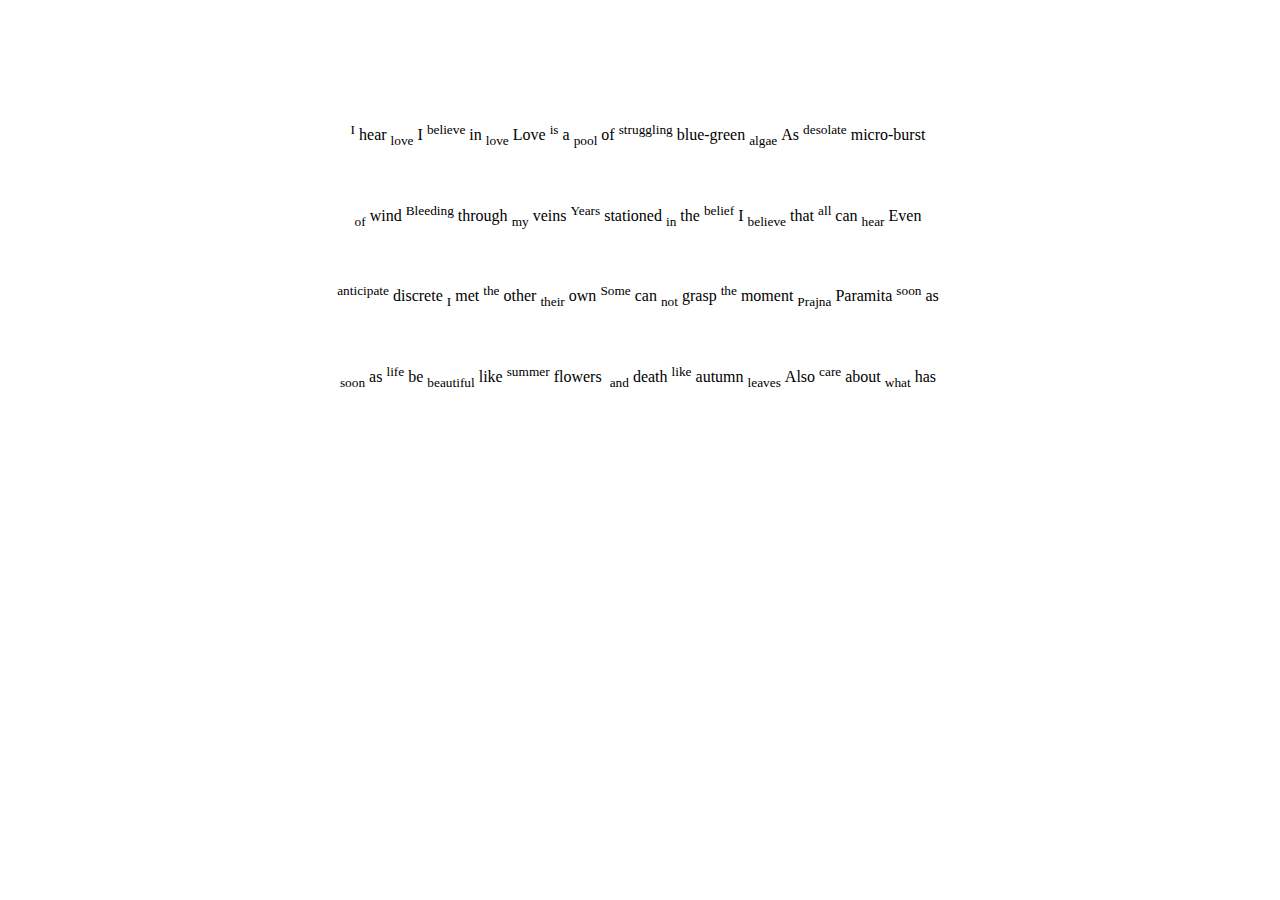
<file: project 1/level 1/part 3/index.html>
<!DOCTYPE html>
<html>

<body>

<p>
	<br><br><br><br><br><center><sup>I</sup>&nbsp;hear&nbsp;<sub>love</sub>&nbsp;I&nbsp;<sup>believe</sup>&nbsp;in&nbsp;<sub>love</sub>&nbsp;Love&nbsp;<sup>is</sup>&nbsp;a&nbsp;<sub>pool</sub>&nbsp;of&nbsp;<sup>struggling</sup>&nbsp;blue-green&nbsp;<sub>algae</sub>&nbsp;As&nbsp;<sup>desolate</sup>&nbsp;micro-burst&nbsp;</center>

    <br><br><br><center><sub>of</sub>&nbsp;wind&nbsp;<sup>Bleeding</sup>&nbsp;through&nbsp;<sub>my</sub>&nbsp;veins&nbsp;<sup>Years</sup>&nbsp;stationed&nbsp;<sub>in</sub>&nbsp;the&nbsp;<sup>belief</sup>&nbsp;I&nbsp;<sub>believe</sub>&nbsp;that&nbsp;<sup>all</sup>&nbsp;can&nbsp;<sub>hear</sub>&nbsp;Even&nbsp;</center>
   
   <br><br><br><center><sup>anticipate</sup>&nbsp;discrete&nbsp;<sub>I</sub>&nbsp;met&nbsp;<sup>the</sup>&nbsp;other&nbsp;<sub>their</sub>&nbsp;own&nbsp;<sup>Some</sup>&nbsp;can&nbsp;<sub>not</sub>&nbsp;grasp&nbsp;<sup>the</sup>&nbsp;moment&nbsp;<sub>Prajna</sub>&nbsp;Paramita&nbsp;<sup>soon</sup>&nbsp;as&nbsp;</center>


    <br><br><br><center><sub>soon</sub>&nbsp;as&nbsp;<sup>life</sup>&nbsp;be&nbsp;<sub>beautiful</sub>&nbsp;like&nbsp;<sup>summer</sup>&nbsp;flowers&nbsp; <sub>and</sub>&nbsp;death&nbsp;<sup>like</sup>&nbsp;autumn&nbsp;<sub>leaves</sub>&nbsp;Also&nbsp;<sup>care</sup>&nbsp;about&nbsp;<sub>what</sub>&nbsp;has&nbsp;</center>
	
 
</p>



</body>

</html>
</file>
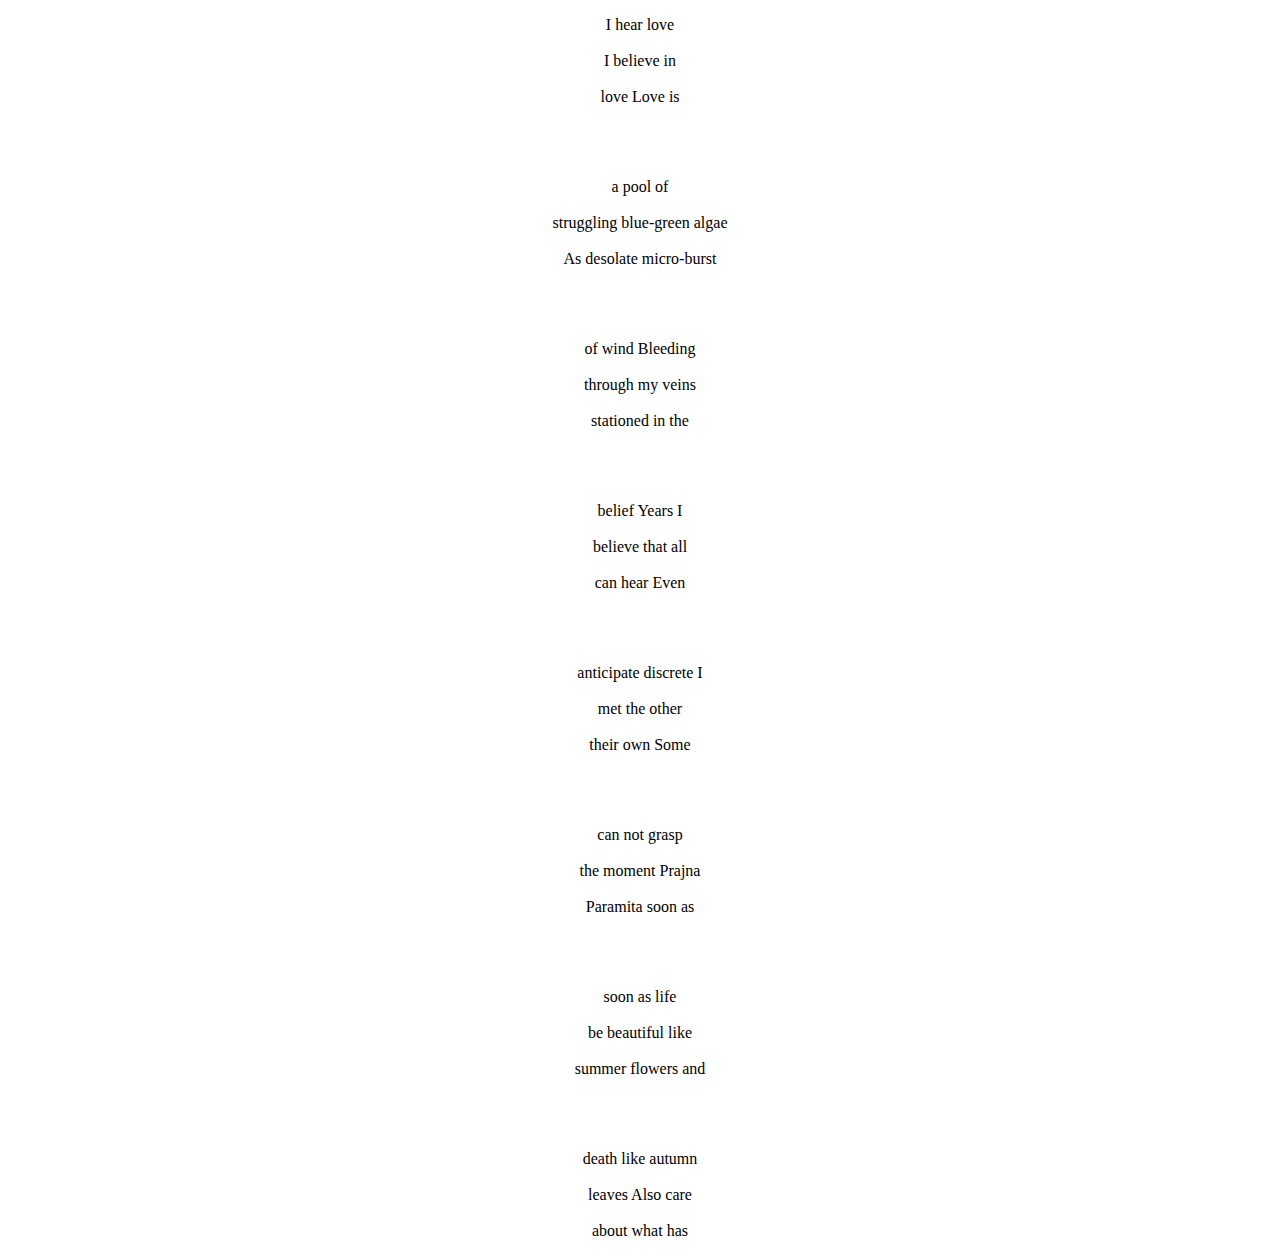
<file: project 1/level 1/part 4/index.html>
<!DOCTYPE html>
<html>

<body>

<p><center>I hear love</center>
<br><center>I believe in</center> 
<br><center>love Love is</center>
<br><br><br>
<br><center>a pool of</center>
<br><center>struggling blue-green algae</center>
<br><center>As desolate micro-burst</center>
<br><br><br>
<br><center>of wind Bleeding</center>
<br><center>through my veins</center>
<br><center>stationed in the</center>
<br><br><br>
<br><center>belief Years I</center>
<br><center>believe that all</center>
<br><center>can hear Even</center>
<br><br><br>
<br><center>anticipate discrete I</center>
<br><center>met the other</center>
<br><center>their own Some</center>
<br><br><br>
<br><center>can not grasp</center>
<br><center>the moment Prajna</center>
<br><center>Paramita soon as</center>
<br><br><br>
<br><center>soon as life</center>
<br><center>be beautiful like</center>
<br><center>summer flowers and</center>
<br><br><br>
<br><center>death like autumn</center>
<br><center>leaves Also care</center>
<br><center>about what has</center>

</p>

</body>

</html>
</file>
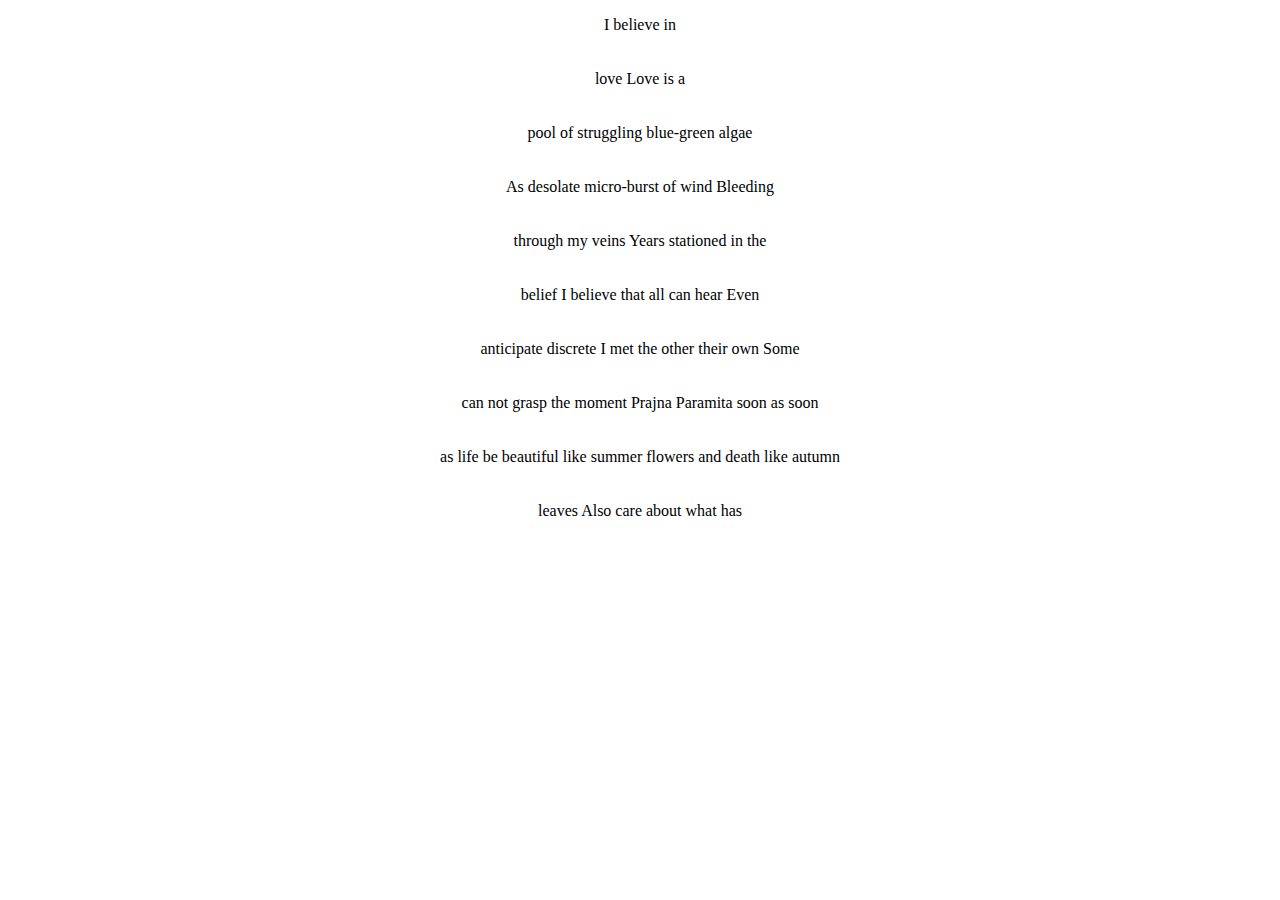
<file: project 1/level 1/part 5/index.html>
<!DOCTYPE html>
<html>

<body>

<p><center>I believe in</center>
<br><br><center>love Love is a</center>  
<br><br><center>pool of struggling blue-green algae</center> 
<br><br><center>As desolate micro-burst of wind Bleeding</center>
<br><br><center>through my veins Years stationed in the</center>
<br><br><center>belief I believe that all can hear Even</center>
<br><br><center>anticipate discrete I met the other their own Some</center> 
<br><br><center>can not grasp the moment Prajna Paramita soon as soon</center>
<br><br><center>as life be beautiful like summer flowers and death like autumn</center> 
<br><br><center>leaves Also care about what has</center>

</p>

</body>

</html>
</file>
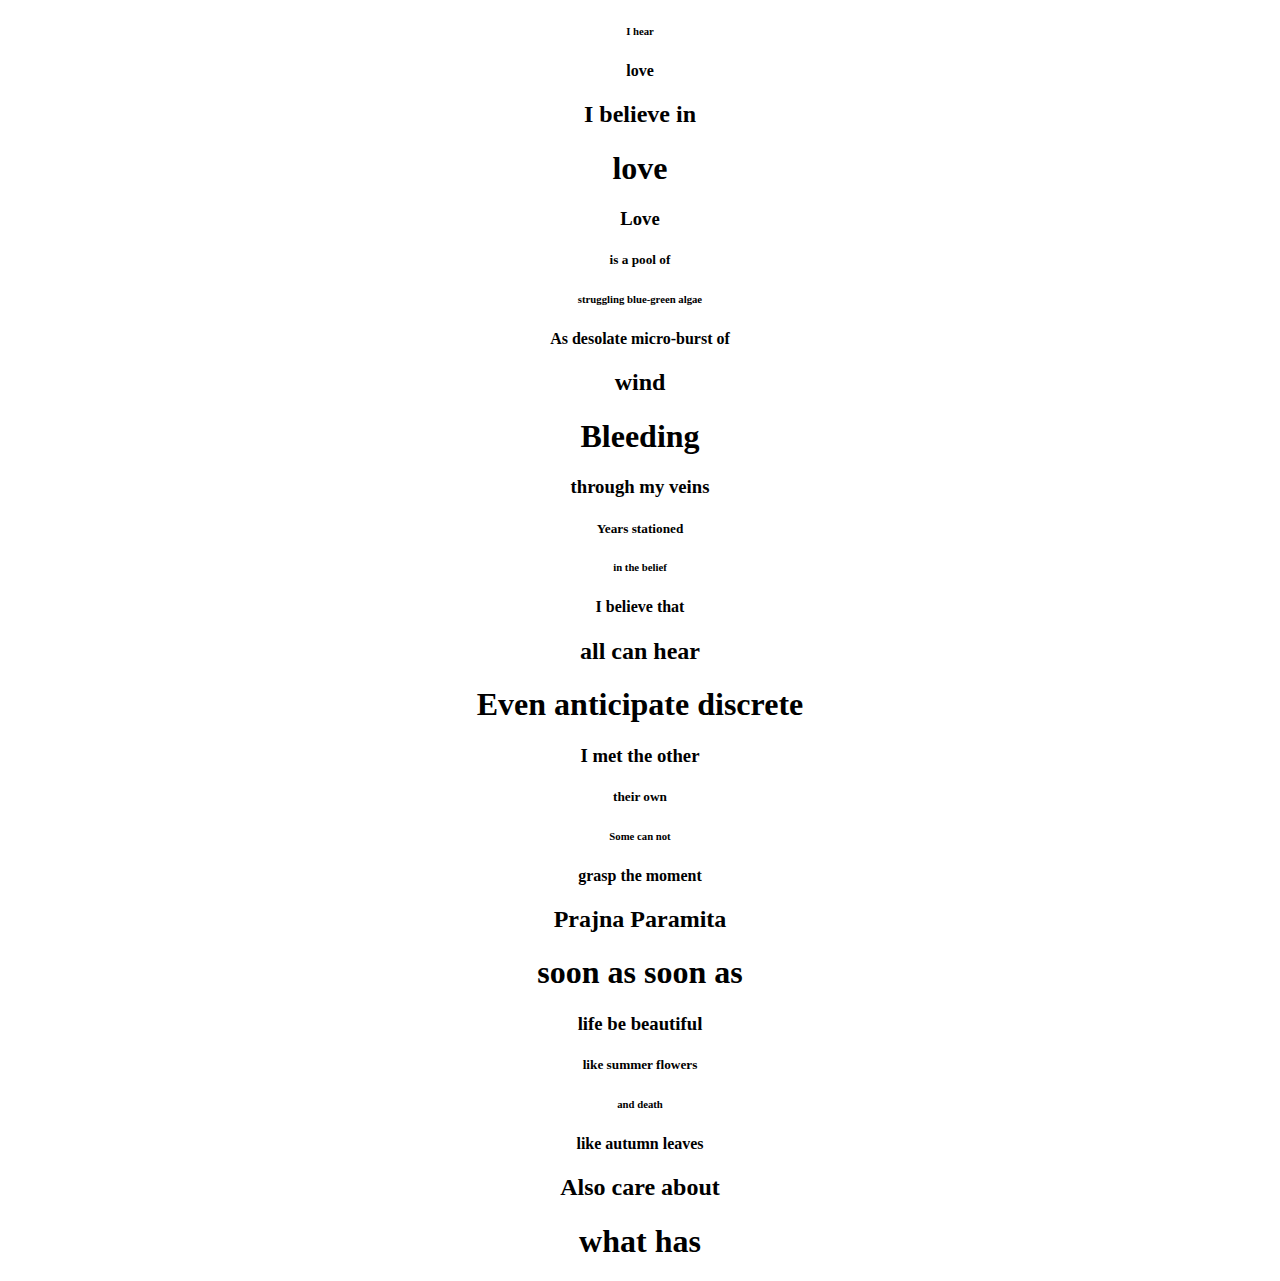
<file: project 1/level 2/part 1/index.html>
<!DOCTYPE html>
<html>

<head>
  <title>Clover's Project 1</title>
</head>

<body>

<p><center>
<h6>I hear</h6>
<h4>love</h4>
<h2>I believe in</h2> 
<h1>love</h1>
<h3>Love</h3>
<h5>is a pool of</h5>
<h6>struggling blue-green algae</h6>
<h4>As desolate micro-burst of </h4>
<h2>wind</h2>
<h1>Bleeding</h1>
<h3>through my veins</h3>
<h5>Years stationed </h5>
<h6>in the belief</h6>
<h4>I believe that</h4>
<h2>all can hear</h2>
<h1>Even anticipate discrete</h1>
<h3>I met the other</h3>
<h5>their own</h5>
<h6>Some can not</h6>
<h4>grasp the moment</h4>
<h2>Prajna Paramita</h2>
<h1>soon as soon as</h1>
<h3>life be beautiful</h3>
<h5>like summer flowers</h5>
<h6>and death</h6>
<h4>like autumn leaves</h4>
<h2>Also care about</h2>
<h1>what has</h1></center>
</p>

</body>

</html>
</file>
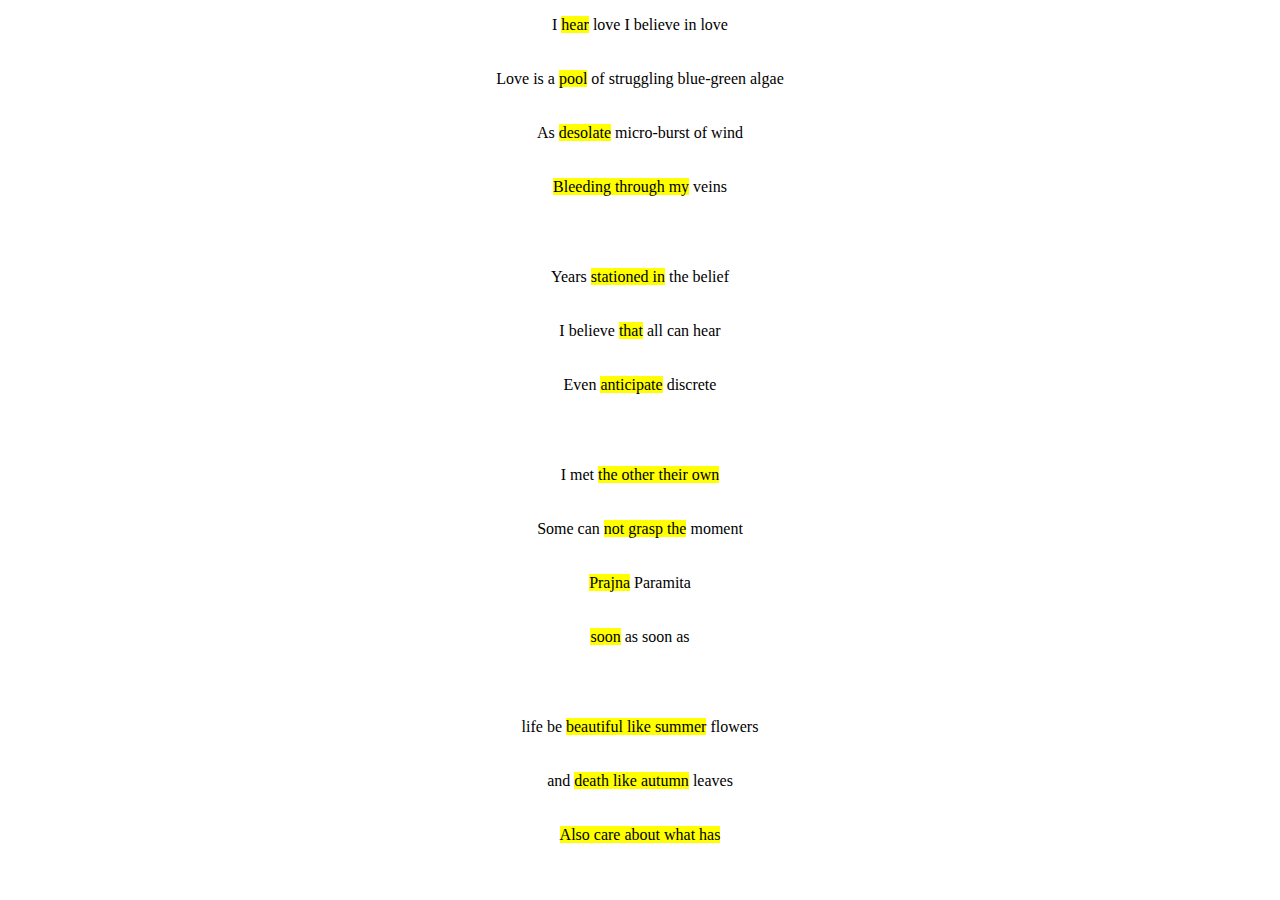
<file: project 1/level 2/part 2/index.html>
<!DOCTYPE html>
<html>

<head>
  <title>Clover's Project 1</title>
</head>

<body>

<p> <center>I <mark>hear</mark> love I believe in love</center>
	<center><br><br>Love is a <mark>pool</mark> of struggling blue-green algae</center>
	<center><br><br>As <mark>desolate</mark> micro-burst of wind</center>
    <center><br><br><mark>Bleeding through my</mark> veins</center>
    <center><br><br><br><br>Years <mark>stationed in</mark> the belief</center>
    <center><br><br>I believe <mark>that</mark> all can hear</center>
    <center><br><br>Even <mark>anticipate</mark> discrete</center>
    <center><br><br><br><br>I met <mark>the other their own</mark></center>
    <center><br><br>Some can <mark>not grasp the</mark> moment</center>
    <center><br><br><mark>Prajna</mark> Paramita</center>
    <center><br><br><mark>soon</mark> as soon as</center>
    <center><br><br><br><br>life be <mark>beautiful like summer</mark> flowers</center>
    <center><br><br>and <mark>death like autumn</mark> leaves</center>
    <center><br><br><mark>Also care about what has</mark></center>	
</p>

</body>

</html>
</file>
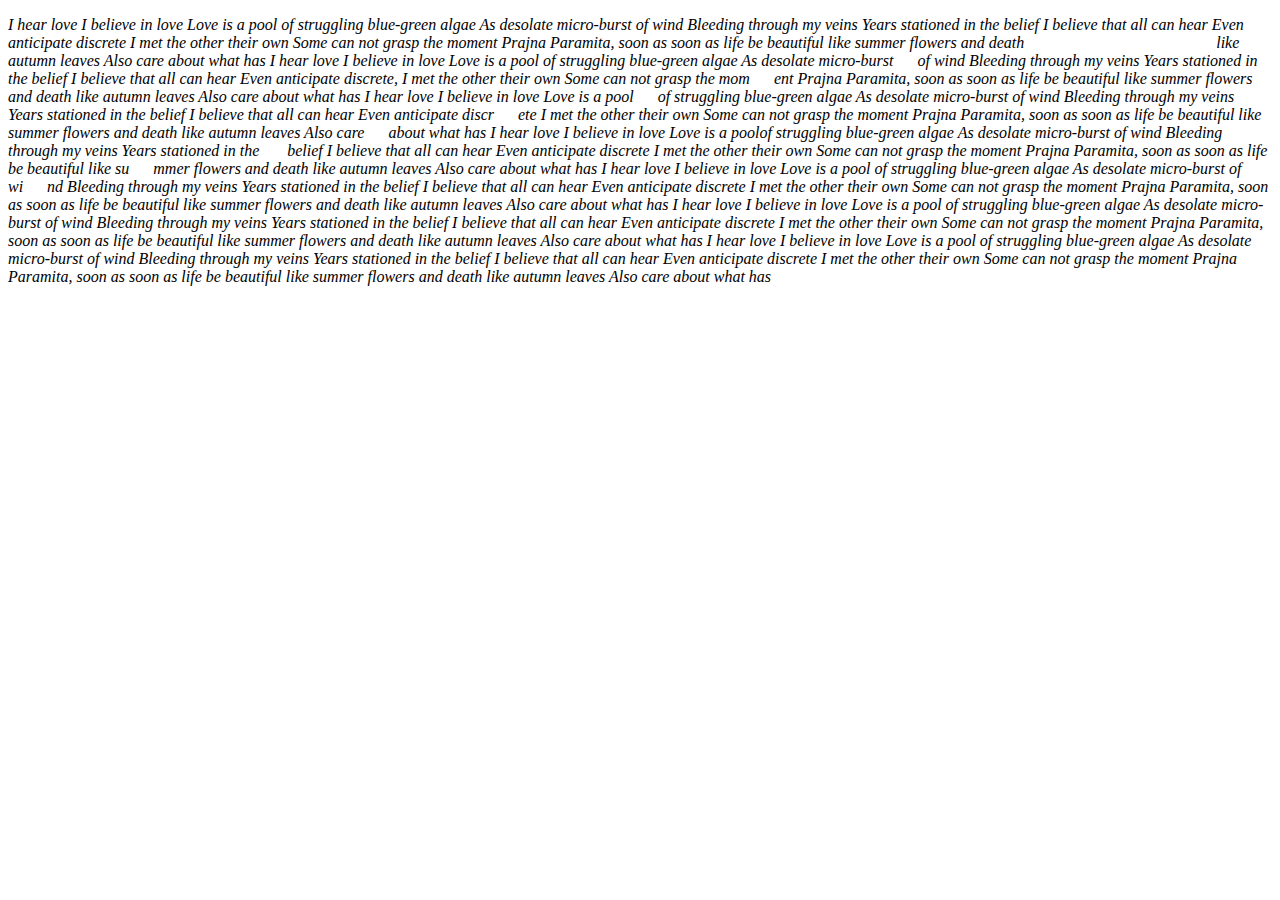
<file: project 1/level 2/part 3/index.html>
<!DOCTYPE html>
<html>

<head>
  <title>Clover's Project 1</title>
</head>

<body>

<p><i>
I hear love I believe in love Love is a pool of struggling blue-green algae As desolate micro-burst of wind Bleeding through my veins Years stationed in the belief I believe that all can hear Even anticipate discrete I met the other their own Some can not grasp the moment Prajna Paramita, soon as soon as life be beautiful like summer flowers and death&nbsp;&nbsp;&nbsp;&nbsp;&nbsp;&nbsp;&nbsp;&nbsp;&nbsp;&nbsp;&nbsp;&nbsp;&nbsp;&nbsp;&nbsp;&nbsp;&nbsp;&nbsp;&nbsp;&nbsp;&nbsp;&nbsp;&nbsp;&nbsp;&nbsp;&nbsp;&nbsp;&nbsp;&nbsp;&nbsp;&nbsp;&nbsp;&nbsp;&nbsp;&nbsp;&nbsp;&nbsp;&nbsp;&nbsp;&nbsp;&nbsp;&nbsp;&nbsp;&nbsp;&nbsp;&nbsp;&nbsp;&nbsp;like autumn leaves Also care about what has 
I hear love I believe in love Love is a pool of struggling blue-green algae As desolate micro-burst&nbsp;&nbsp;&nbsp;&nbsp;&nbsp;&nbsp;of wind Bleeding through my veins Years stationed in the belief I believe that all can hear Even anticipate discrete, I met the other their own Some can not grasp the mom&nbsp;&nbsp;&nbsp;&nbsp;&nbsp;&nbsp;ent Prajna Paramita, soon as soon as life be beautiful like summer flowers and death like autumn leaves Also care about what has 
I hear love I believe in love Love is a pool&nbsp;&nbsp;&nbsp;&nbsp;&nbsp;&nbsp;of struggling blue-green algae As desolate micro-burst of wind Bleeding through my veins Years stationed in the belief I believe that all can hear Even anticipate discr&nbsp;&nbsp;&nbsp;&nbsp;&nbsp;&nbsp;ete I met the other their own Some can not grasp the moment Prajna Paramita, soon as soon as life be beautiful like summer flowers and death like autumn leaves Also care&nbsp;&nbsp;&nbsp;&nbsp;&nbsp;&nbsp;about what has 
I hear love I believe in love Love is a poolof struggling blue-green algae As desolate micro-burst of wind Bleeding through my veins Years stationed in the&nbsp;&nbsp;&nbsp;&nbsp;&nbsp;&nbsp;&nbsp;belief I believe that all can hear Even anticipate discrete I met the other their own Some can not grasp the moment Prajna Paramita, soon as soon as life be beautiful like su&nbsp;&nbsp;&nbsp;&nbsp;&nbsp;&nbsp;mmer flowers and death like autumn leaves Also care about what has 
I hear love I believe in love Love is a pool of struggling blue-green algae As desolate micro-burst of wi&nbsp;&nbsp;&nbsp;&nbsp;&nbsp;&nbsp;nd Bleeding through my veins Years stationed in the belief I believe that all can hear Even anticipate discrete I met the other their own Some can not grasp the moment Prajna Paramita, soon as soon as life be beautiful like summer flowers and death like autumn leaves Also care about what has 
I hear love I believe in love Love is a pool of struggling blue-green algae As desolate micro-burst of wind Bleeding through my veins Years stationed in the belief I believe that all can hear Even anticipate discrete I met the other their own Some can not grasp the moment Prajna Paramita, soon as soon as life be beautiful like summer flowers and death like autumn leaves Also care about what has 
I hear love I believe in love Love is a pool of struggling blue-green algae As desolate micro-burst of wind Bleeding through my veins Years stationed in the belief I believe that all can hear Even anticipate discrete I met the other their own Some can not grasp the moment Prajna Paramita, soon as soon as life be beautiful like summer flowers and death like autumn leaves Also care about what has 
</i>
</p>

</body>

</html>
</file>
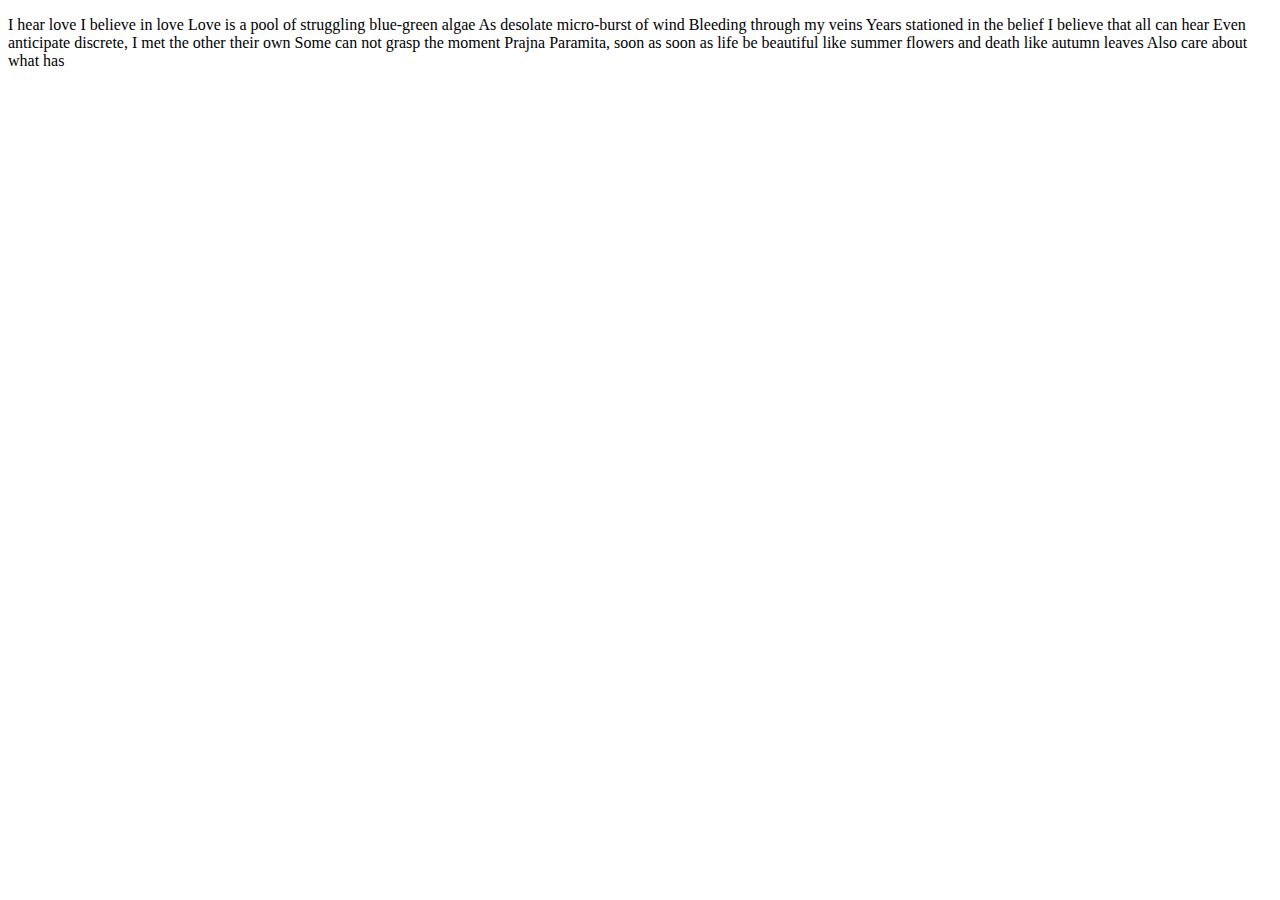
<file: project 1/level 2/part 4/index.html>
<!DOCTYPE html>
<html>

<head>
  <title>Clover's Project 1</title>
</head>

<body>

<p>
I hear love I believe in love
Love is a pool of struggling blue-green algae
As desolate micro-burst of wind
Bleeding through my veins
Years stationed in the belief
I believe that all can hear
Even anticipate discrete, I met the other their own
Some can not grasp the moment
Prajna Paramita, soon as soon as
life be beautiful like summer flowers and death like autumn leaves
Also care about what has	
</p>

</body>

</html>
</file>
<file: style.css>
body {
	background:linear-gradient(to bottom, #ffffff 0%, #ffcc99 100%)
}


h1 {
	outline-color:#663399;
}


h1.header {
       text-align: center;
       outline-style:double;
       outline-width:30;
}

.topic {
	   list-style: none;
	   position:static;
	   font-family: Helvetica;
       font-weight: bold;
       font-size: 20px;
       width: 15%;
       color: #000000; 
}

.topic a {
	     display: block ; 
         padding: 5px; 
	     color: #9370DB;
	     text-decoration: none;
}

.topic a:hover {
	           color: #FFFFFF;
	           background-color:#9370DB;
	           text-decoration: none;
}
</file>
<file: exercise 2/style.css>
.header {
       text-align: center;
       padding: 25px;
 
}

h1.header{
	border-style: double;
}

body {
	  text-align: center;
	  background-color: #FFE4C4;
      -webkit-animation-name: example; 
       -webkit-animation-duration: 5s; 
       animation-name: example;
       animation-duration: 5s;
}

@-webkit-keyframes example {
  0%   {background-color: #FFFFFF;}
  25%  {background-color: #FFE4C4;}
  50%  {background-color: #FAEBD7;}
  100% {background-color: #FFB6C1;}
}

@keyframes example {
  0%   {background-color: #FFFFFF;}
  25%  {background-color: #FFE4C4;}
  50%  {background-color: #FAEBD7;}
  100% {background-color: #FFB6C1;}
}


.content one {
	         color: black;
	         font-family: Helvetica, serif;
	         font-size: 20px;
	         line-height: 1.2;
	         text-align: center;
}

.topic {
	   list-style: none;
	   position:static;
	   font-family: Helvetica;
       font-weight: bold;
       font-size: 25px;
       width: 50%;
       color: #000000; 
}

.topic a {
	     display: block ; 
         display- width: 30 px;
         padding: 5px; 
	     color: #9370DB;
	     text-decoration: none;
}

.topic a:hover {
	           color: #FFFFFF;
	           background-color:#9370DB;
	           text-decoration: none;
}

img { 
	max-width: 90%;
    padding-top: 20px;

}
</file>
<file: exercise 3/style.css>
body { 
	 background-color:#87CEFA;
     
 } 

 
 .part 1 { 
         position: absolute;
         right: 2px; 
         top: 20px; 
         font-size: 18px;
 } 

 a { 
   color: black; 
   padding-left: 10px; 
   padding-right: 10px; 
 } 

 .circle { 
         width: 25px; 
         height: 25px; 
         background: white; 
         border-radius: 50%; 
         display: inline-block; 
 } 

 .space { 
       width: 100%; 
       text-align: center; 
       margin-top: 180px; 
 } 

.logo{
	  color: white;
}

 .search { 
         border: 2px solid white;
         border-radius: 20px;
         padding: 20px;
         width: 560px;
         height: 44px;
         margin: 42px auto; 
}


 .sign { 
 	     width: 25px; 
         height: 25px; 
         background: white; 
         border-radius: 50%; 
         display: inline-block; 
         padding: 10px 18px;

 }
</file>
<file: project 1/style.css>
.topic {
	   list-style: none;
	   position:static;
	   font-family: Helvetica;
       font-weight: bold;
       font-size: 20px;
       width: 15%;
       color: #000000; 
}

.topic a {
	     display: block ; 
         padding: 5px; 
	     color: #9370DB;
	     text-decoration: none;
}

.topic a:hover {
	           color: #FFFFFF;
	           background-color:#9370DB;
	           text-decoration: none;
}
</file>
